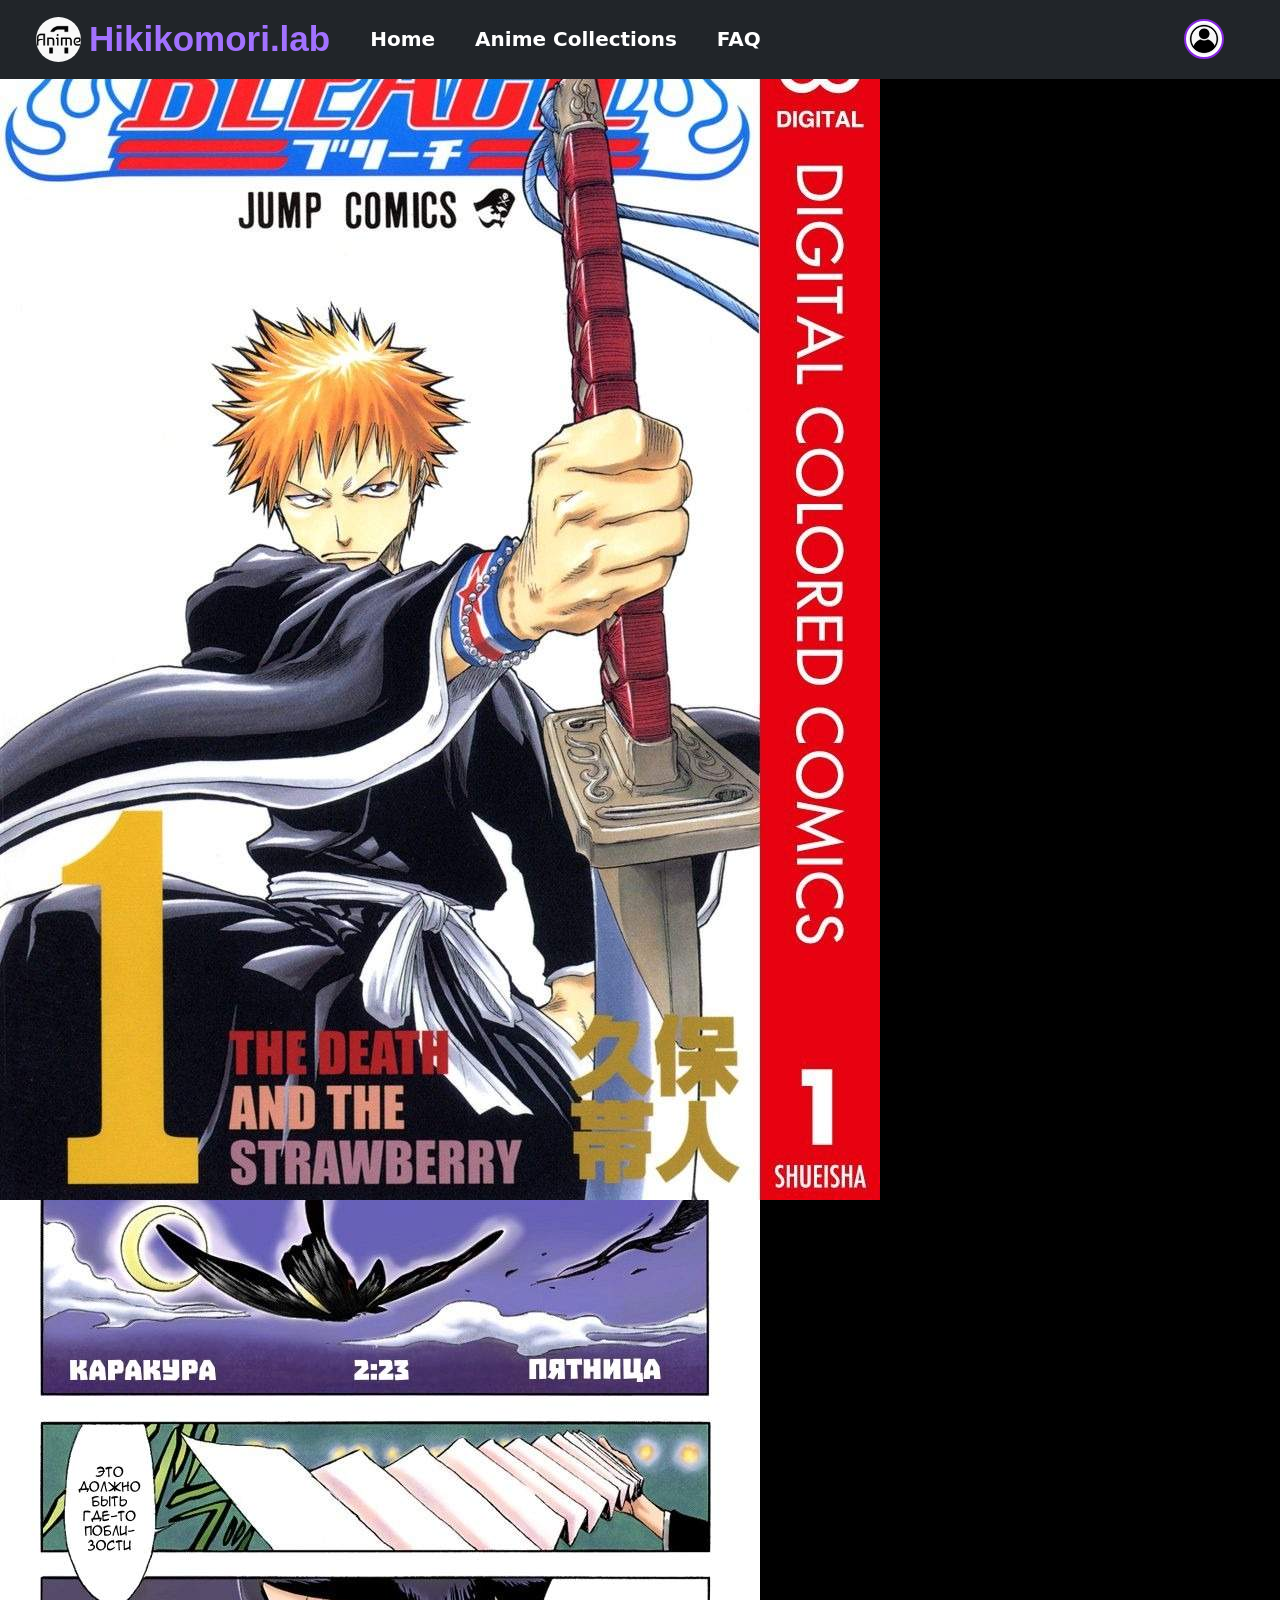
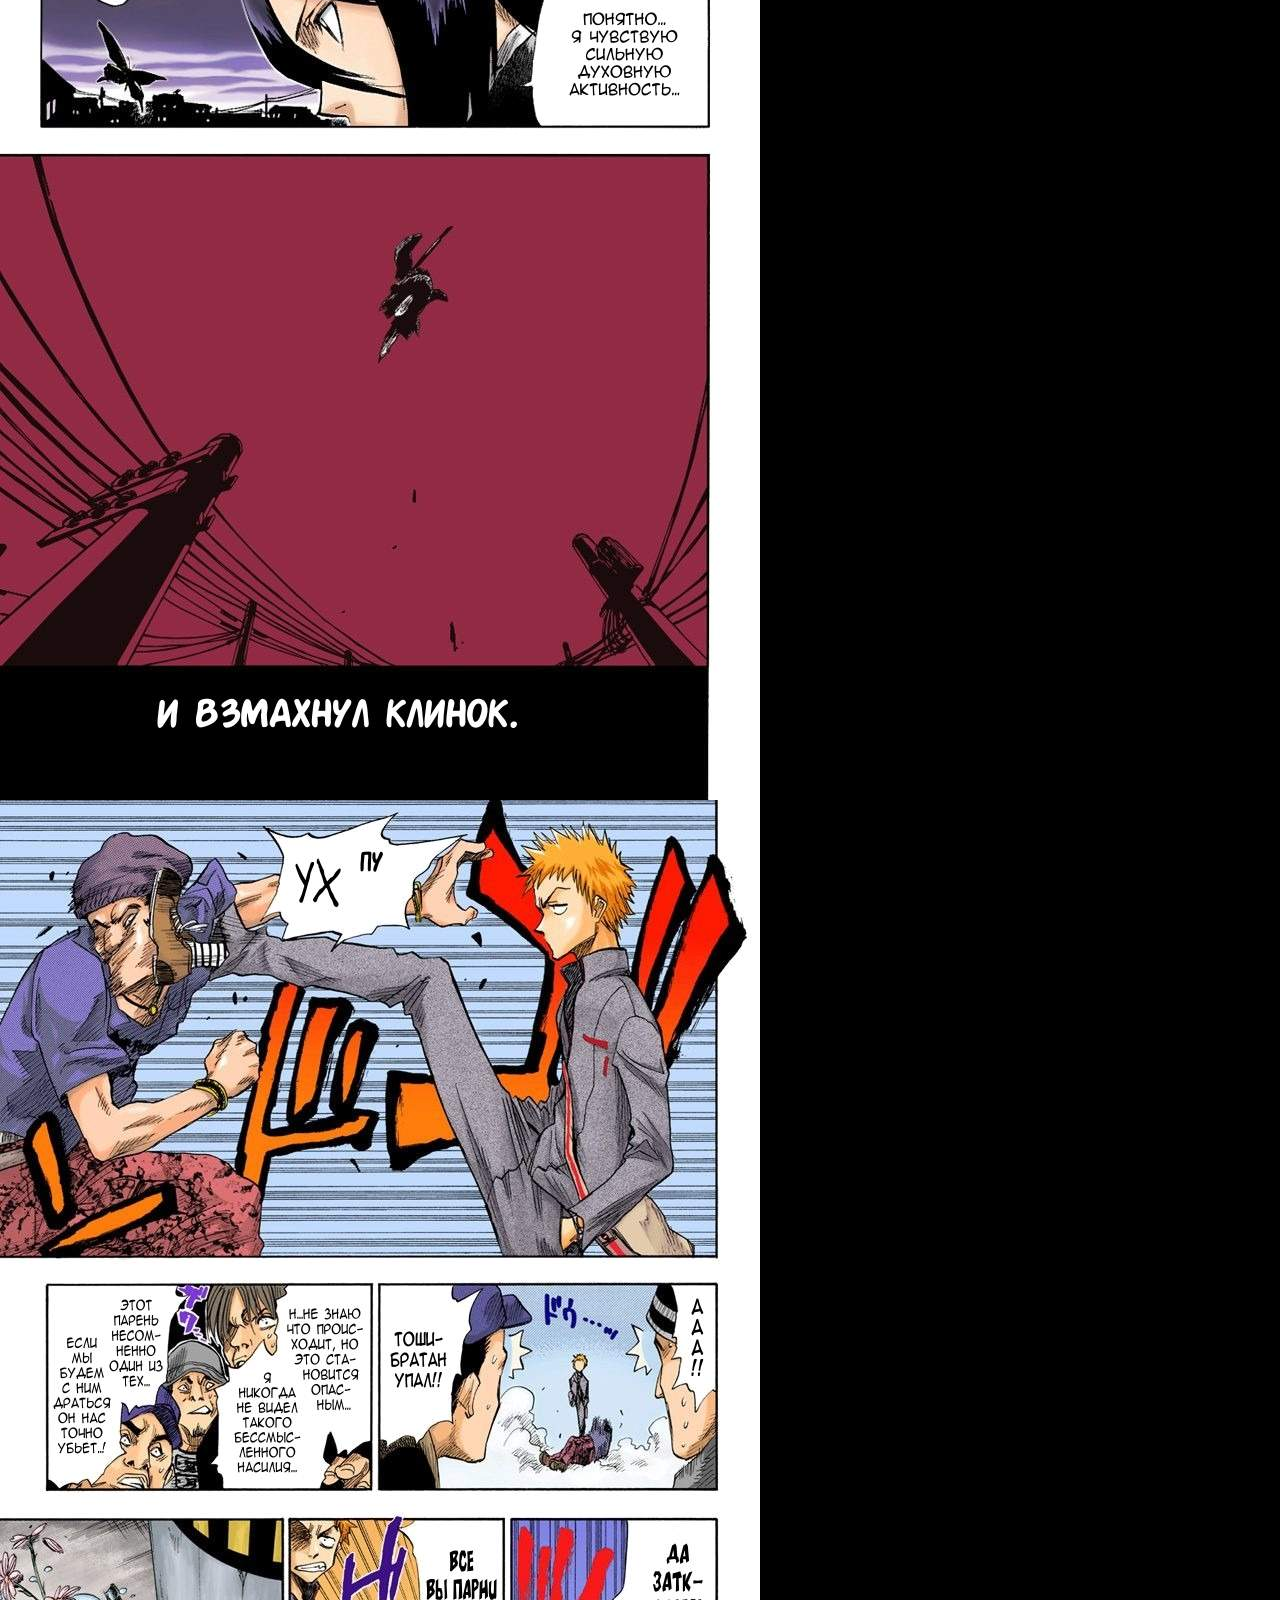
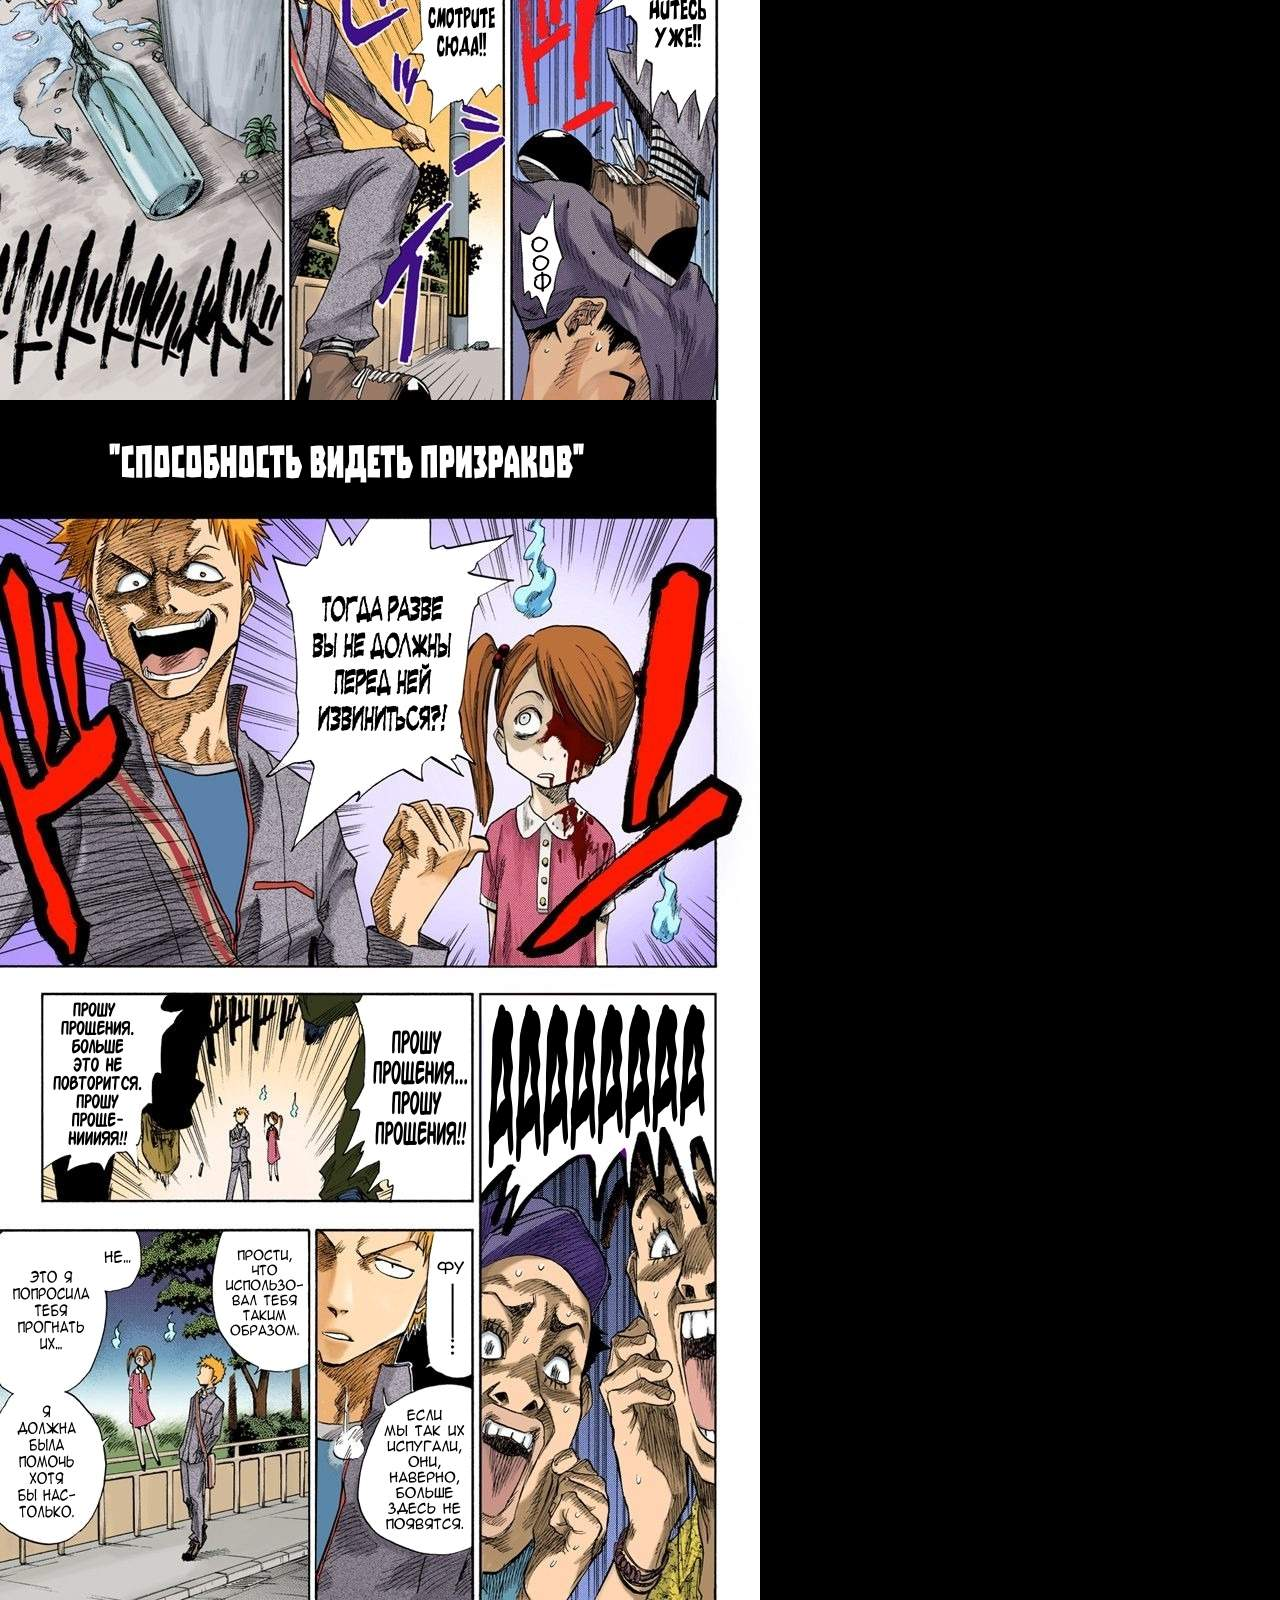
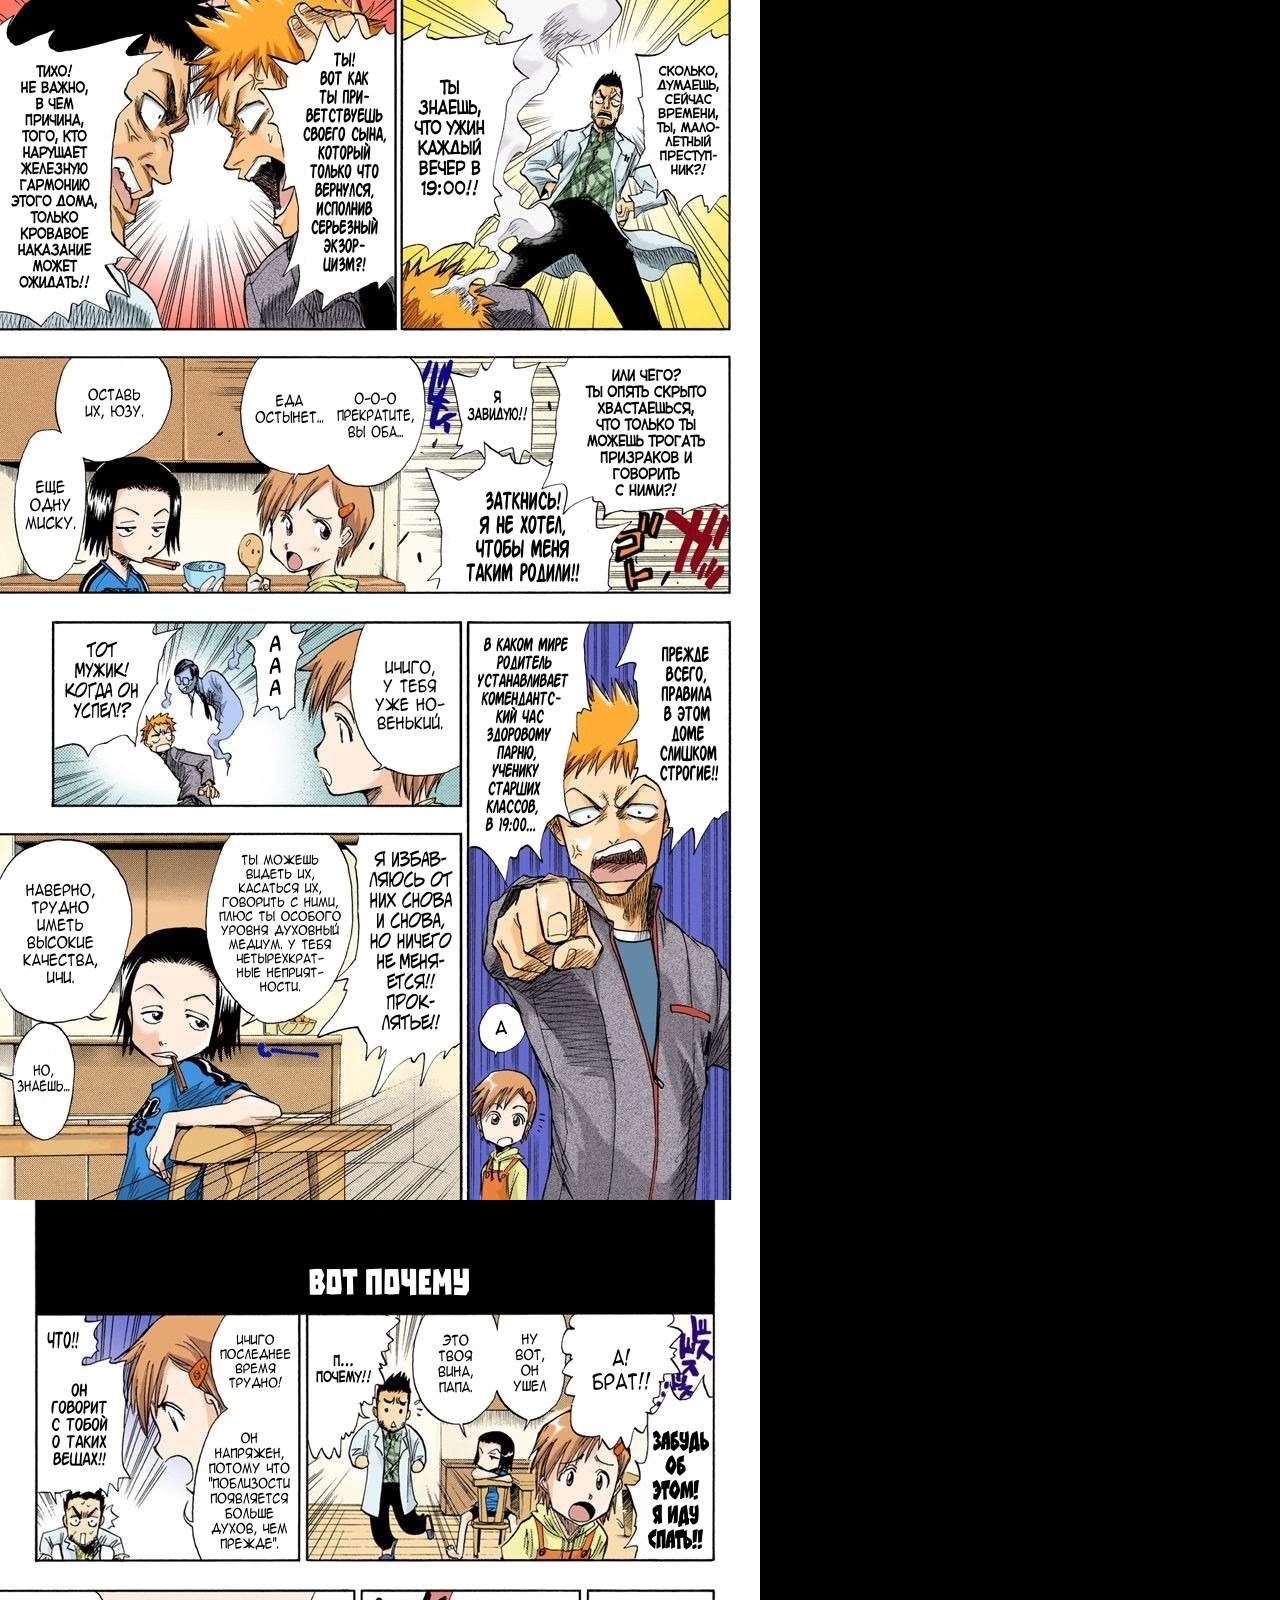
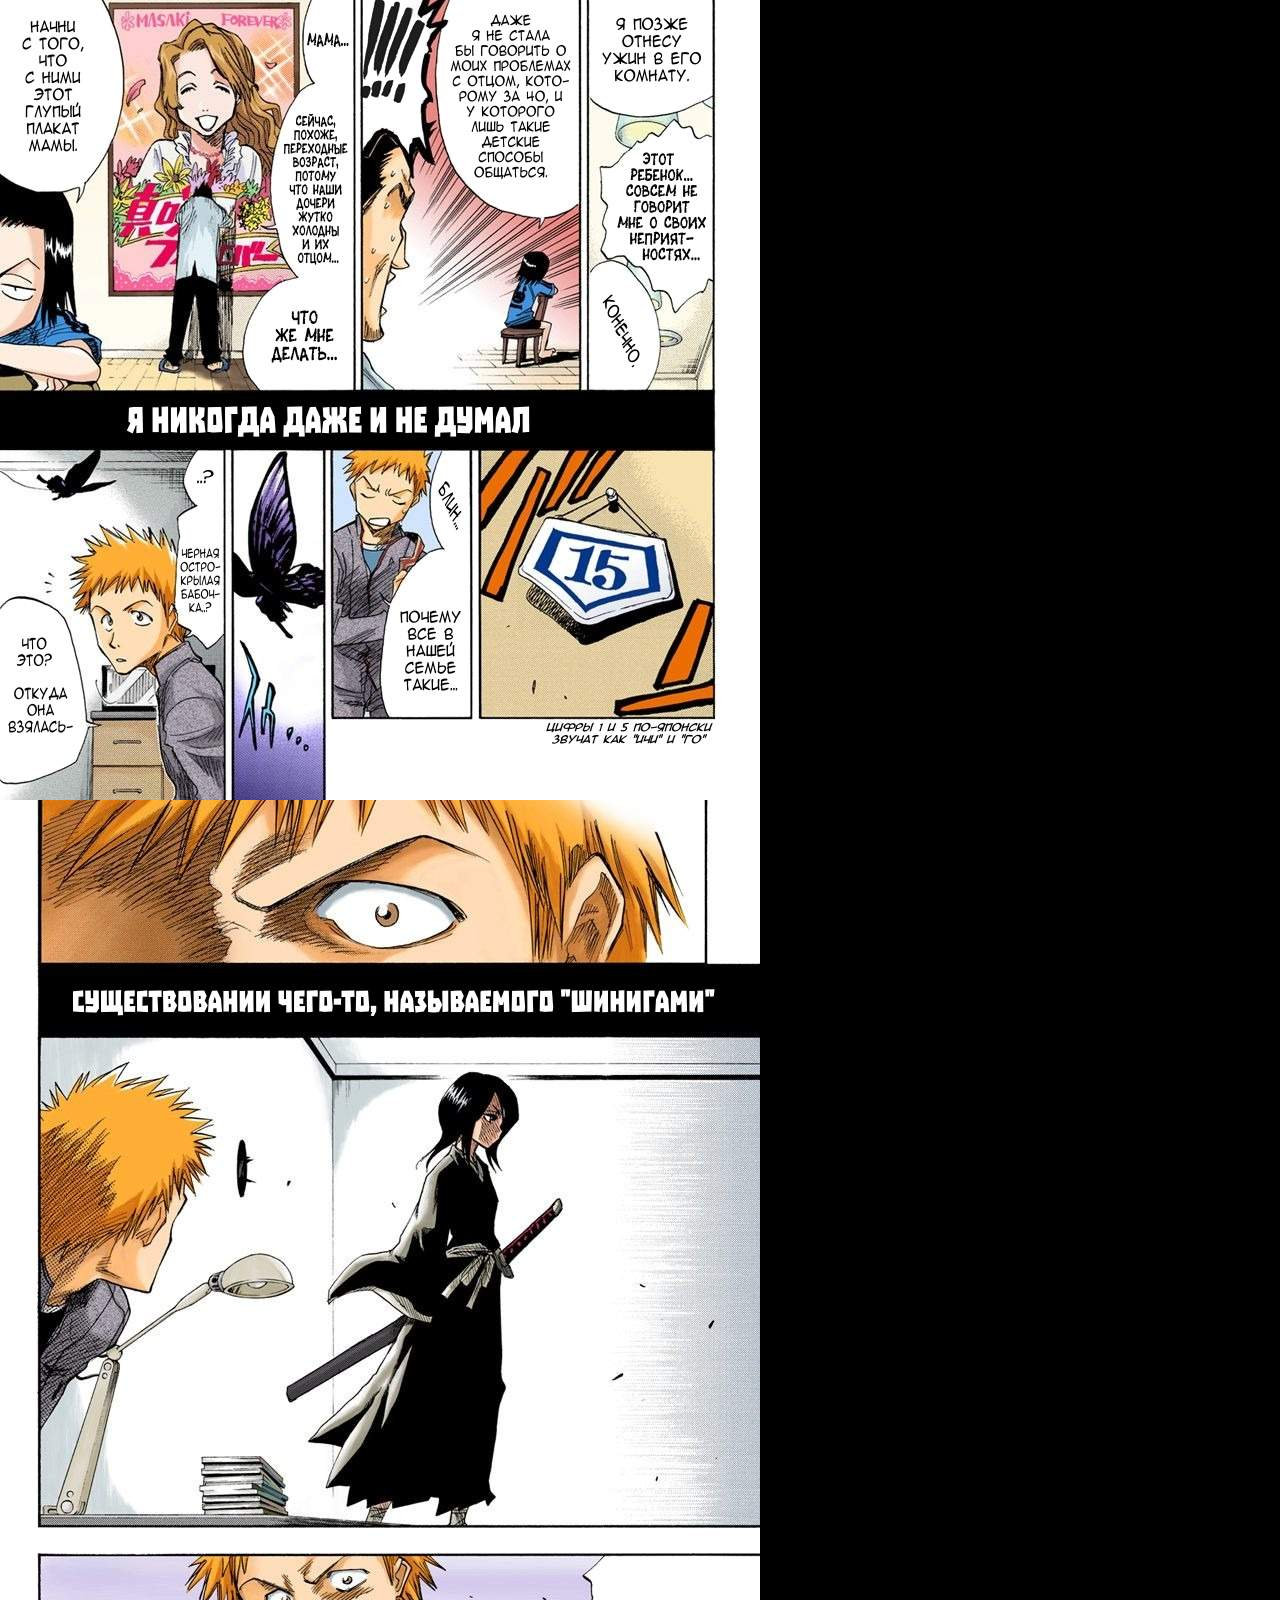
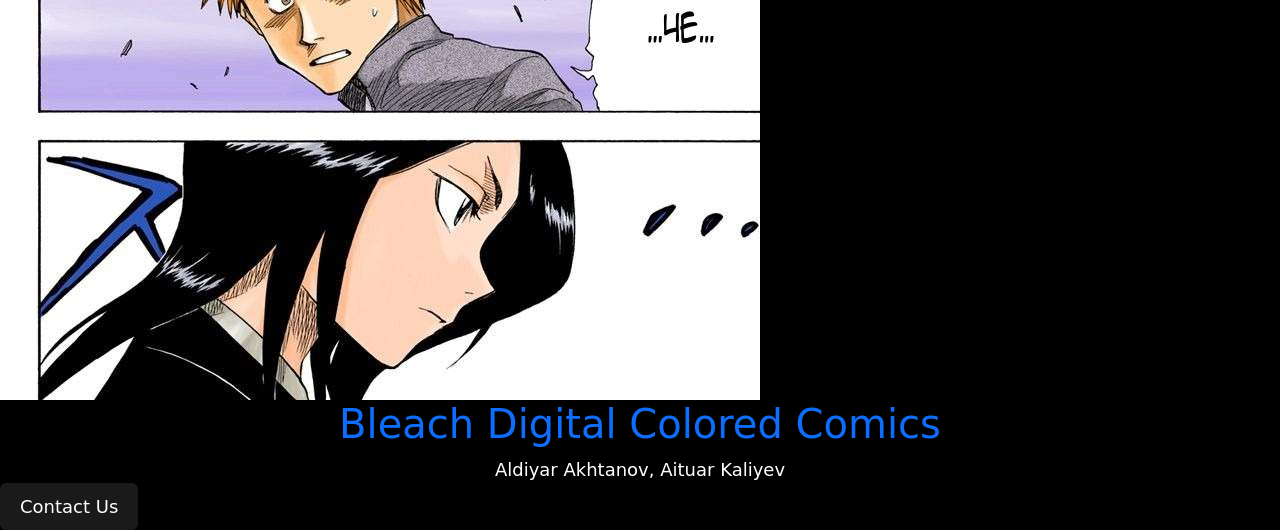
<file: Bleach_manga.html>
<!DOCTYPE html>
<html lang="en">
<head>
    <meta charset="UTF-8">
    <meta name="viewport" content="width=device-width, initial-scale=1.0">
    <title>Bleach Manga</title>
    <link rel="icon" type="image/png" sizes="64x64" href="src/logo_page.jpg">
    <link href="https://cdn.jsdelivr.net/npm/bootstrap@5.0.2/dist/css/bootstrap.min.css" rel="stylesheet" integrity="sha384-EVSTQN3/azprG1Anm3QDgpJLIm9Nao0Yz1ztcQTwFspd3yD65VohhpuuCOmLASjC" crossorigin="anonymous">
    <link rel="stylesheet" href="css/style.css">

</head>
<body>
    <header class="main-header p-0">
        <nav class="navbar navbar-expand-lg navbar-dark bg-dark w-100 px-sm-4">
            <div class="container-fluid">
                <a href="index.html" class="navbar-brand logo-container d-flex align-items-center me-4">
                    <img src="src/logo_for_homepage.png" alt="Hikikomori Logo" class="logo me-2">
                    <span class="site-name">Hikikomori.lab</span>
                </a>

                <button class="navbar-toggler" type="button"
                        data-bs-toggle="collapse" data-bs-target="#navbarNav"
                        aria-controls="navbarNav" aria-expanded="false" aria-label="Toggle navigation">
                    <span class="navbar-toggler-icon"></span>
                </button>

                <div class="collapse navbar-collapse" id="navbarNav">
                    <ul class="navbar-nav me-auto mb-2 mb-lg-0 gap-lg-2">
                        <li class="nav-item"><a href="index.html" class="nav-link btn btn-outline-purple text-white px-3 mt-1 mt-lg-0">Home</a></li>
                        <li class="nav-item"><a href="animecollections.html" class="nav-link btn btn-outline-purple text-white px-3 mt-1 mt-lg-0">Anime Collections</a></li>
                        <li class="nav-item"><a href="FAQs_page.html" class="nav-link btn btn-outline-purple text-white px-3 mt-1 mt-lg-0">FAQ</a></li>
                    </ul>
                    <a href="registration.html" class="profile d-inline-flex align-items-center ms-lg-3 mt-2 mt-lg-0">
                        <img src="src/profile.webp" alt="Profile" class="profile-icon">
                    </a>
                </div>
            </div>
        </nav>
    </header>
    
    <main>
        <div class="manga-reader">
            <img src="src/bleach_manga_review/Bleach_image_0.jpg">
            <img src="src/bleach_manga_review/Bleach_image_1.jpg">
            <img src="src/bleach_manga_review/Bleach_image_2.jpg">
            <img src="src/bleach_manga_review/Bleach_image_3.jpg">
            <img src="src/bleach_manga_review/Bleach_image_4.jpg">
            <img src="src/bleach_manga_review/Bleach_image_5.jpg">
            <img src="src/bleach_manga_review/Bleach_image_6.jpg">
        </div>
        <h1>
        <a href="https://mangalib.me/ru/manga/13054--bleach-digital-colored-comics?section=chapters">Bleach Digital Colored Comics </a>
        </h1>
    </main>

    <footer>
          Aldiyar Akhtanov, Aituar Kaliyev
    </footer>
    <button id="open-contact" class="contact-button">
        Contact Us
    </button>

<div id="contact-popup" class="popup-overlay">
    <div class="popup-content">


        <h2>Contact Us</h2>
        <p>Have a question or suggestion? Send us a message!</p>

        <form id="contact-form">
            <label for="contact-name">Your Name</label>
            <input type="text" id="contact-name"
                   placeholder="Enter your name" required>

            <label for="contact-email">Your Email</label>
            <input type="email" id="contact-email" placeholder="example@email.com">

            <label for="contact-message">Message</label>
            <textarea id="contact-message" rows="4" placeholder="Write your message..." required></textarea>

            <p id="contact-status" role="status"></p>

            <div class="popup-buttons">
                <button type="button" id="cancel-contact">
                    Cancel
                </button>
                <button type="submit">
                    Send Message
                </button>
            </div>
        </form>
    </div>
</div>
    <script src="https://cdn.jsdelivr.net/npm/bootstrap@5.0.2/dist/js/bootstrap.bundle.min.js" integrity="sha384-MrcW6ZMFYlzcLA8Nl+NtUVF0sA7MsXsP1UyJoMp4YLEuNSfAP+JcXn/tWtIaxVXM" crossorigin="anonymous"></script>
    <script src="Js/main.js"></script>
</body>
</html>
</file>
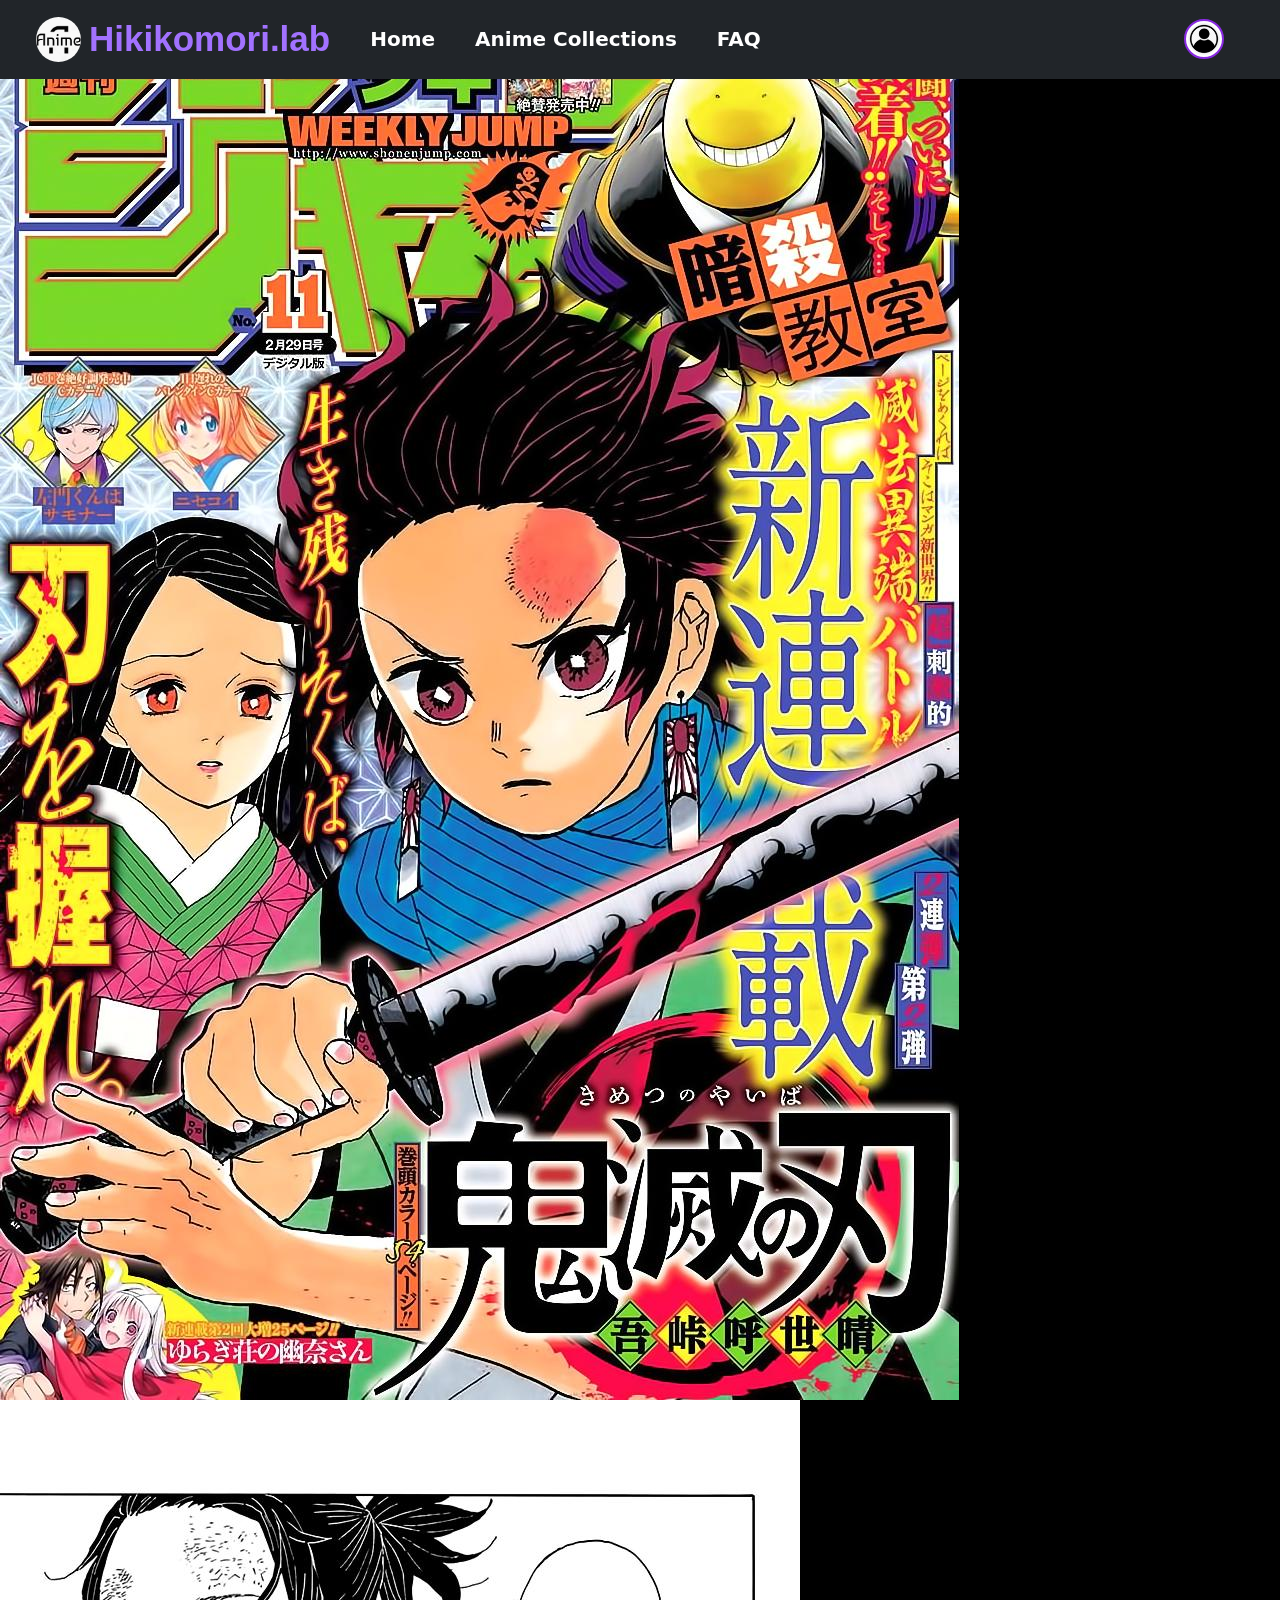
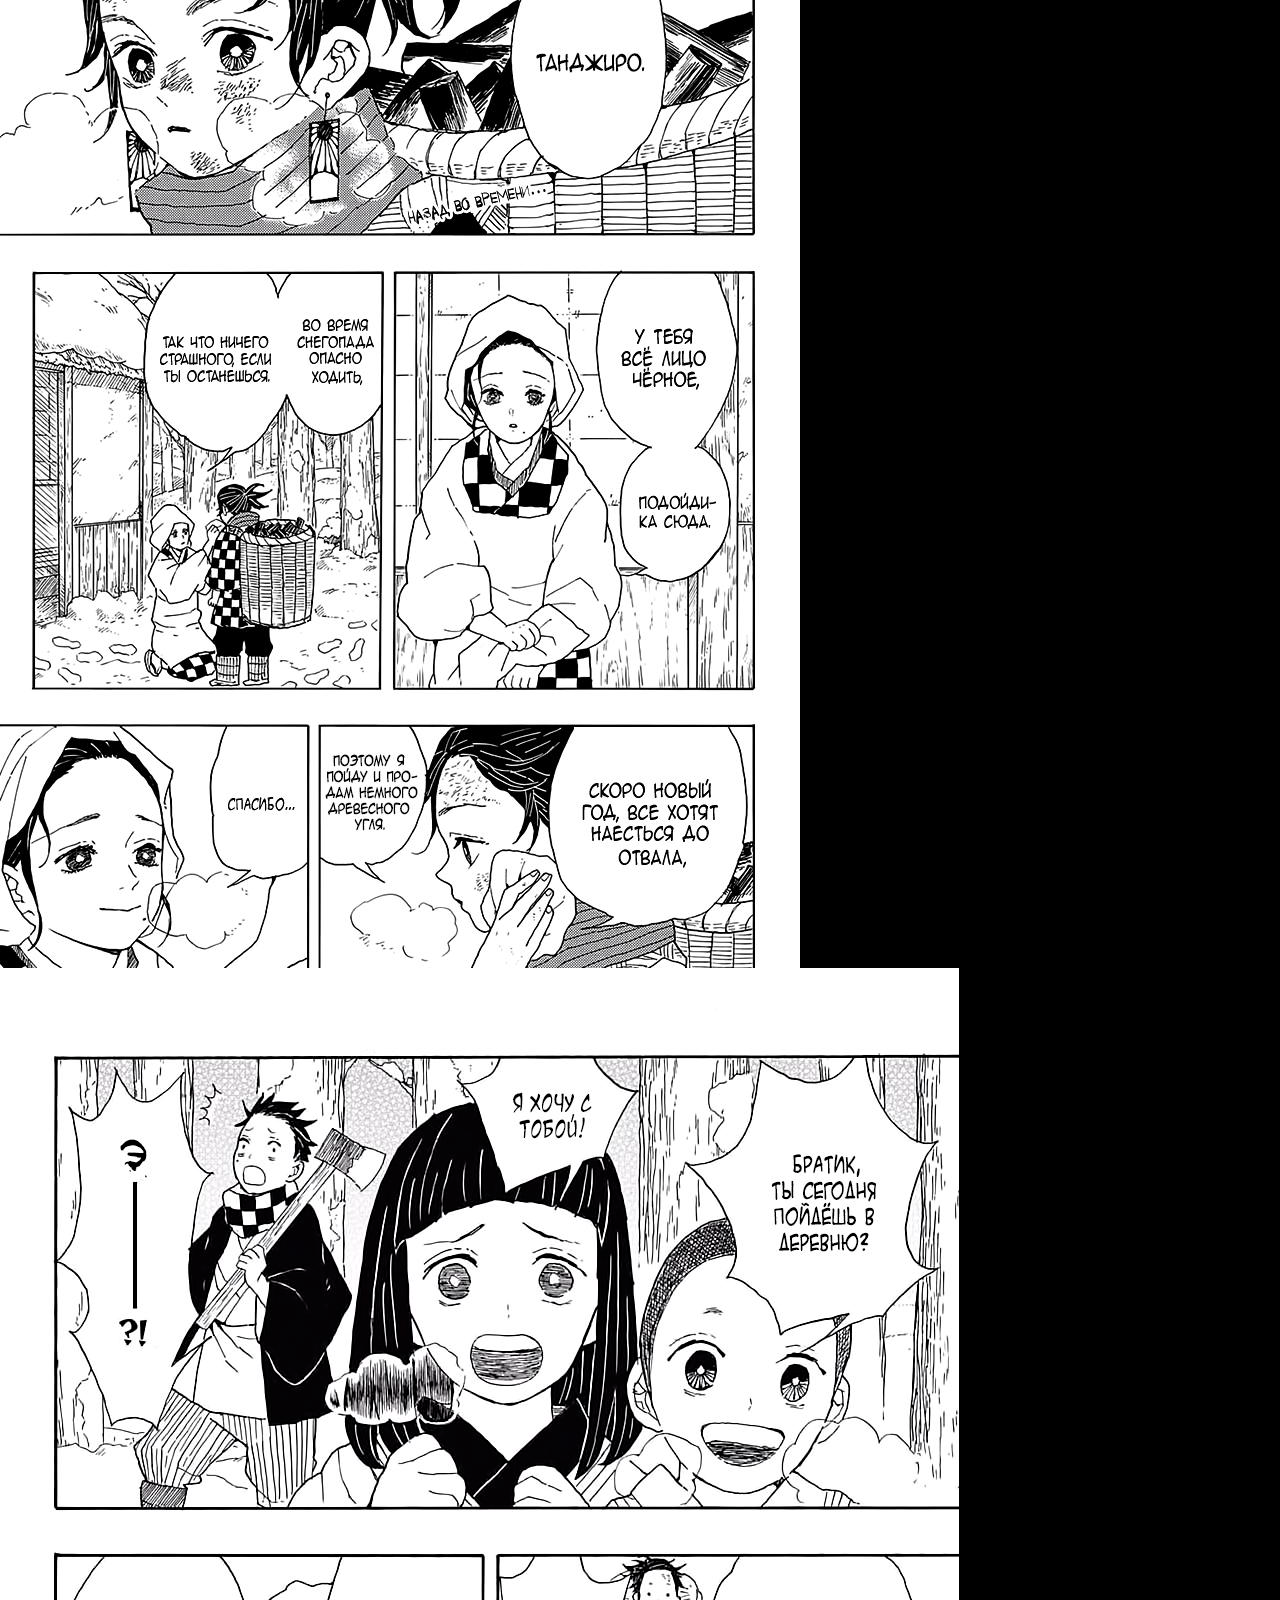
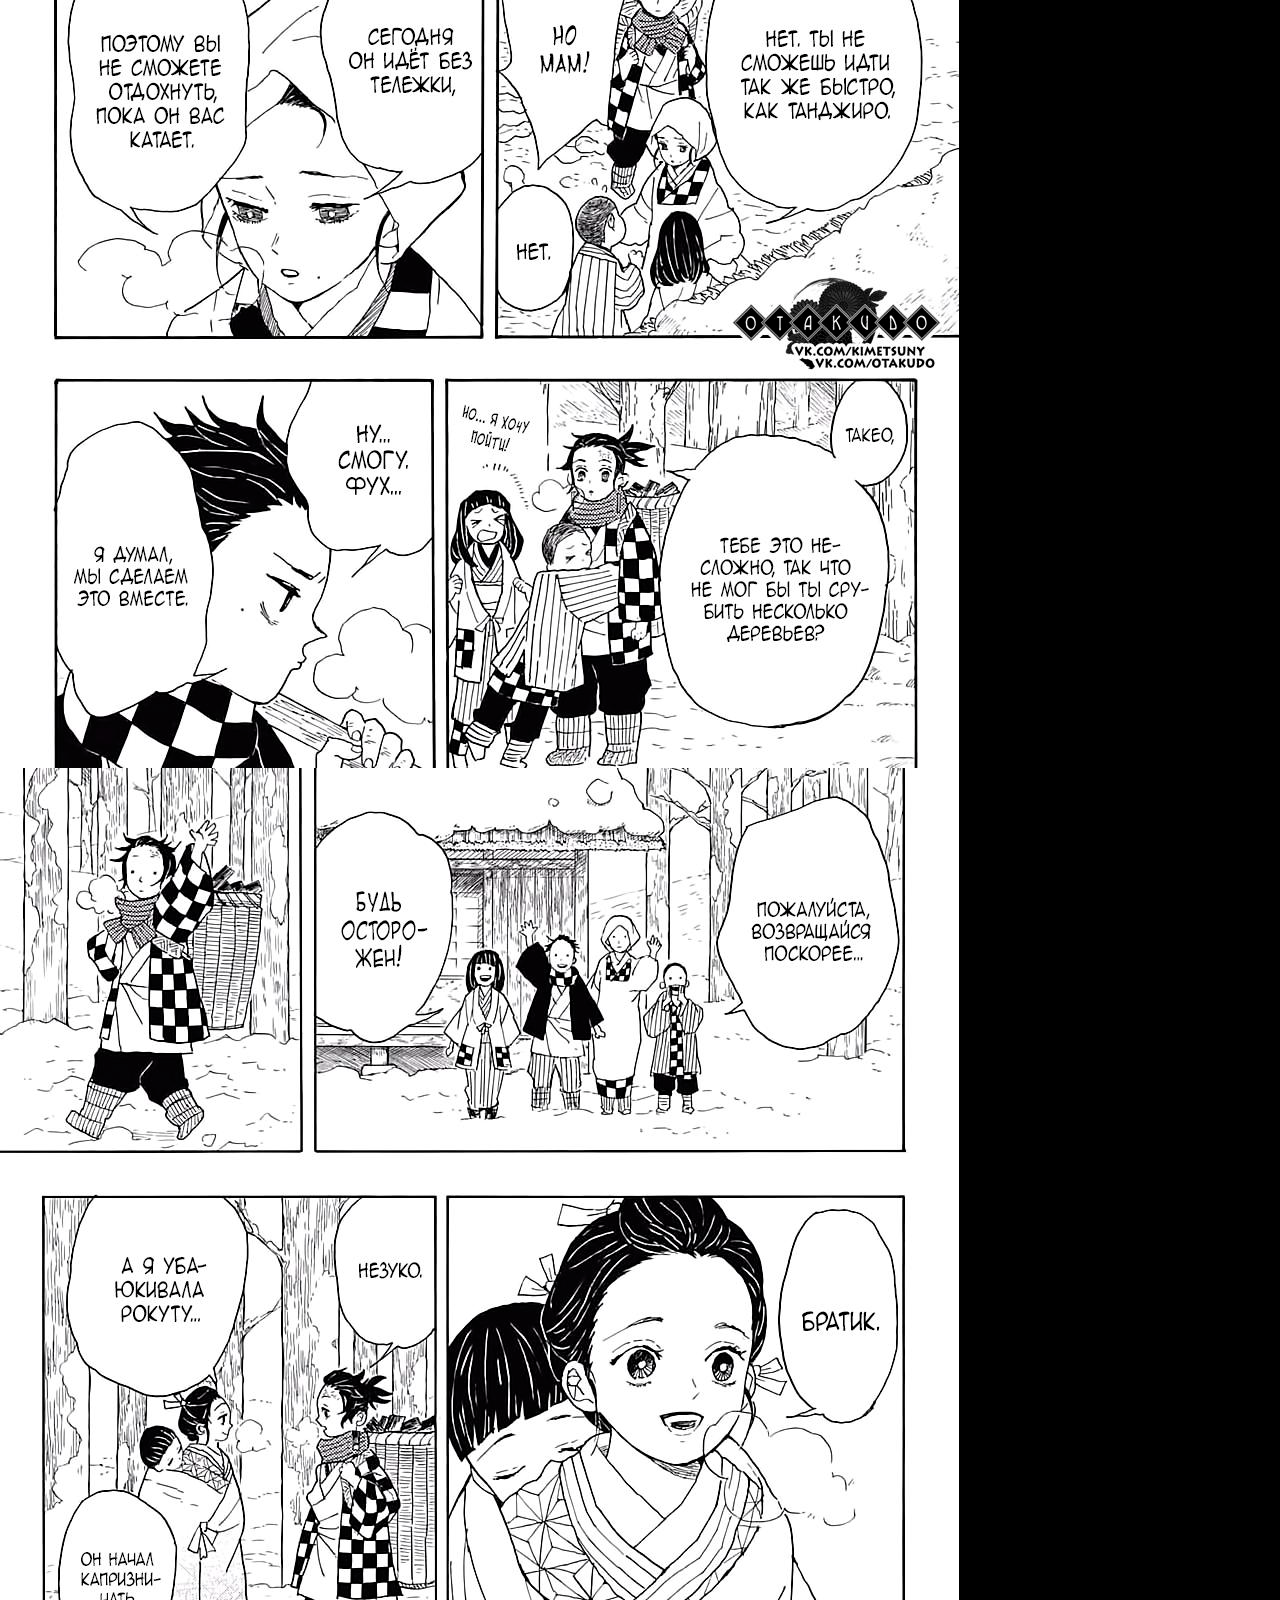
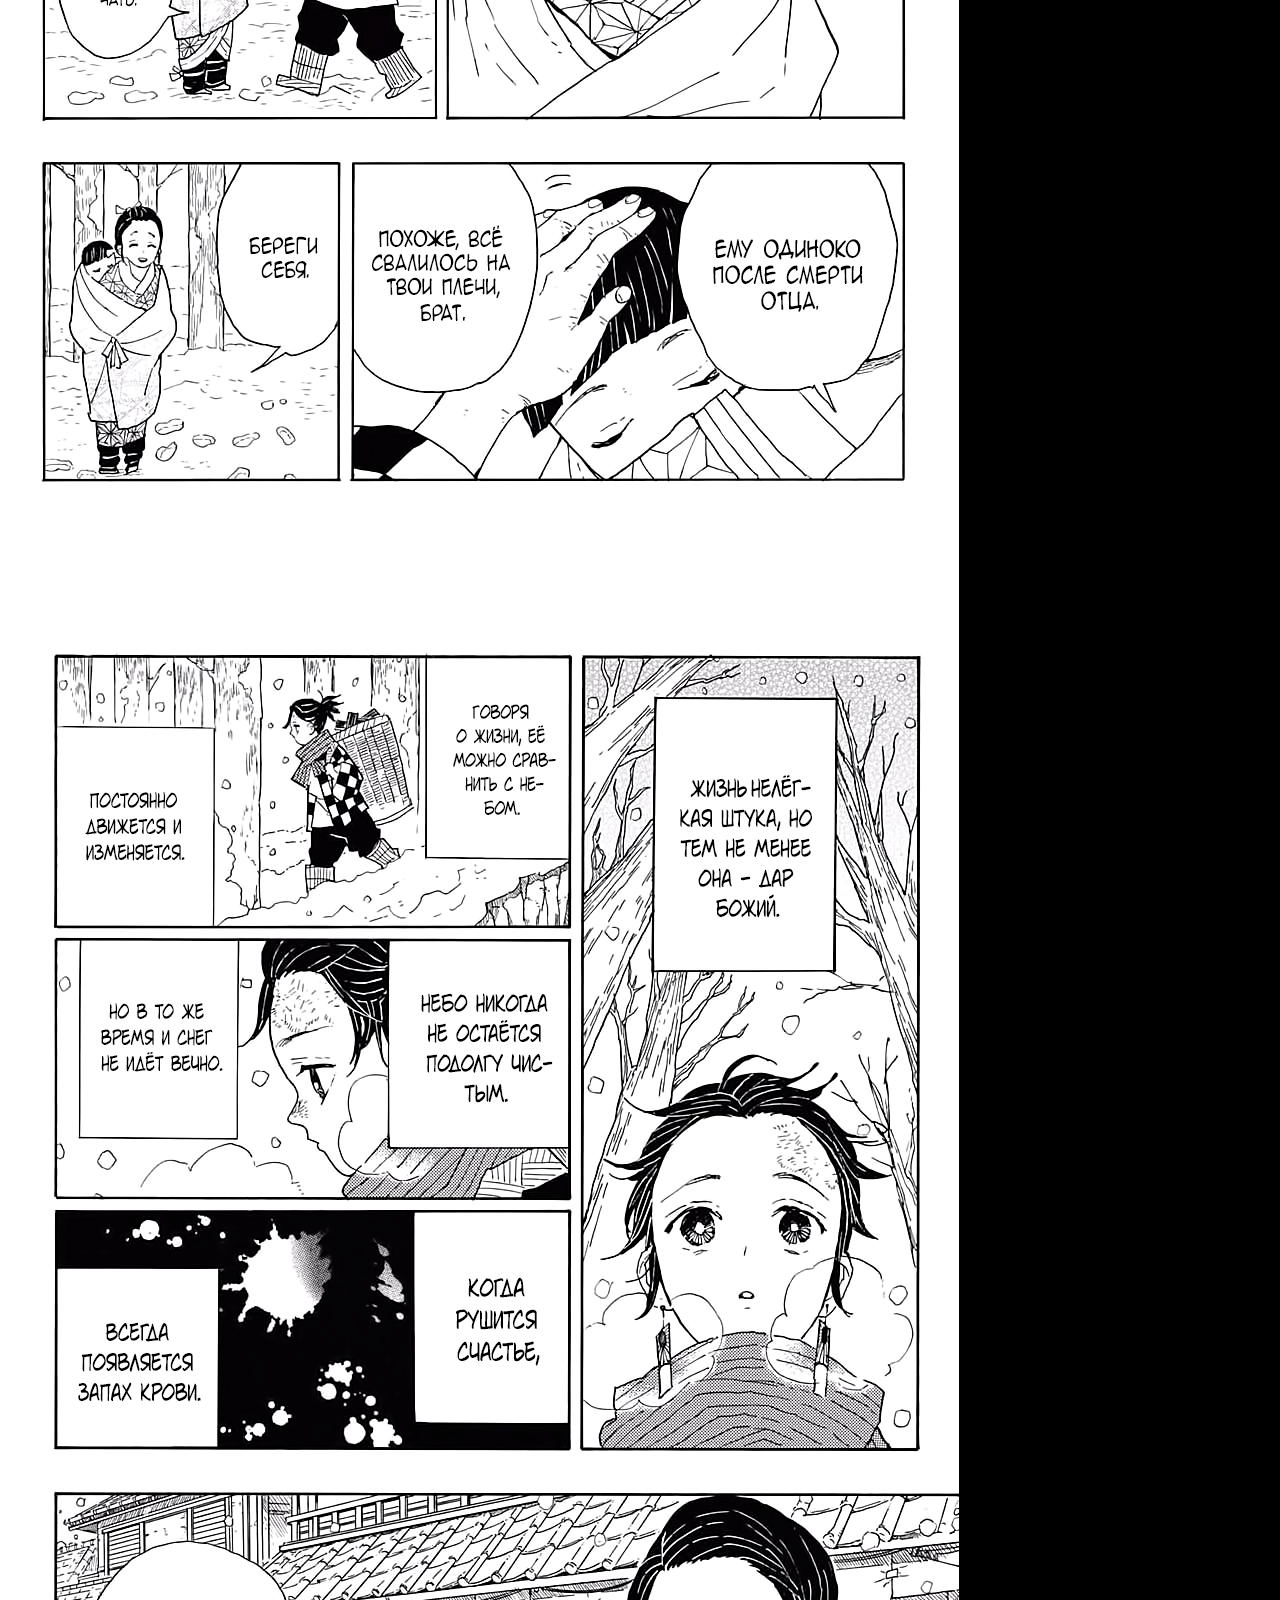
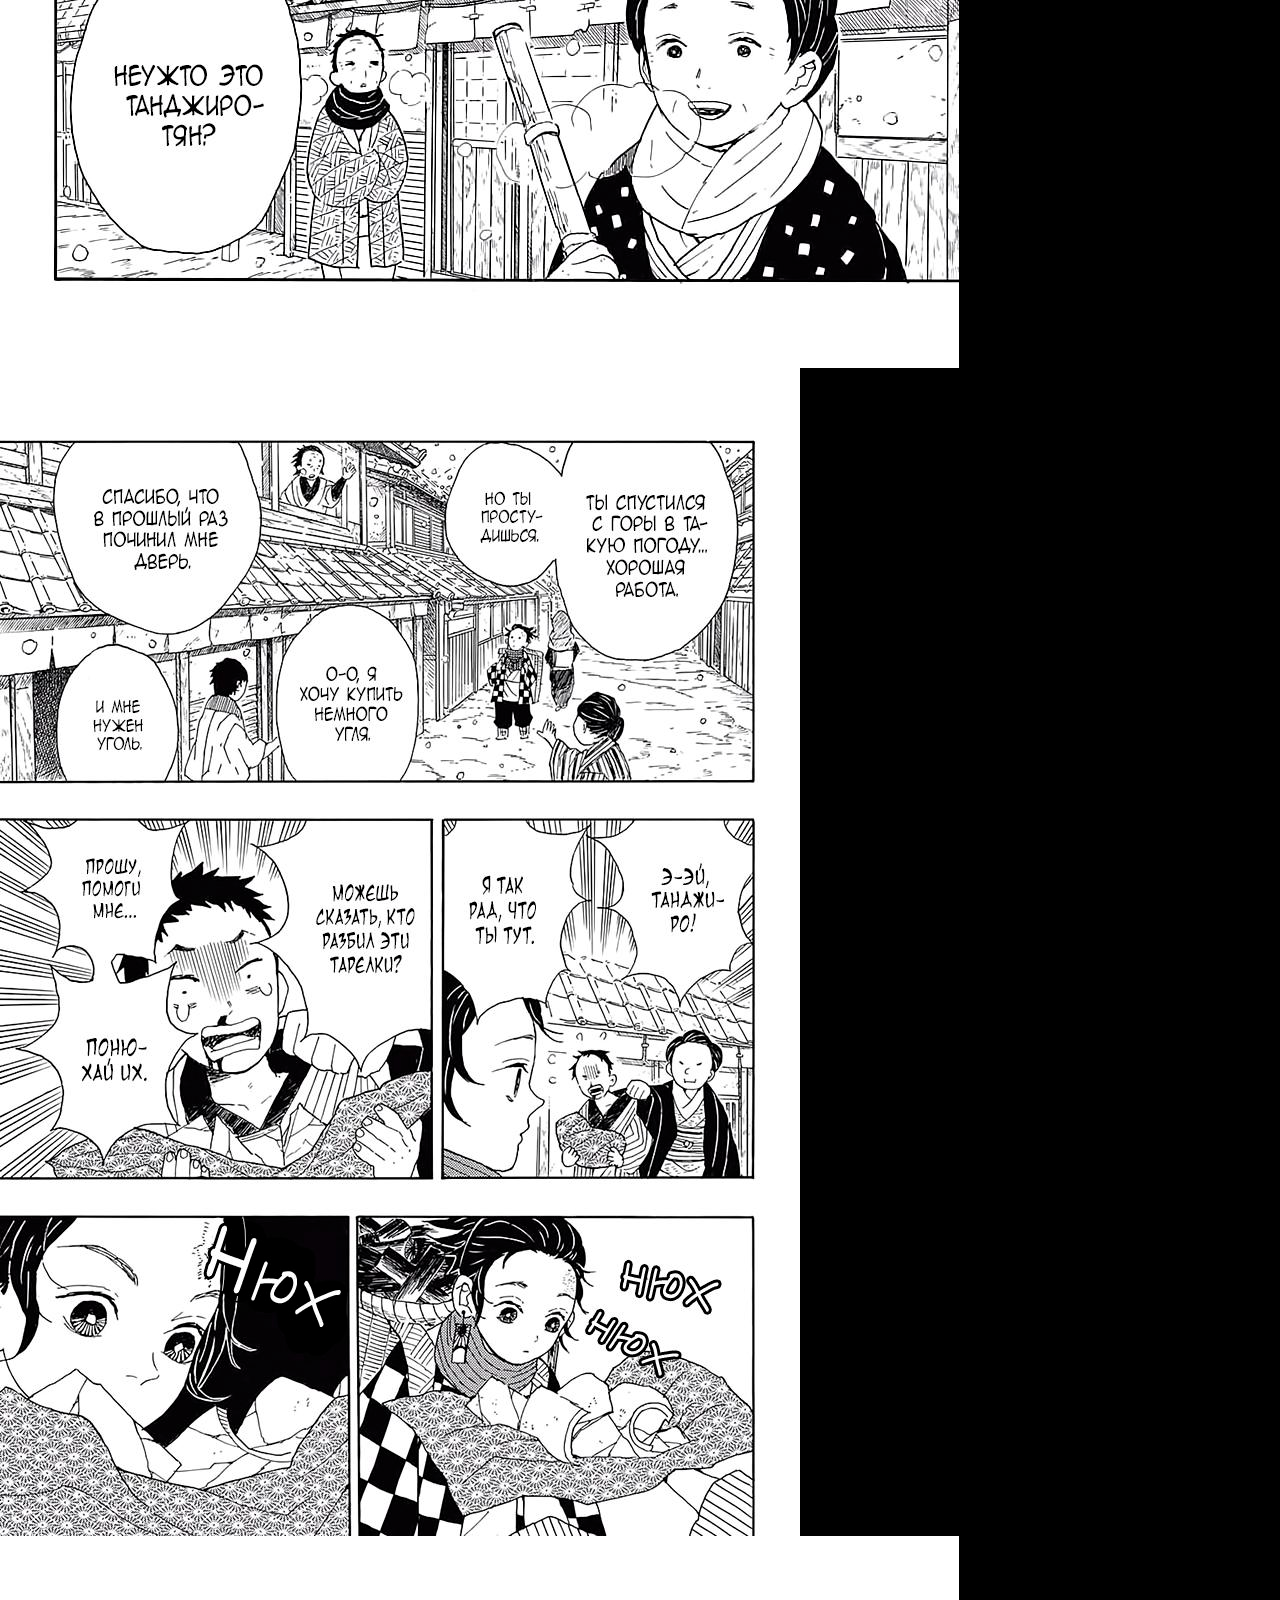
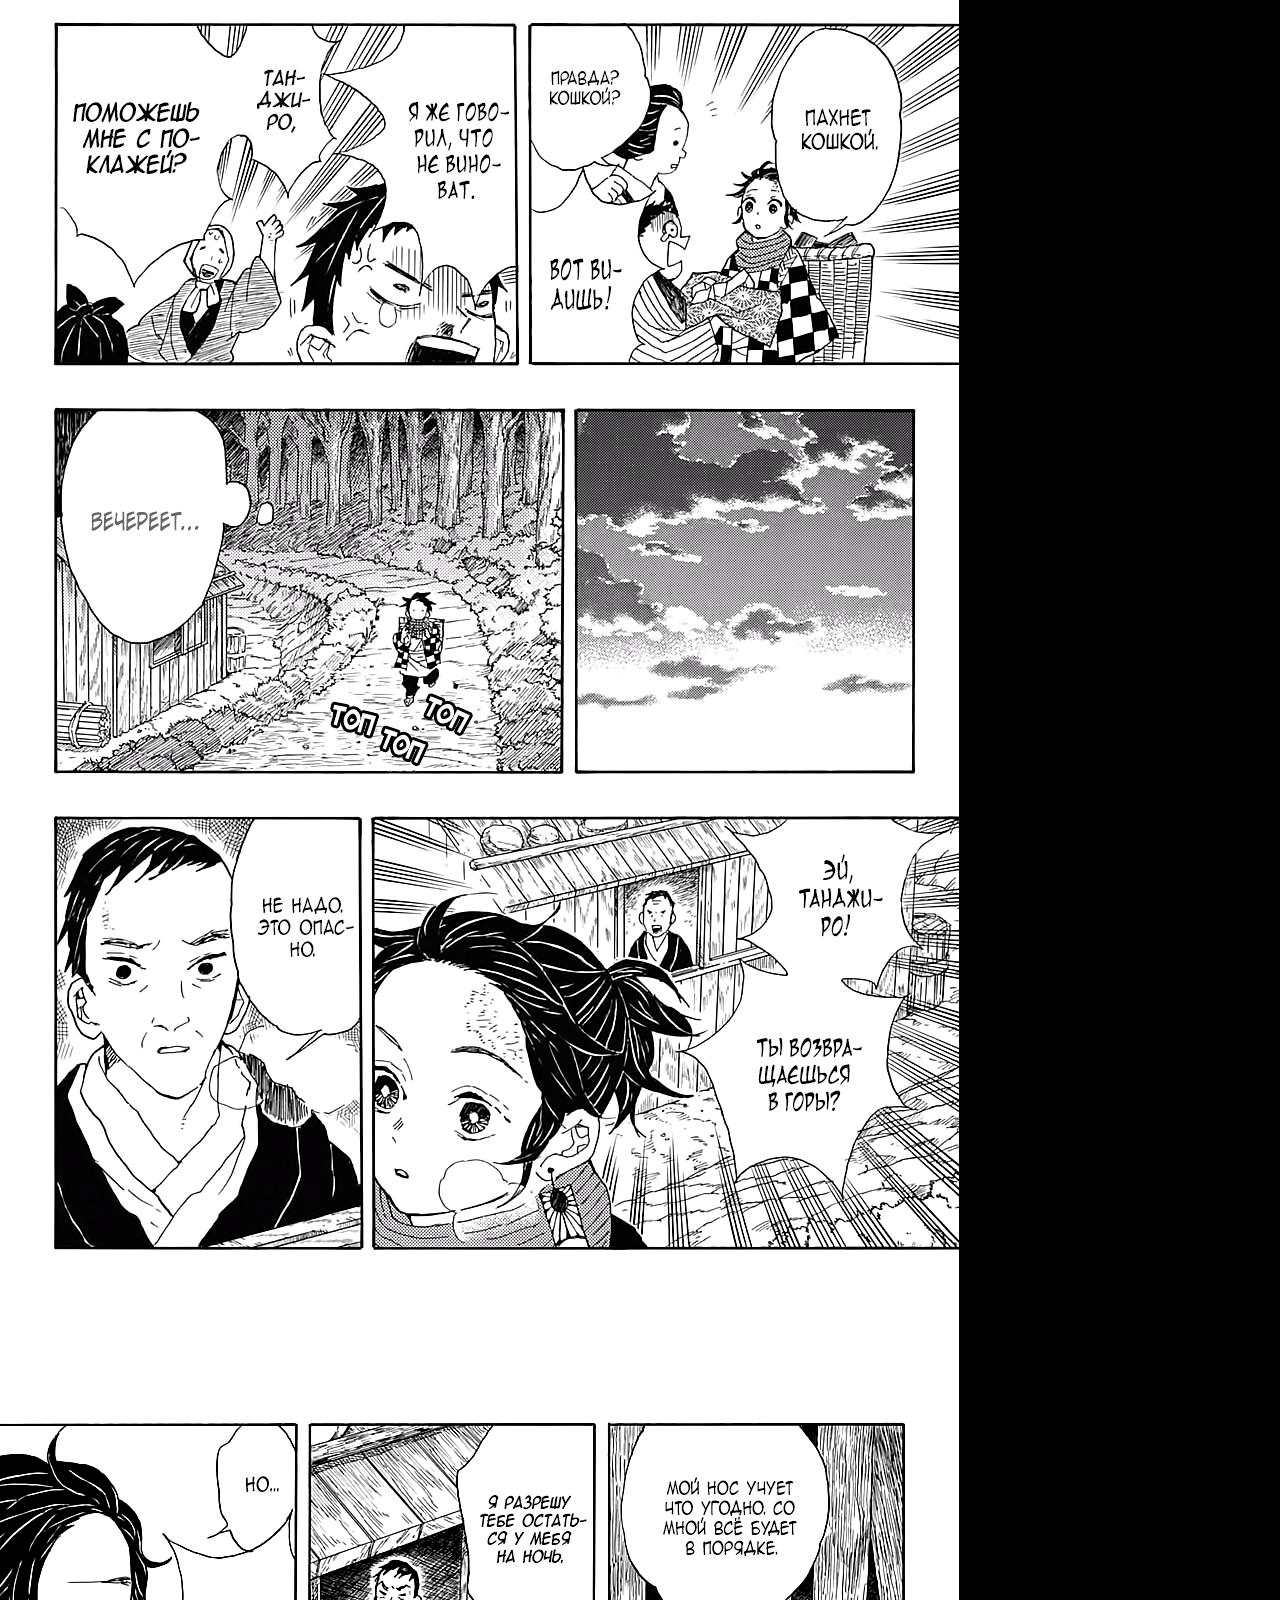
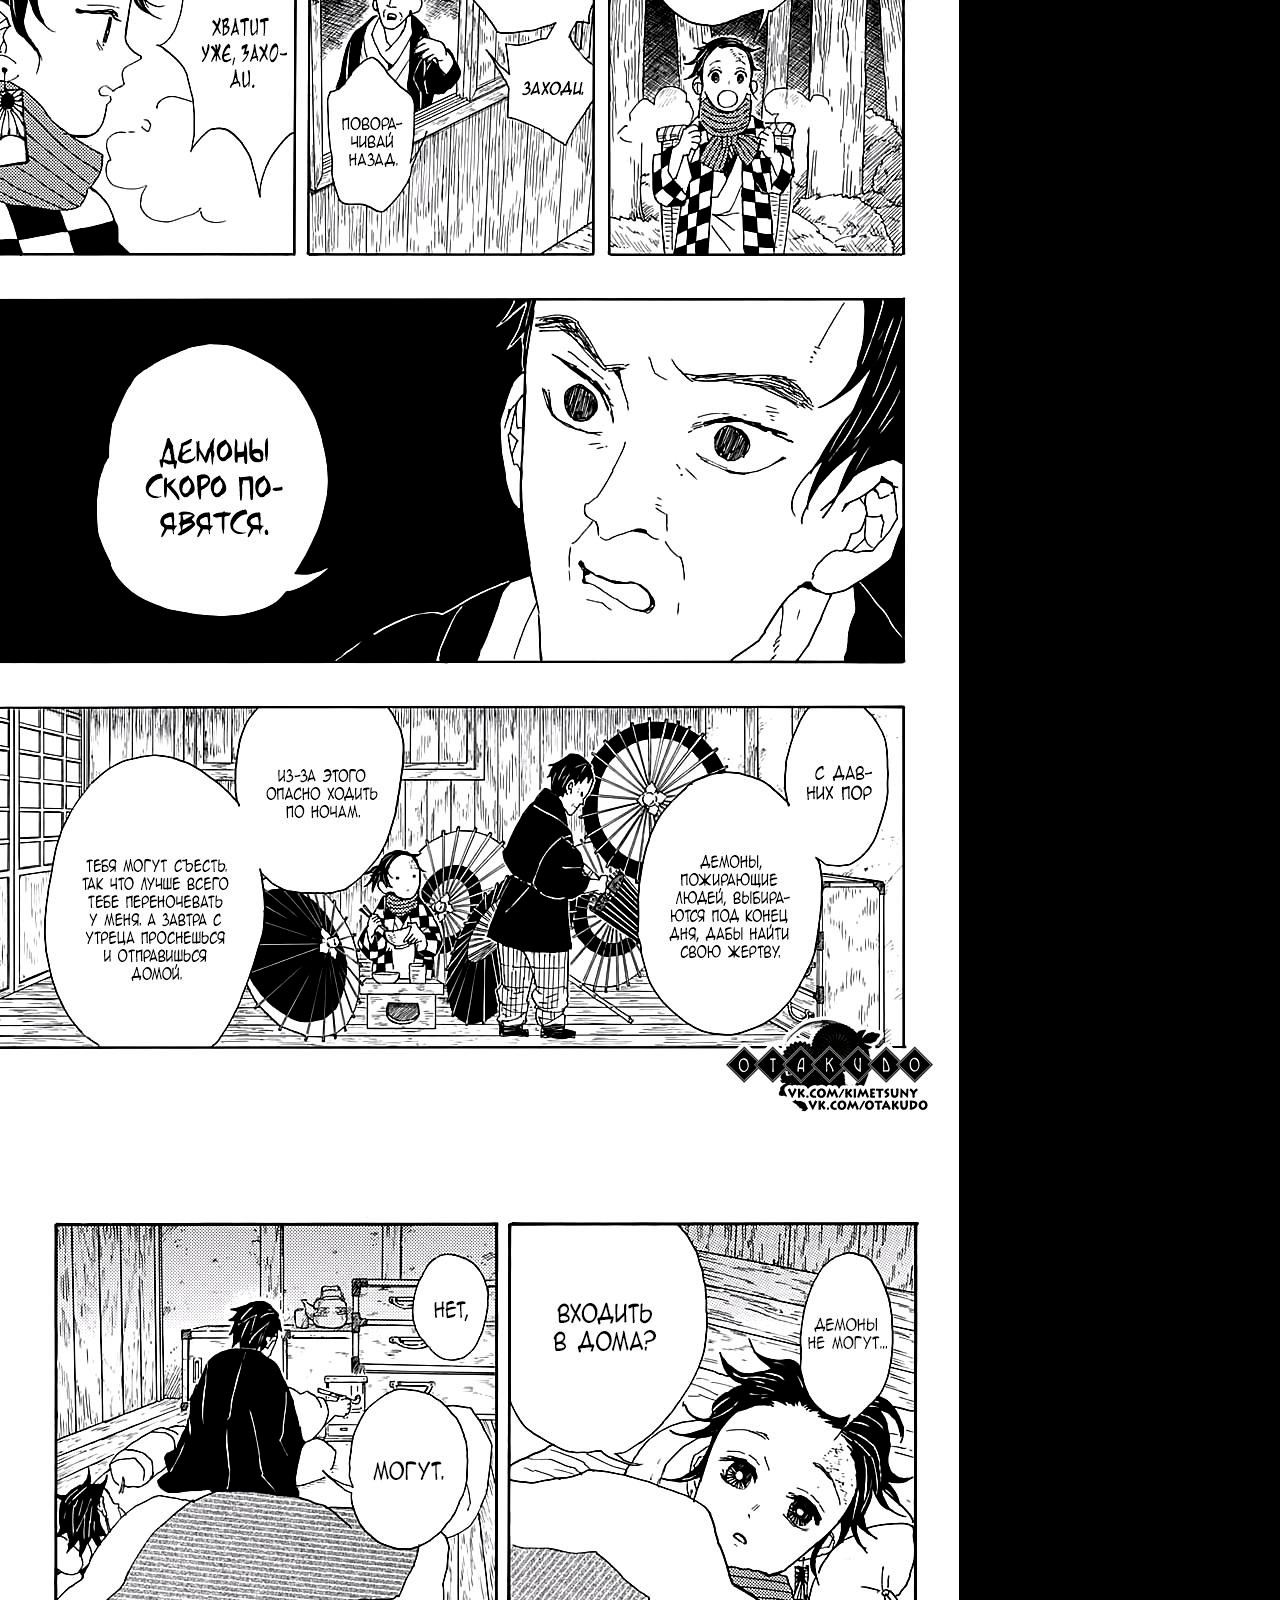
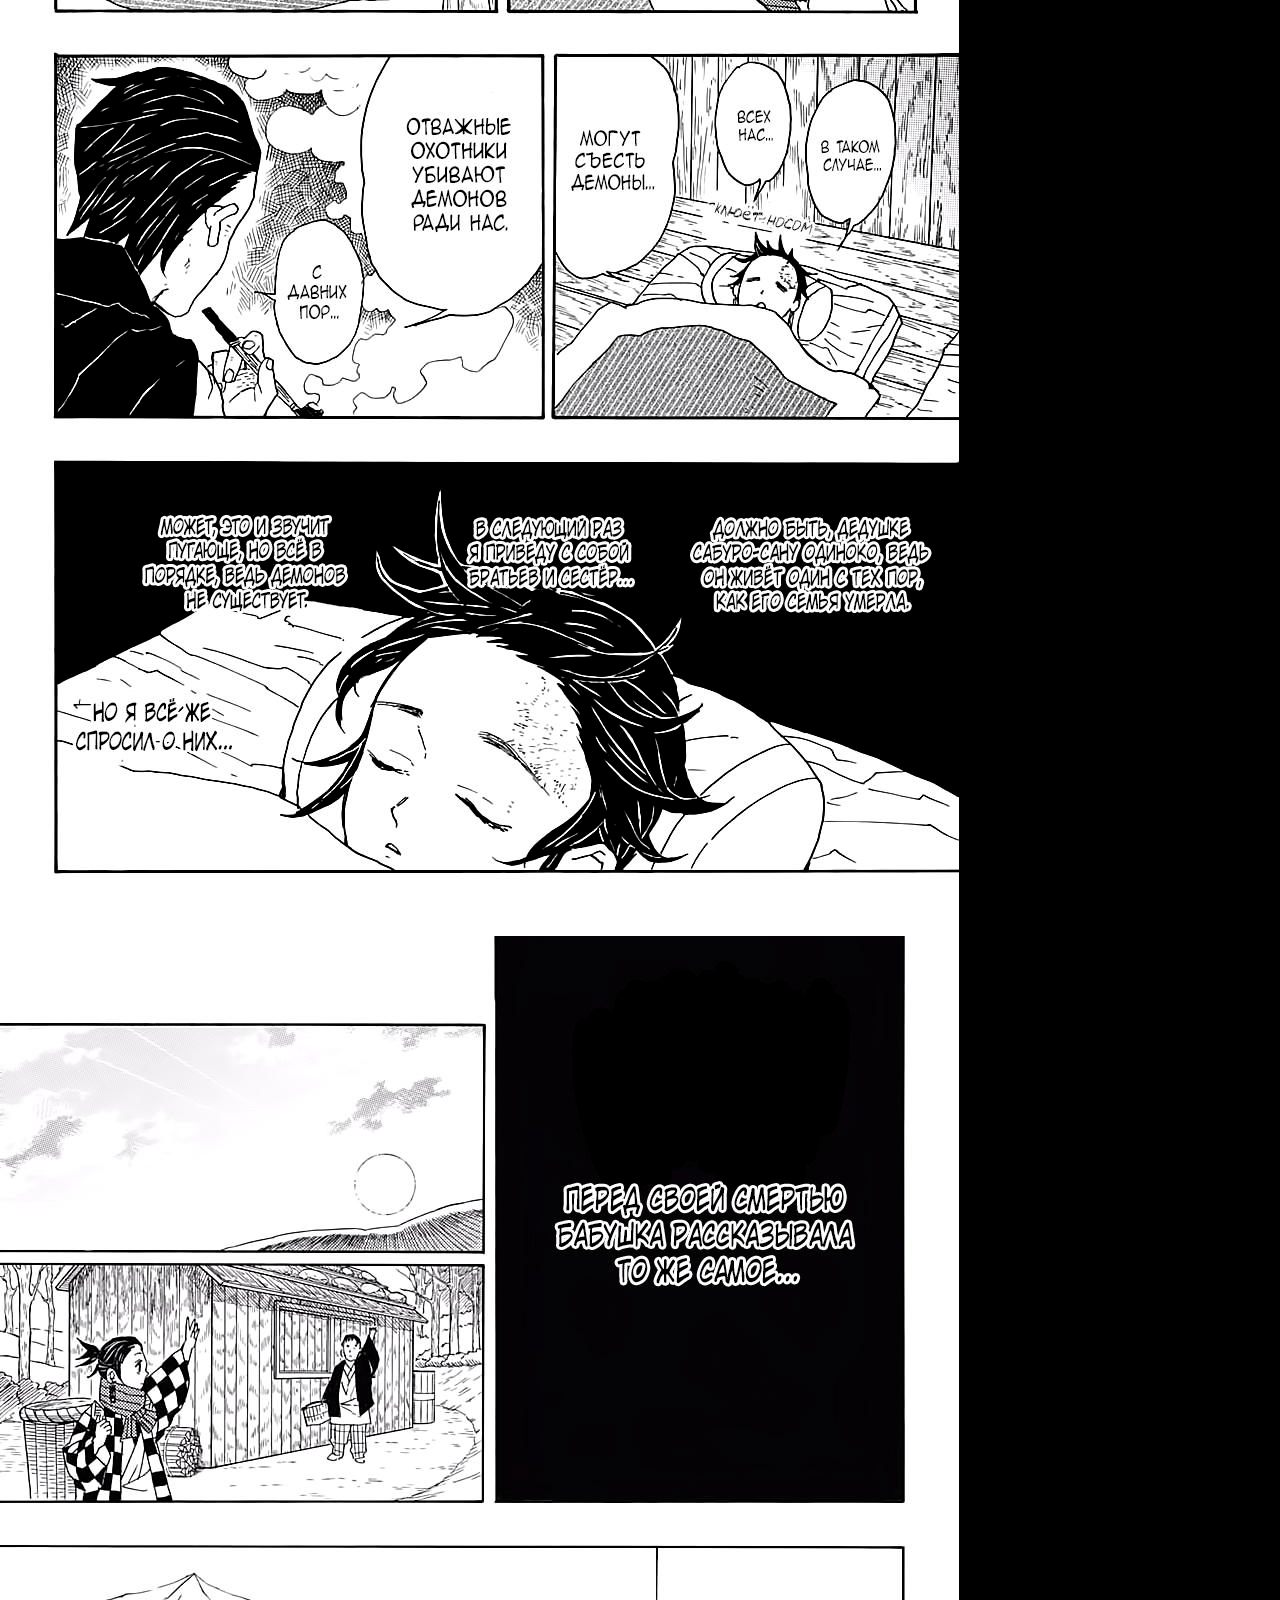
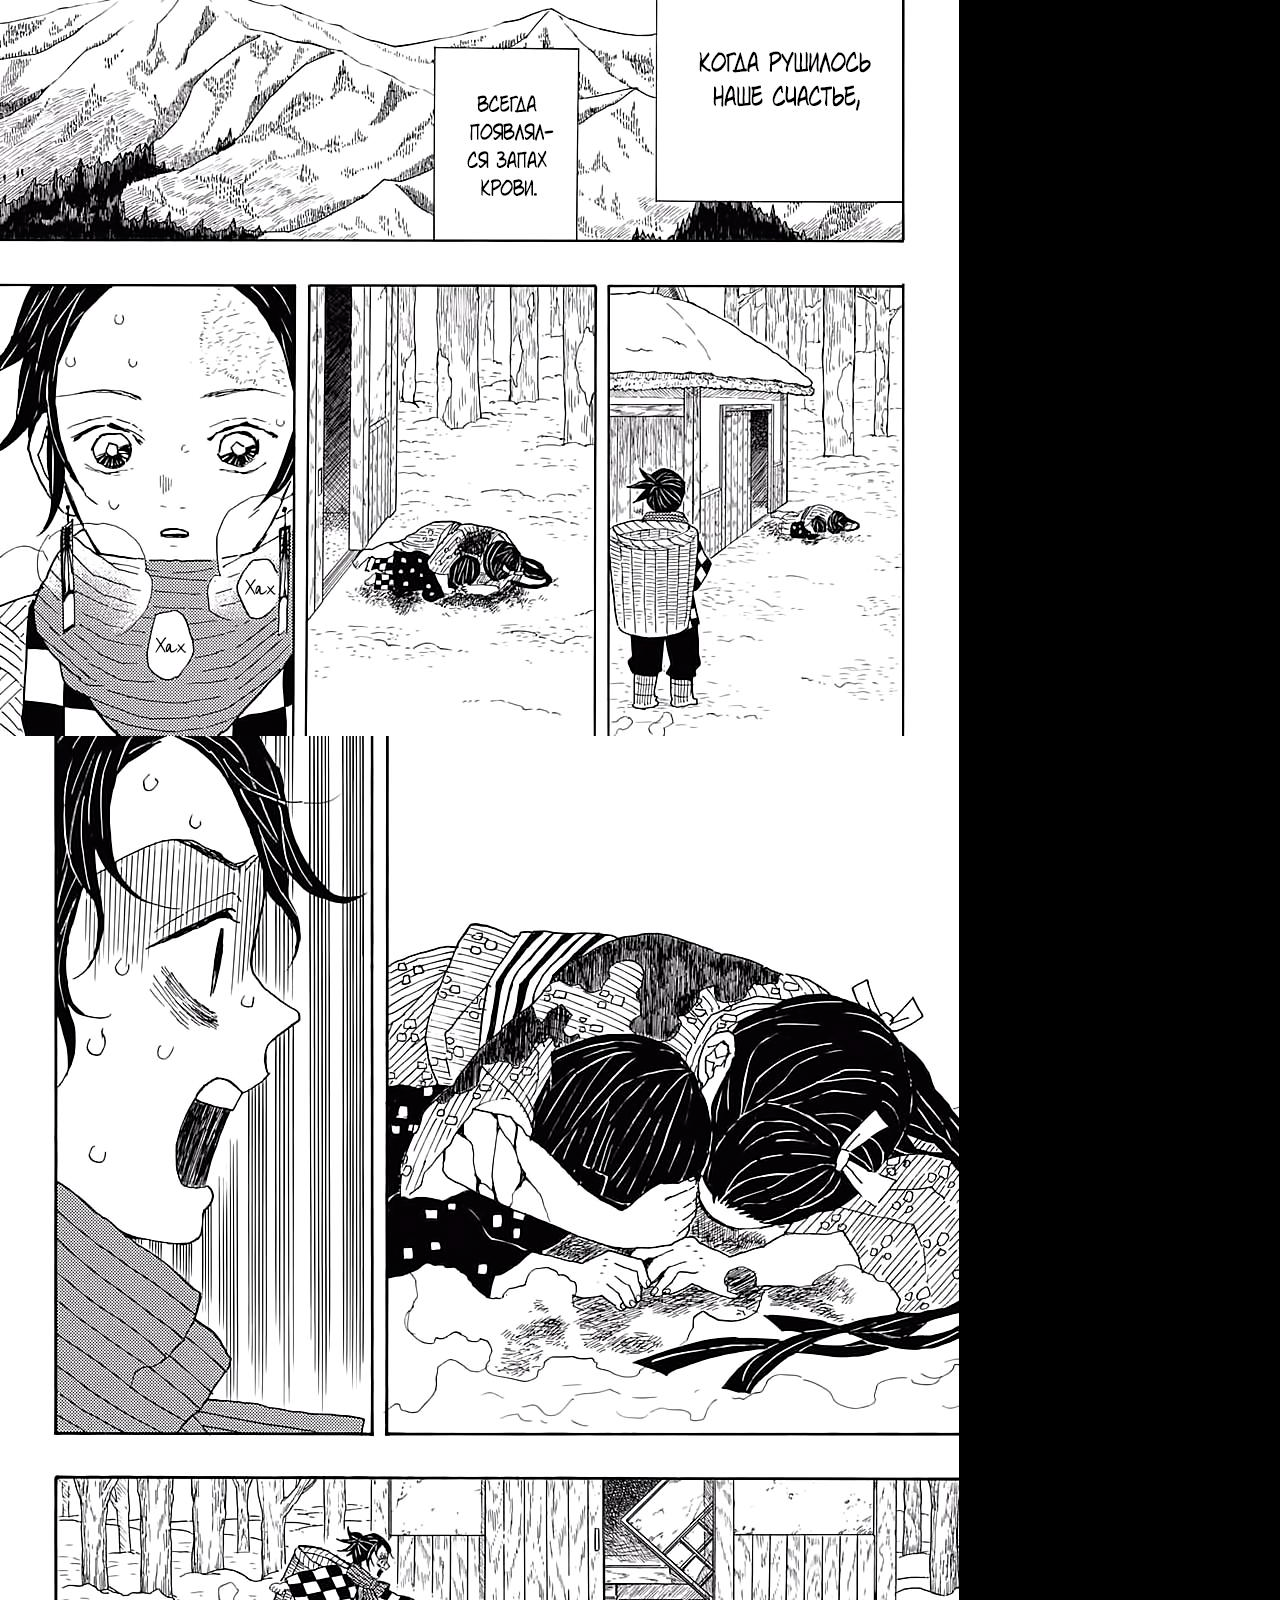
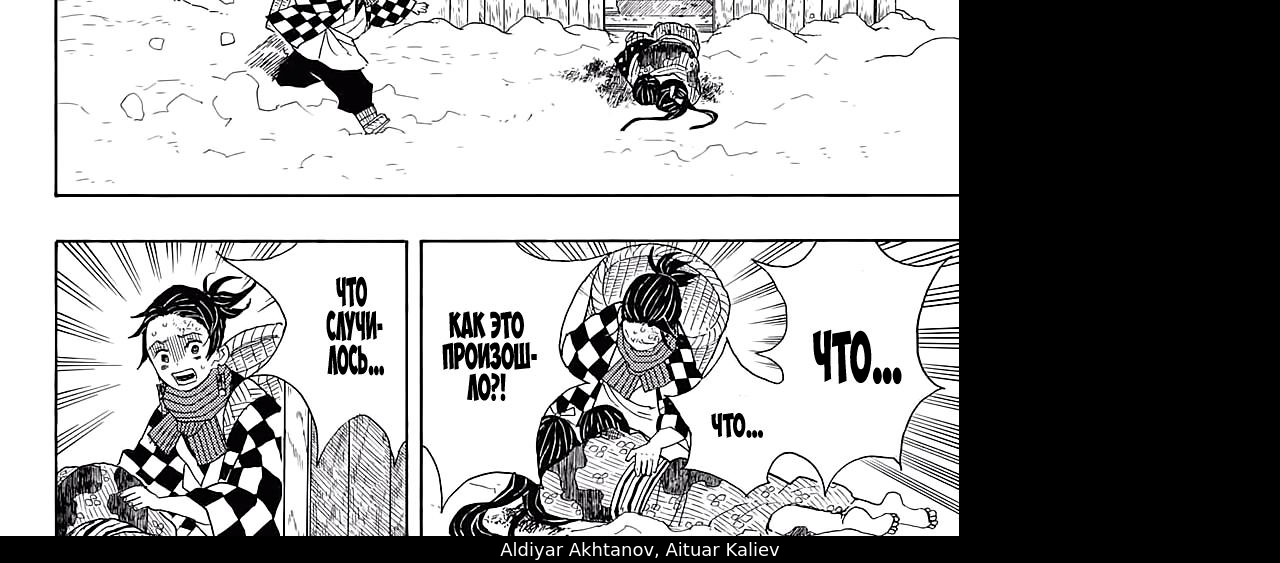
<file: demon_slayer_manga.html>
<!DOCTYPE html>
<html lang="en">
<head>
    <meta charset="UTF-8">
    <meta name="viewport" content="width=, initial-scale=1.0">
    <title>Demon Slayer</title>
    <link rel="icon" type="image/png" sizes="64x64" href="src/logo_page.jpg">
    <link href="https://cdn.jsdelivr.net/npm/bootstrap@5.0.2/dist/css/bootstrap.min.css" rel="stylesheet">
    <link rel="stylesheet" href="css/style.css">
</head>
<body>
    <noscript>
        <p>Please enable JavaScript to view this website.</p>
    </noscript>

    <header class="main-header p-0">
        <nav class="navbar navbar-expand-lg navbar-dark bg-dark w-100 px-sm-4">
            <div class="container-fluid">
                <a href="index.html" class="navbar-brand logo-container d-flex align-items-center me-4">
                    <img src="src/logo_for_homepage.png" alt="Hikikomori Logo" class="logo me-2">
                    <span class="site-name">Hikikomori.lab</span>
                </a>

                <button class="navbar-toggler" type="button"
                        data-bs-toggle="collapse" data-bs-target="#navbarNav"
                        aria-controls="navbarNav" aria-expanded="false" aria-label="Toggle navigation">
                    <span class="navbar-toggler-icon"></span>
                </button>

                <div class="collapse navbar-collapse" id="navbarNav">
                    <ul class="navbar-nav me-auto mb-2 mb-lg-0 gap-lg-2">
                        <li class="nav-item"><a href="index.html" class="nav-link btn btn-outline-purple text-white px-3 mt-1 mt-lg-0">Home</a></li>
                        <li class="nav-item"><a href="animecollections.html" class="nav-link btn btn-outline-purple text-white px-3 mt-1 mt-lg-0">Anime Collections</a></li>
                        <li class="nav-item"><a href="FAQs_page.html" class="nav-link btn btn-outline-purple text-white px-3 mt-1 mt-lg-0">FAQ</a></li>
                    </ul>
                    <a href="registration.html" class="profile d-inline-flex align-items-center ms-lg-3 mt-2 mt-lg-0">
                        <img src="src/profile.webp" alt="Profile" class="profile-icon">
                    </a>
                </div>
            </div>
        </nav>
    </header>

    <main>
        <div class="manga-reader">
            <img src="src/demon_slayer_manga/demon_slayer_img_1.jpeg">
            <img src="src/demon_slayer_manga/demon_slayer_img_2.jpeg">
            <img src="src/demon_slayer_manga/demon_slayer_img_3.jpeg">
            <img src="src/demon_slayer_manga/demon_slayer_img_4.jpeg">
            <img src="src/demon_slayer_manga/demon_slayer_img_5.jpeg">
            <img src="src/demon_slayer_manga/demon_slayer_img_6.jpeg">
            <img src="src/demon_slayer_manga/demon_slayer_img_7.jpeg">
            <img src="src/demon_slayer_manga/demon_slayer_img_8.jpeg">
            <img src="src/demon_slayer_manga/demon_slayer_img_9.jpeg">
            <img src="src/demon_slayer_manga/demon_slayer_img_10.jpeg">
            <img src="src/demon_slayer_manga/demon_slayer_img_11.jpeg">
        </div>
    </main>

    <footer>
        Aldiyar Akhtanov, Aituar Kaliev
    </footer>

    <div id="contact-popup" class="popup-overlay">
    <div class="popup-content">

        <h2>Contact Us</h2>
        <p>Have a question or suggestion? Send us a message!</p>

        <form id="contact-form">
            <label for="contact-name">Your Name</label>
            <input type="text" id="contact-name"placeholder="Nickname">

            <label for="contact-email">Your Email</label>
            <input type="email" id="contact-email" placeholder="example@email.com">

            <label for="contact-message">Message</label>
            <textarea id="contact-message" rows="4" placeholder="Write your message..."></textarea>

            <p id="contact-status" role="status"></p>

            <div class="popup-buttons">
                <button type="button" id="cancel-contact">
                    Cancel
                </button>
                <button type="submit">
                    Send Message
                </button>
            </div>
        </form>
    </div>
</div>
    
</body>
</html>
</file>
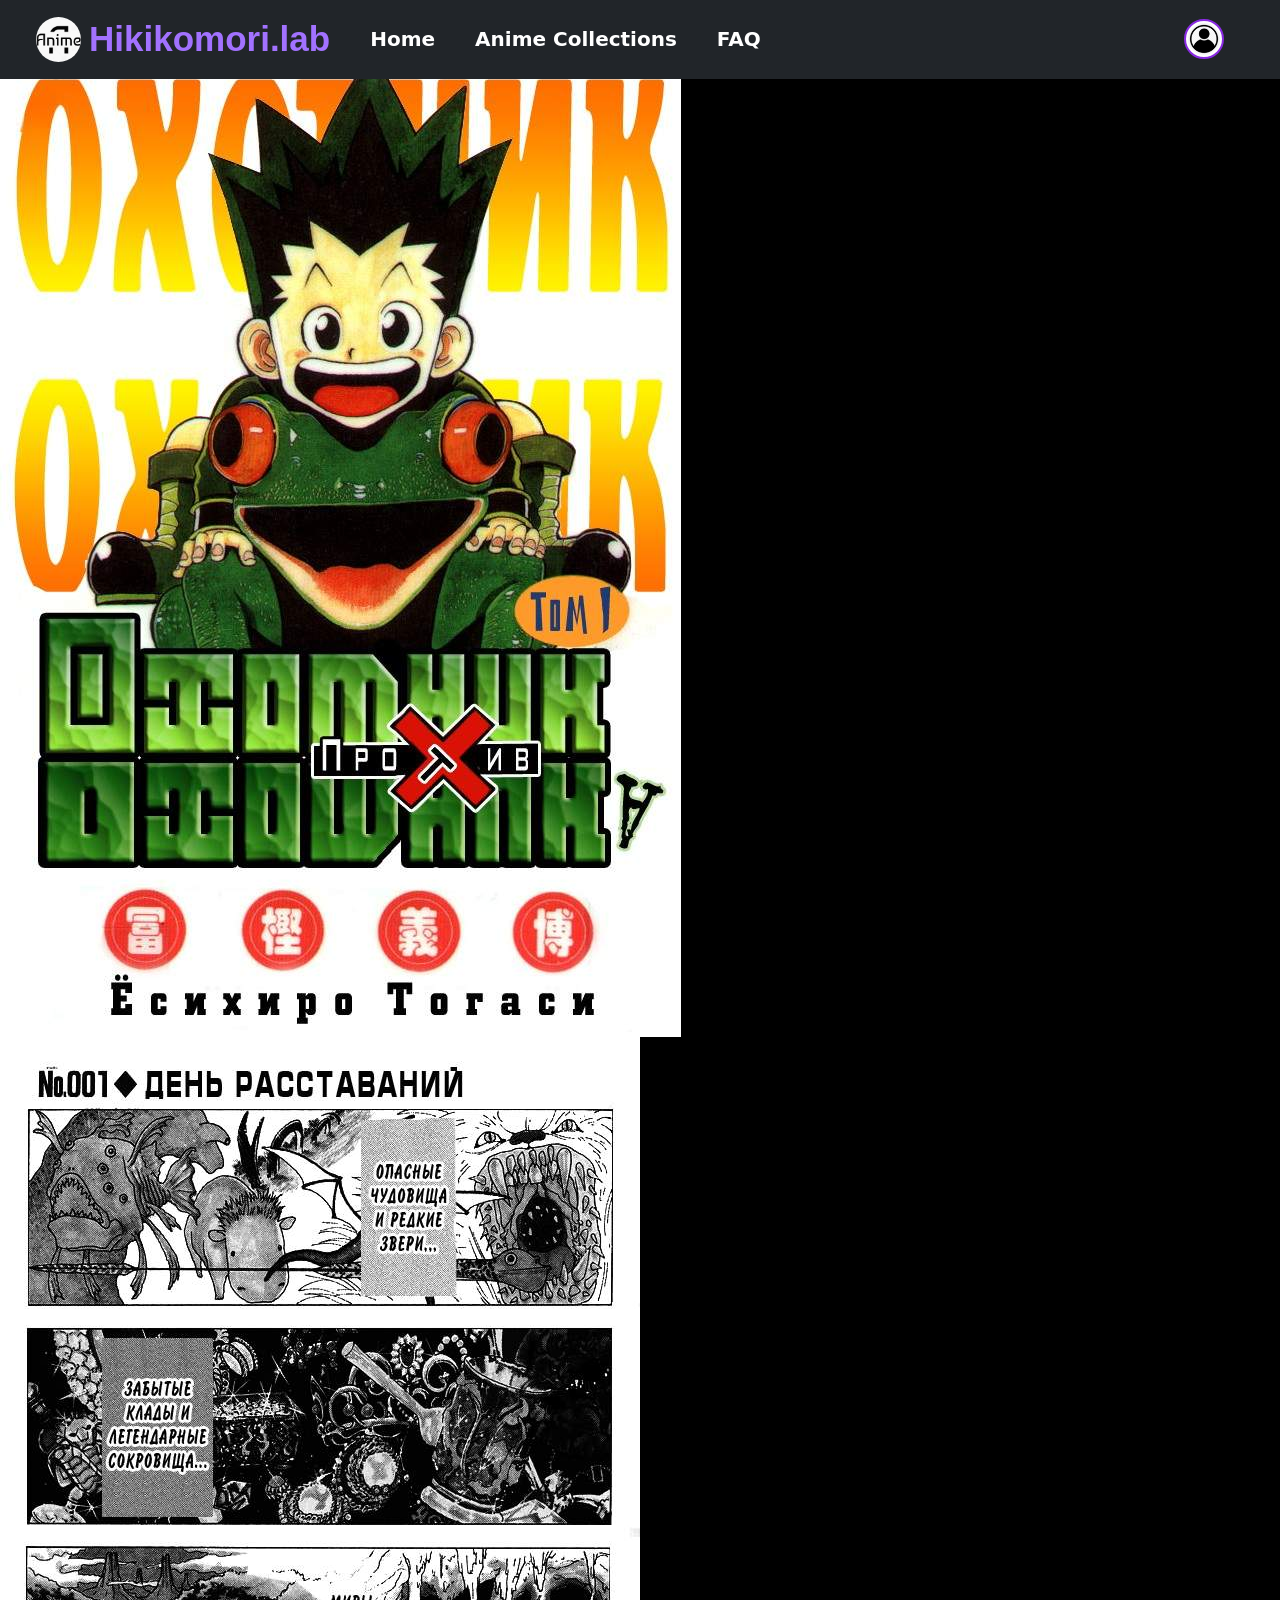
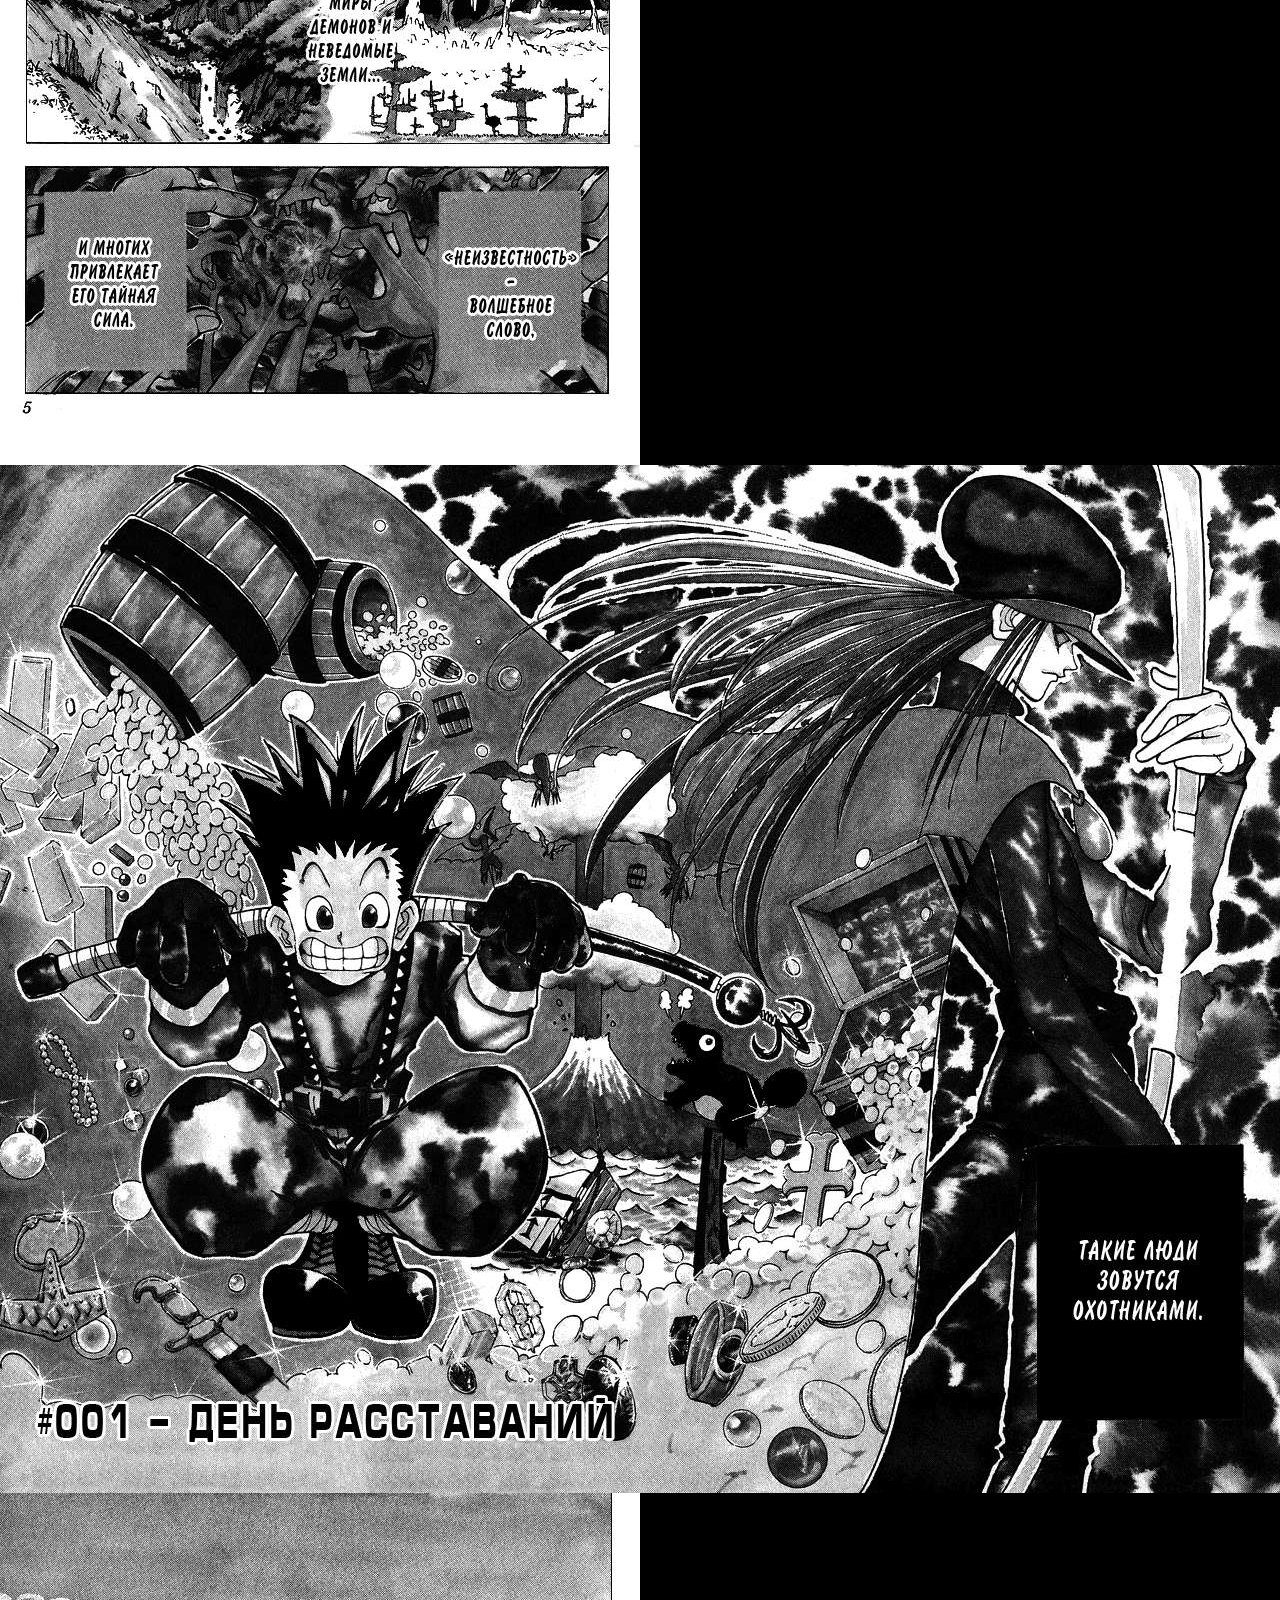
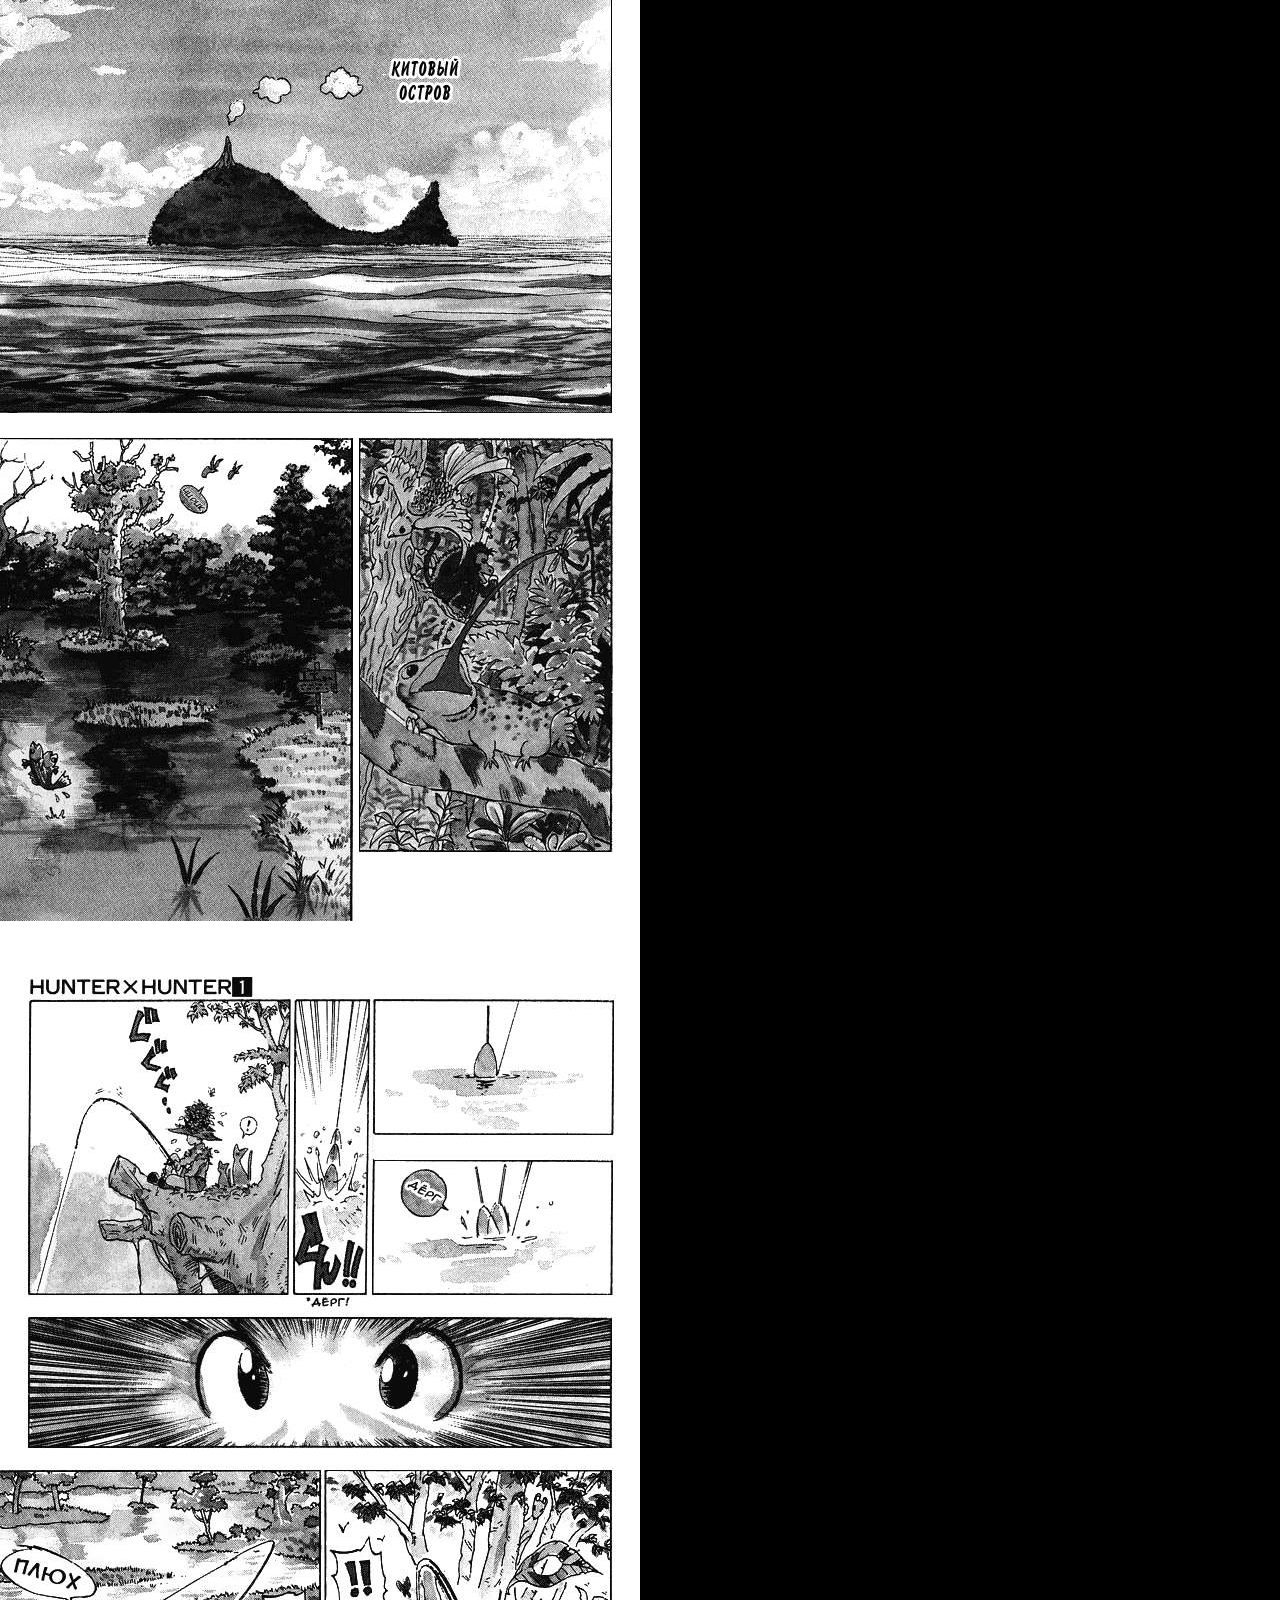
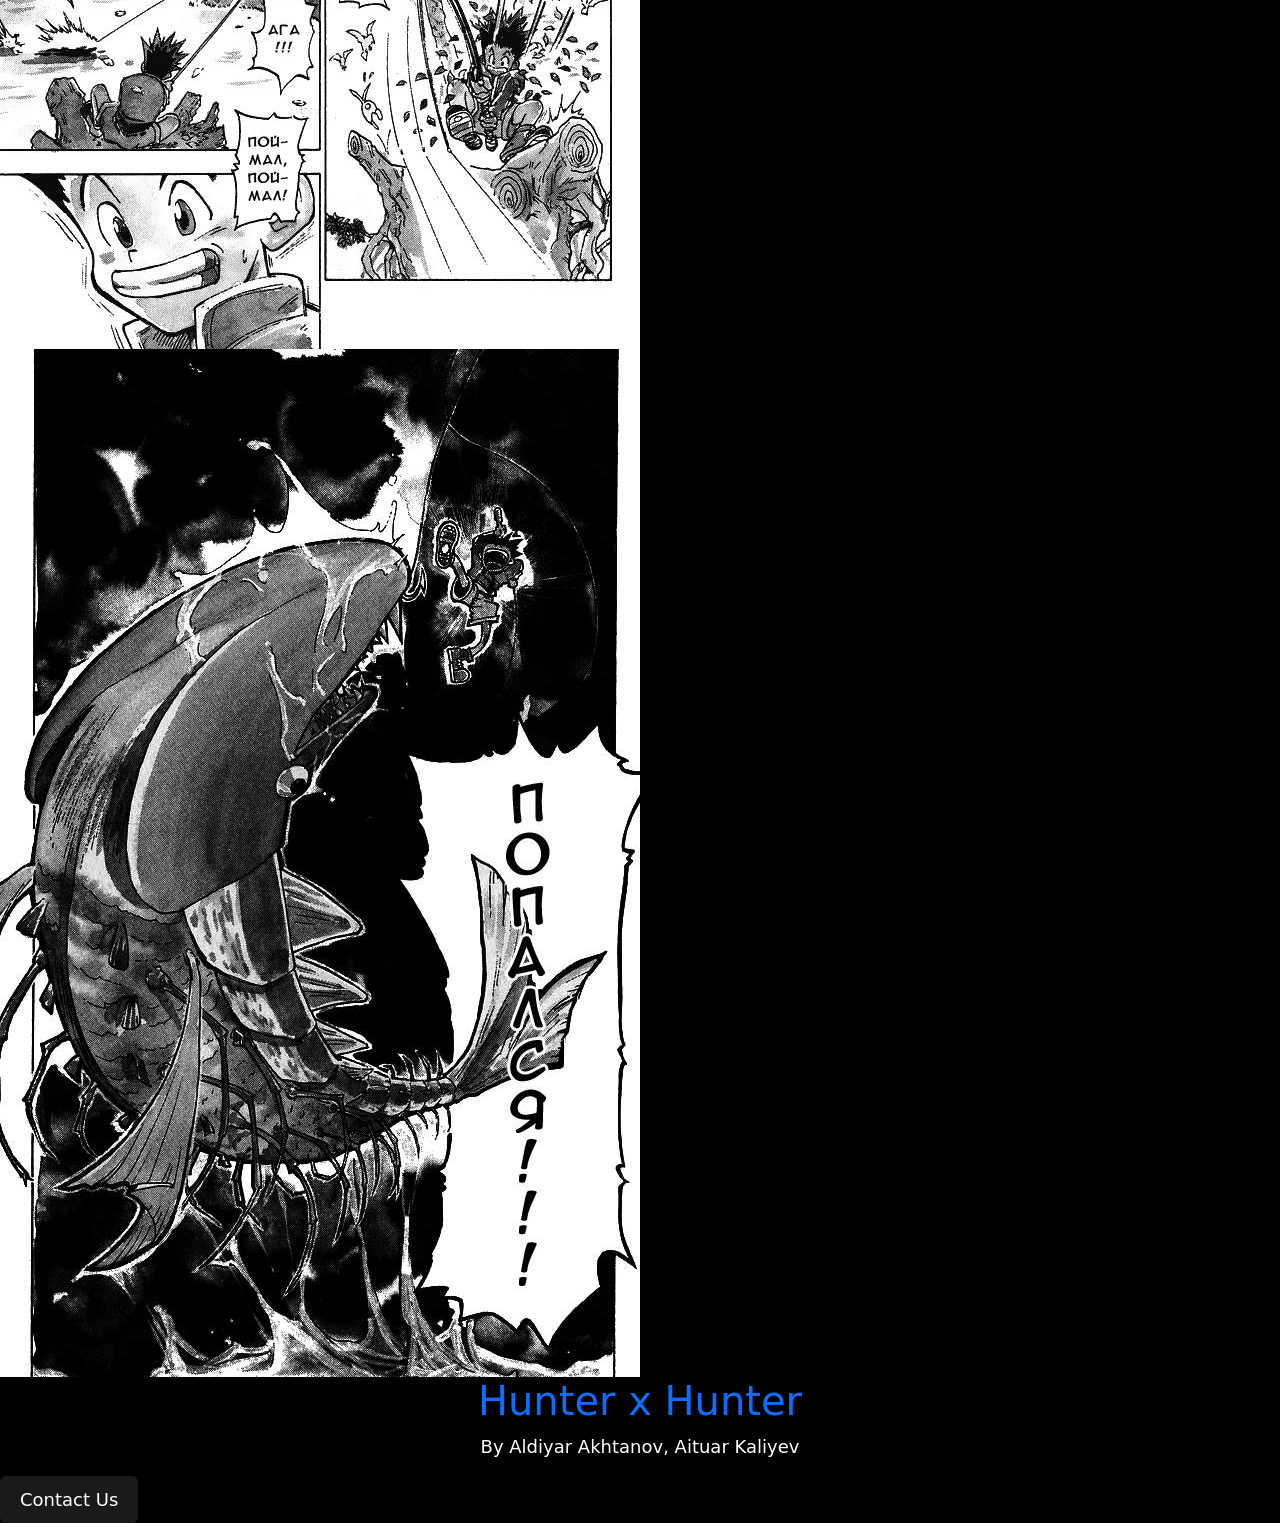
<file: hunter_x_hunter.html>
<!DOCTYPE html>
<html lang="en">
<head>
    <meta charset="UTF-8">
    <meta name="viewport" content="width=device-width, initial-scale=1.0">
    <title>Document</title>
    <link rel="icon" type="image/png" sizes="64x64" href="src/logo_page.jpg">
    <link href="https://cdn.jsdelivr.net/npm/bootstrap@5.0.2/dist/css/bootstrap.min.css" rel="stylesheet" integrity="sha384-EVSTQN3/azprG1Anm3QDgpJLIm9Nao0Yz1ztcQTwFspd3yD65VohhpuuCOmLASjC" crossorigin="anonymous">
    <link rel="stylesheet" href="css/style.css">

</head>
<body>
        <header class="main-header p-0">
        <nav class="navbar navbar-expand-lg navbar-dark bg-dark w-100 px-sm-4">
            <div class="container-fluid">
                <a href="index.html" class="navbar-brand logo-container d-flex align-items-center me-4">
                    <img src="src/logo_for_homepage.png" alt="Hikikomori Logo" class="logo me-2">
                    <span class="site-name">Hikikomori.lab</span>
                </a>

                <button class="navbar-toggler" type="button"
                        data-bs-toggle="collapse" data-bs-target="#navbarNav"
                        aria-controls="navbarNav" aria-expanded="false" aria-label="Toggle navigation">
                    <span class="navbar-toggler-icon"></span>
                </button>

                <div class="collapse navbar-collapse" id="navbarNav">
                    <ul class="navbar-nav me-auto mb-2 mb-lg-0 gap-lg-2">
                        <li class="nav-item"><a href="index.html" class="nav-link btn btn-outline-purple text-white px-3 mt-1 mt-lg-0">Home</a></li>
                        <li class="nav-item"><a href="animecollections.html" class="nav-link btn btn-outline-purple text-white px-3 mt-1 mt-lg-0">Anime Collections</a></li>
                        <li class="nav-item"><a href="FAQs_page.html" class="nav-link btn btn-outline-purple text-white px-3 mt-1 mt-lg-0">FAQ</a></li>
                    </ul>
                    <a href="registration.html" class="profile d-inline-flex align-items-center ms-lg-3 mt-2 mt-lg-0">
                        <img src="src/profile.webp" alt="Profile" class="profile-icon">
                    </a>
                </div>
            </div>
        </nav>
    </header>
    <main>
        <div class="manga-reader">
            <img src="src/hunter_x_hunter_manga/hunter_x_hunter_1.jpg">
            <img src="src/hunter_x_hunter_manga/hunter_x_hunter_2.jpg">
            <img src="src/hunter_x_hunter_manga/hunter_x_hunter_3.jpg">
            <img src="src/hunter_x_hunter_manga/hunter_x_hunter_4.jpg">
            <img src="src/hunter_x_hunter_manga/hunter_x_hunter_5.jpg">
            <img src="src/hunter_x_hunter_manga/hunter_x_hunter_6.jpg">
        </div>
        <h1>
        <a href="https://mangalib.me/ru/manga/13054--hunter-x-hunter?section=chapters">Hunter x Hunter</a>
        </h1>
    </main>

    <footer>
        <p>By Aldiyar Akhtanov, Aituar Kaliyev</p>
    </footer>
    <button id="open-contact" class="contact-button">
        Contact Us
    </button>


<div id="contact-popup" class="popup-overlay">
    <div class="popup-content">


        <h2>Contact Us</h2>
        <p>Have a question or suggestion? Send us a message!</p>

        <form id="contact-form">
            <label for="contact-name">Your Name</label>
            <input type="text" id="contact-name"
                   placeholder="Enter your name" required>

            <label for="contact-email">Your Email</label>
            <input type="email" id="contact-email" placeholder="example@email.com">

            <label for="contact-message">Message</label>
            <textarea id="contact-message" rows="4" placeholder="Write your message..." required></textarea>

            <p id="contact-status" role="status"></p>

            <div class="popup-buttons">
                <button type="button" id="cancel-contact">
                    Cancel
                </button>
                <button type="submit">
                    Send Message
                </button>
            </div>
        </form>
    </div>
</div>
    <script src="Js/main.js"></script>

</body>
</html>
</file>
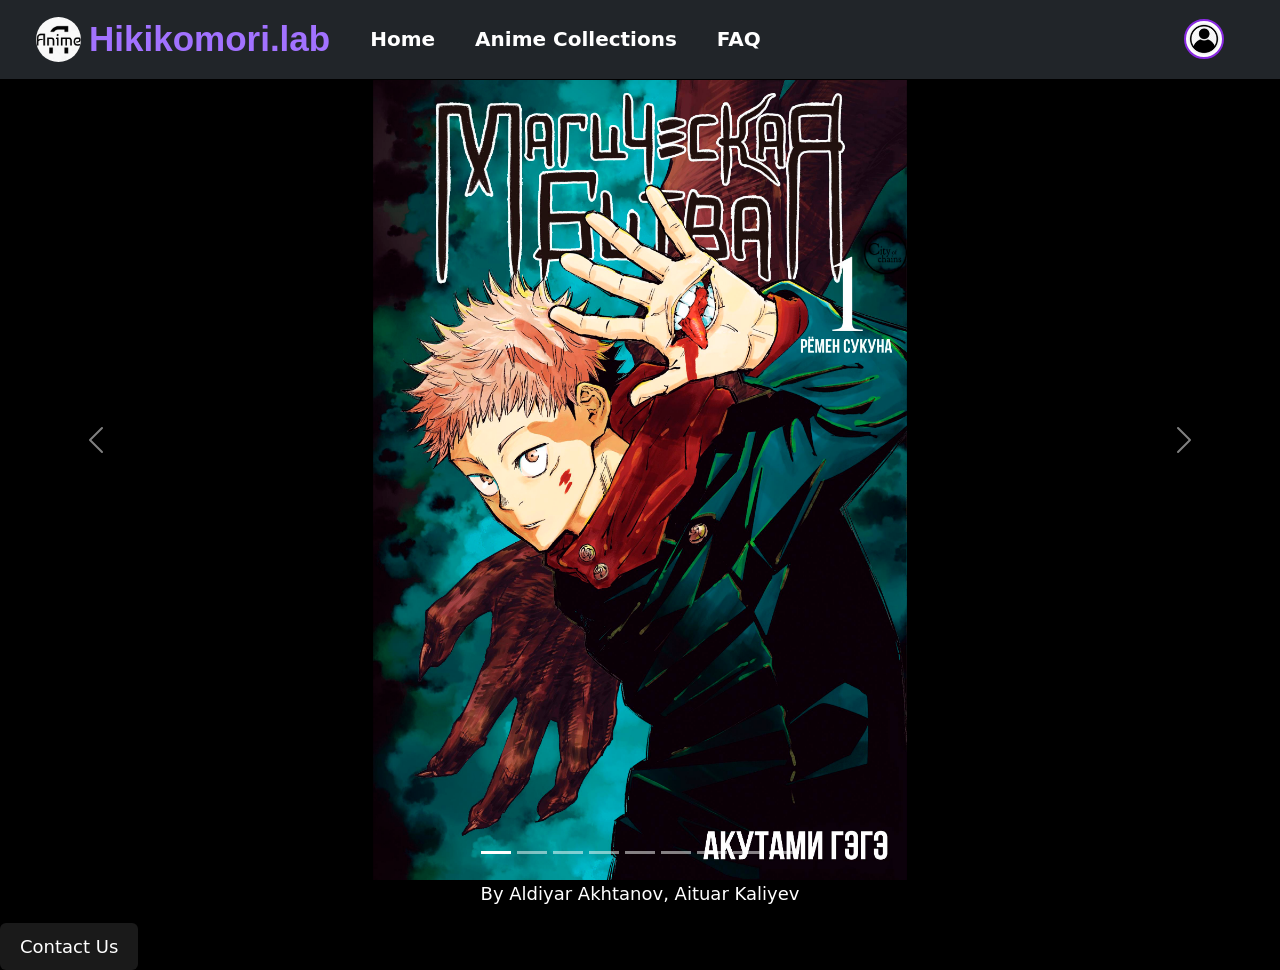
<file: Jujutsu_Kaisen_manga.html>
<!DOCTYPE html>
<html lang="en">
<head>
    <meta charset="UTF-8">
    <meta name="viewport" content="width=device-width, initial-scale=1.0">
    <title>Jujutsu Kaisen Manga</title>
    <link rel="icon" type="image/png" sizes="64x64" href="src/logo_page.jpg">
    <link href="https://cdn.jsdelivr.net/npm/bootstrap@5.0.2/dist/css/bootstrap.min.css" rel="stylesheet" integrity="sha384-EVSTQN3/azprG1Anm3QDgpJLIm9Nao0Yz1ztcQTwFspd3yD65VohhpuuCOmLASjC" crossorigin="anonymous">
    <link rel="stylesheet" href="css/style.css">
</head>
<body>
    <header class="main-header p-0">
        <nav class="navbar navbar-expand-lg navbar-dark bg-dark w-100 px-sm-4">
            <div class="container-fluid">
                <a href="index.html" class="navbar-brand logo-container d-flex align-items-center me-4">
                    <img src="src/logo_for_homepage.png" alt="Hikikomori Logo" class="logo me-2">
                    <span class="site-name">Hikikomori.lab</span>
                </a>

                <button class="navbar-toggler" type="button"
                        data-bs-toggle="collapse" data-bs-target="#navbarNav"
                        aria-controls="navbarNav" aria-expanded="false" aria-label="Toggle navigation">
                    <span class="navbar-toggler-icon"></span>
                </button>

                <div class="collapse navbar-collapse" id="navbarNav">
                    <ul class="navbar-nav me-auto mb-2 mb-lg-0 gap-lg-2">
                        <li class="nav-item"><a href="index.html" class="nav-link btn btn-outline-purple text-white px-3 mt-1 mt-lg-0">Home</a></li>
                        <li class="nav-item"><a href="animecollections.html" class="nav-link btn btn-outline-purple text-white px-3 mt-1 mt-lg-0">Anime Collections</a></li>
                        <li class="nav-item"><a href="FAQs_page.html" class="nav-link btn btn-outline-purple text-white px-3 mt-1 mt-lg-0">FAQ</a></li>
                    </ul>
                    <a href="registration.html" class="profile d-inline-flex align-items-center ms-lg-3 mt-2 mt-lg-0">
                        <img src="src/profile.webp" alt="Profile" class="profile-icon">
                    </a>
                </div>
            </div>
        </nav>
    </header>

    <main>
        <div id="jujutsuCarousel" class="carousel slide">

    <!-- Indicators -->
    <div class="carousel-indicators">
        <button type="button" data-bs-target="#jujutsuCarousel" data-bs-slide-to="0"
                class="active"></button>

        <button type="button" data-bs-target="#jujutsuCarousel" data-bs-slide-to="1"></button>
        <button type="button" data-bs-target="#jujutsuCarousel" data-bs-slide-to="2"></button>
        <button type="button" data-bs-target="#jujutsuCarousel" data-bs-slide-to="3"></button>
        <button type="button" data-bs-target="#jujutsuCarousel" data-bs-slide-to="4"></button>
        <button type="button" data-bs-target="#jujutsuCarousel" data-bs-slide-to="5"></button>
        <button type="button" data-bs-target="#jujutsuCarousel" data-bs-slide-to="6"></button>
        <button type="button" data-bs-target="#jujutsuCarousel" data-bs-slide-to="7"></button>
        <button type="button" data-bs-target="#jujutsuCarousel" data-bs-slide-to="8"></button>
    </div>

    <!-- Images -->
    <div class="carousel-inner">

        <div class="carousel-item active">
            <img src="src/jujutsu_kaisen_manga/jujutsu_kaisen_1.jpeg"
                 class="manga-image"  alt="Jujutsu Kaisen 1">
        </div>

        <div class="carousel-item">
            <img src="src/jujutsu_kaisen_manga/jujutsu_kaisen_2.jpeg"
                 class="manga-image" alt="Jujutsu Kaisen 2">
        </div>

        <div class="carousel-item">
            <img src="src/jujutsu_kaisen_manga/jujutsu_kaisen_3.jpeg"
                 class="manga-image" alt="Jujutsu Kaisen 3">
        </div>

        <div class="carousel-item">
            <img src="src/jujutsu_kaisen_manga/jujutsu_kaisen_4.jpeg"
                 class="manga-image" alt="Jujutsu Kaisen 4">
        </div>

        <div class="carousel-item">
            <img src="src/jujutsu_kaisen_manga/jujutsu_kaisen_5.jpeg"
                 class="manga-image" alt="Jujutsu Kaisen 5">
        </div>

        <div class="carousel-item">
            <img src="src/jujutsu_kaisen_manga/jujutsu_kaisen_6.jpeg"
                 class="manga-image" alt="Jujutsu Kaisen 6">
        </div>

        <div class="carousel-item">
            <img src="src/jujutsu_kaisen_manga/jujutsu_kaisen_7.jpeg"
                 class="manga-image" alt="Jujutsu Kaisen 7">
        </div>

        <div class="carousel-item">
            <img src="src/jujutsu_kaisen_manga/jujutsu_kaisen_8.jpeg"
                 class="manga-image" alt="Jujutsu Kaisen 8">
        </div>

        <div class="carousel-item">
            <img src="src/jujutsu_kaisen_manga/jujutsu_kaisen_9.jpeg"
                 class="manga-image" alt="Jujutsu Kaisen 9">
        </div>

    </div>

    <!-- Previous -->
    <button class="carousel-control-prev" type="button"
            data-bs-target="#jujutsuCarousel"
            data-bs-slide="prev">

        <span class="carousel-control-prev-icon"></span>
    </button>

    <!-- Next -->
    <button class="carousel-control-next" type="button"
            data-bs-target="#jujutsuCarousel"
            data-bs-slide="next">

        <span class="carousel-control-next-icon"></span>
    </button>

</div>
    </main>

    <footer>
        
        <p>By Aldiyar Akhtanov, Aituar Kaliyev</p>
    </footer>
    <button id="open-contact" class="contact-button">
        Contact Us
    </button>


<div id="contact-popup" class="popup-overlay">
    <div class="popup-content">


        <h2>Contact Us</h2>
        <p>Have a question or suggestion? Send us a message!</p>

        <form id="contact-form">
            <label for="contact-name">Your Name</label>
            <input type="text" id="contact-name"
                   placeholder="Enter your name" required>

            <label for="contact-email">Your Email</label>
            <input type="email" id="contact-email" placeholder="example@email.com">

            <label for="contact-message">Message</label>
            <textarea id="contact-message" rows="4" placeholder="Write your message..." required></textarea>

            <p id="contact-status" role="status"></p>

            <div class="popup-buttons">
                <button type="button" id="cancel-contact">
                    Cancel
                </button>
                <button type="submit">
                    Send Message
                </button>
            </div>
        </form>
    </div>
</div>
    <script src="https://cdn.jsdelivr.net/npm/bootstrap@5.0.2/dist/js/bootstrap.bundle.min.js"></script>
    <script src="Js/main.js"></script>
</body>
</html>
</file>
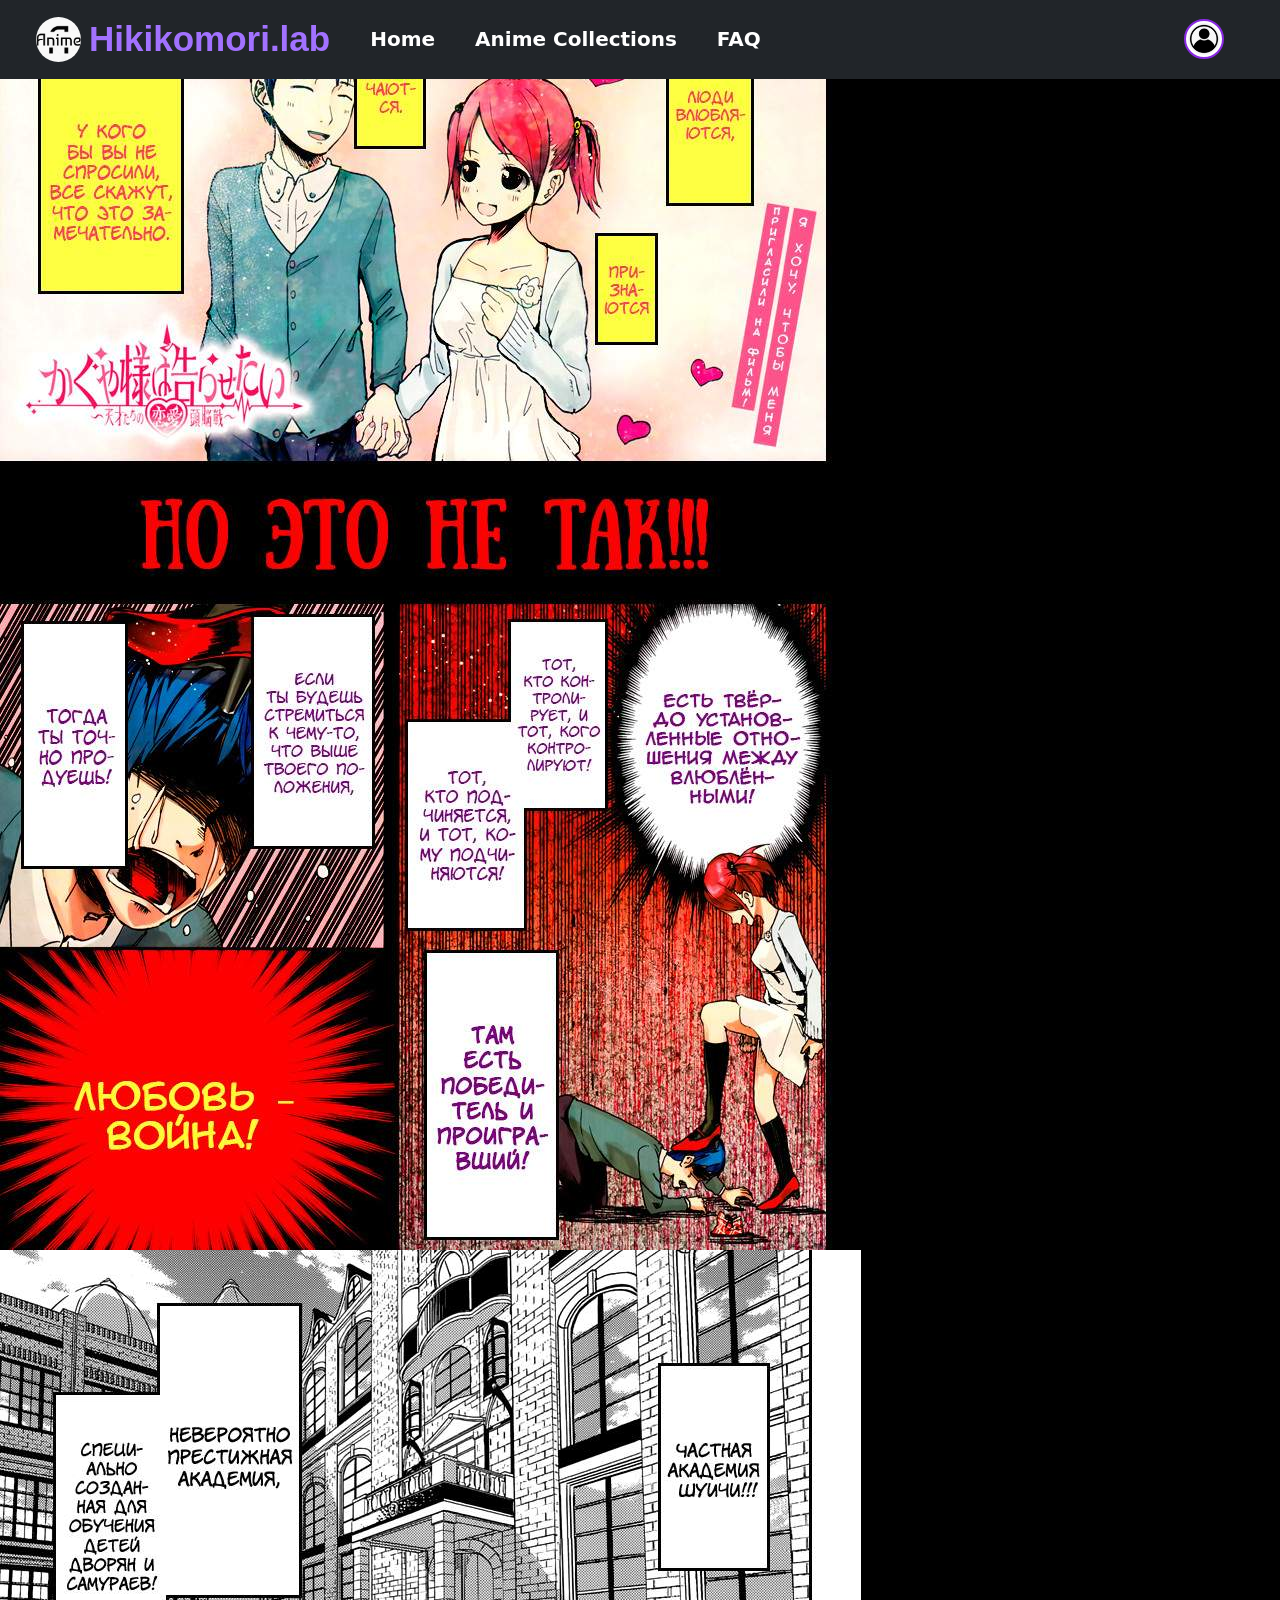
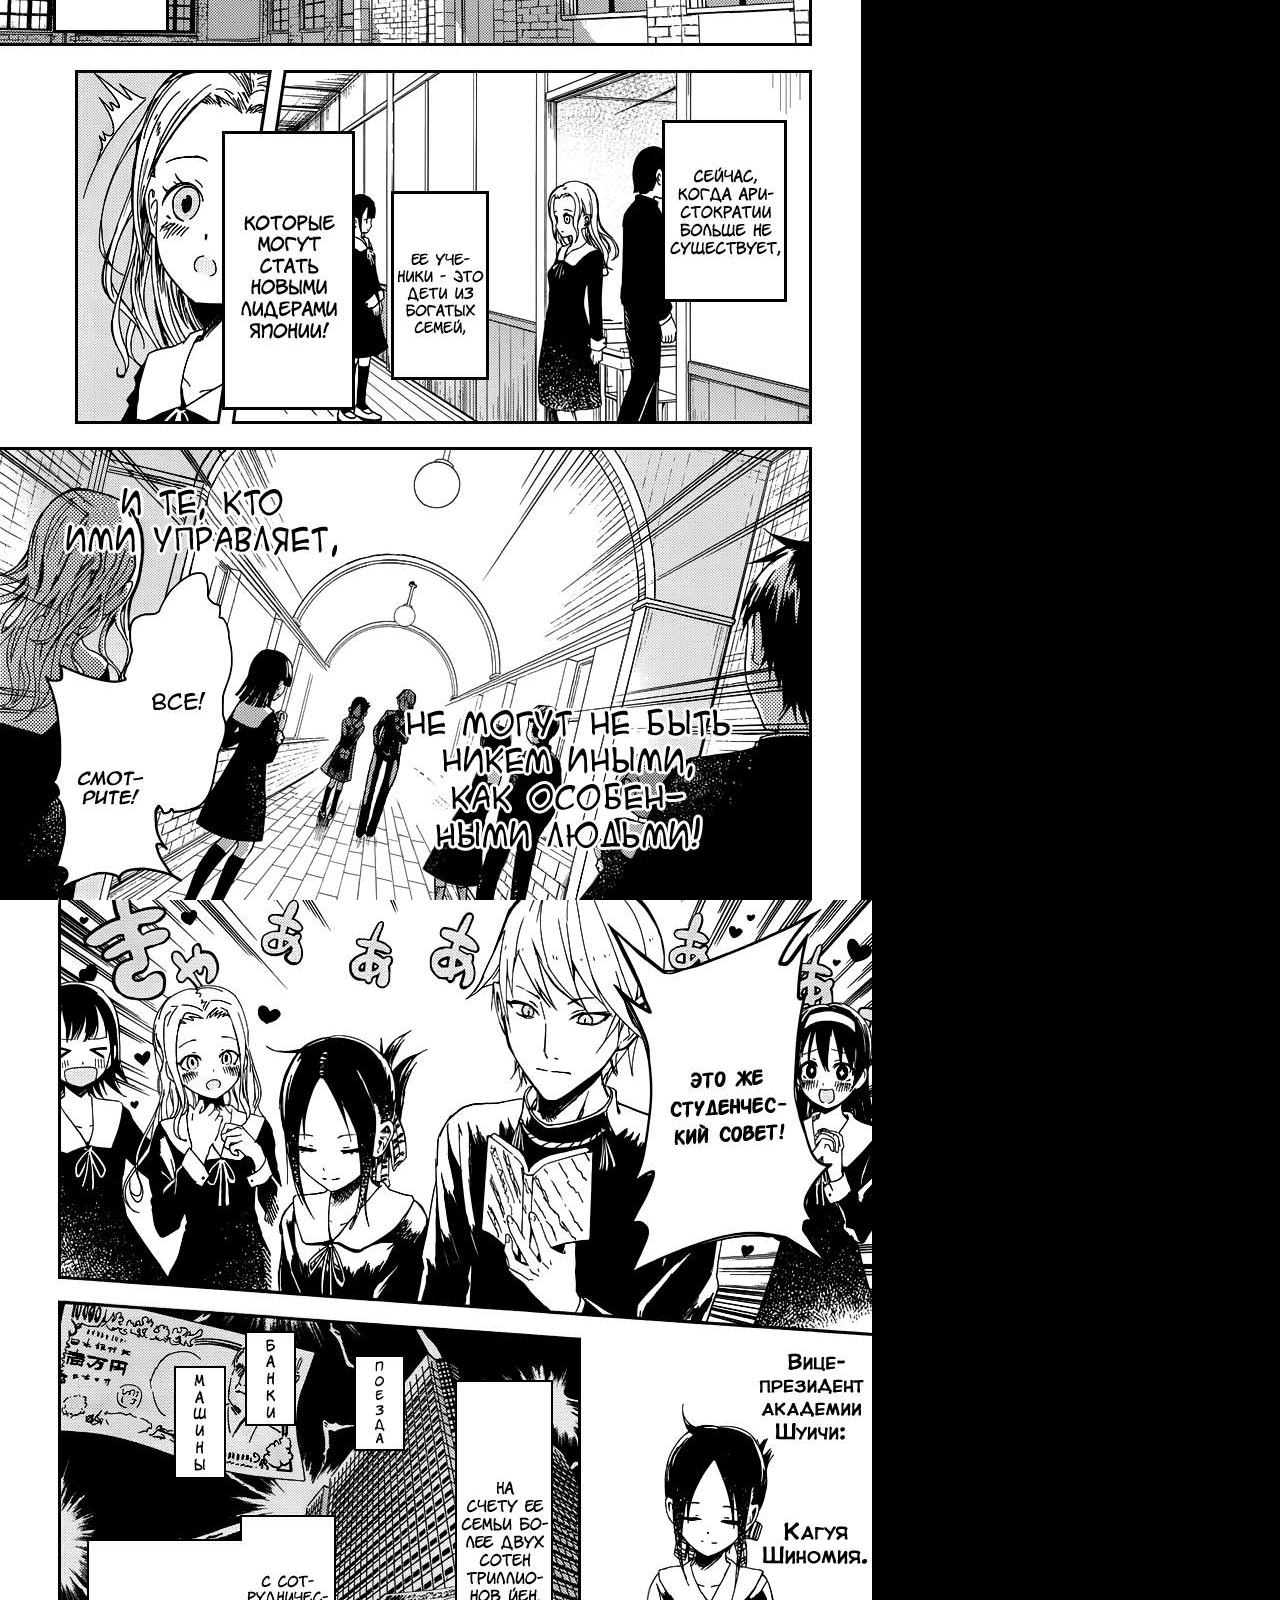
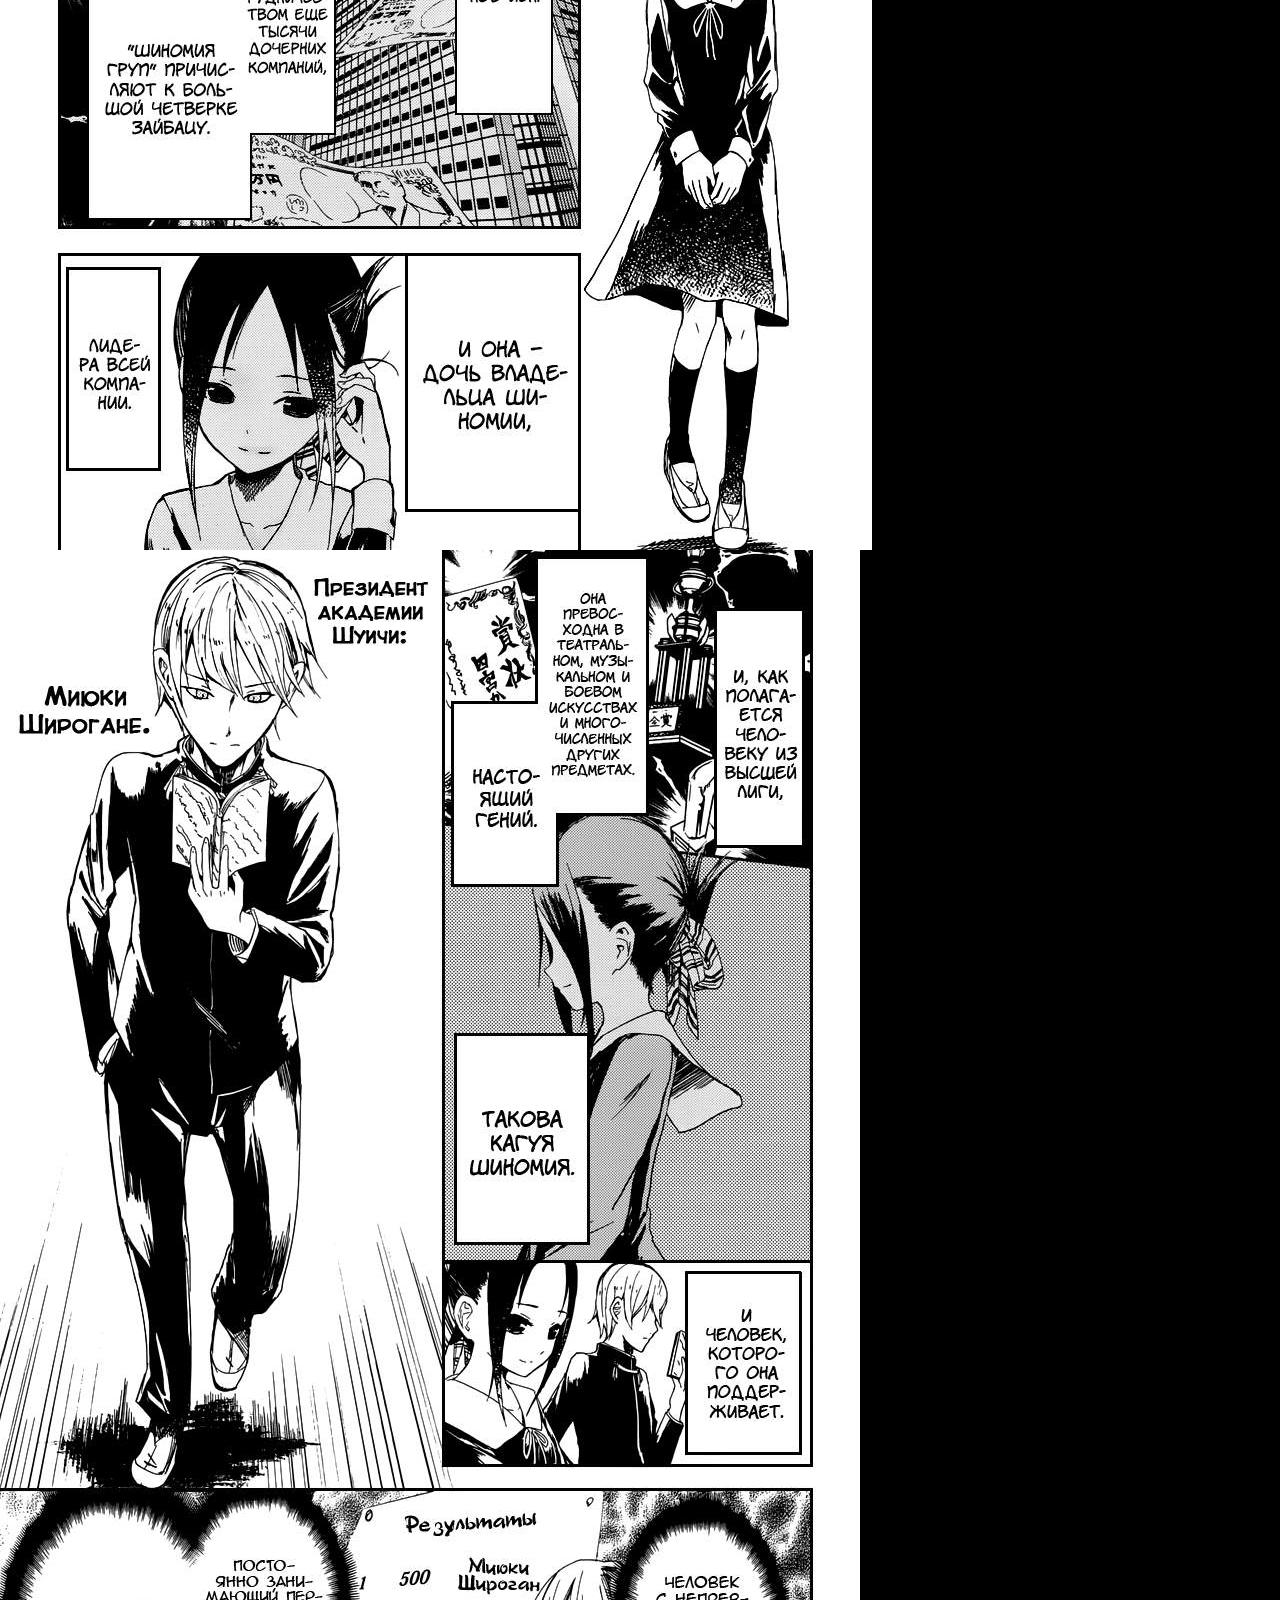
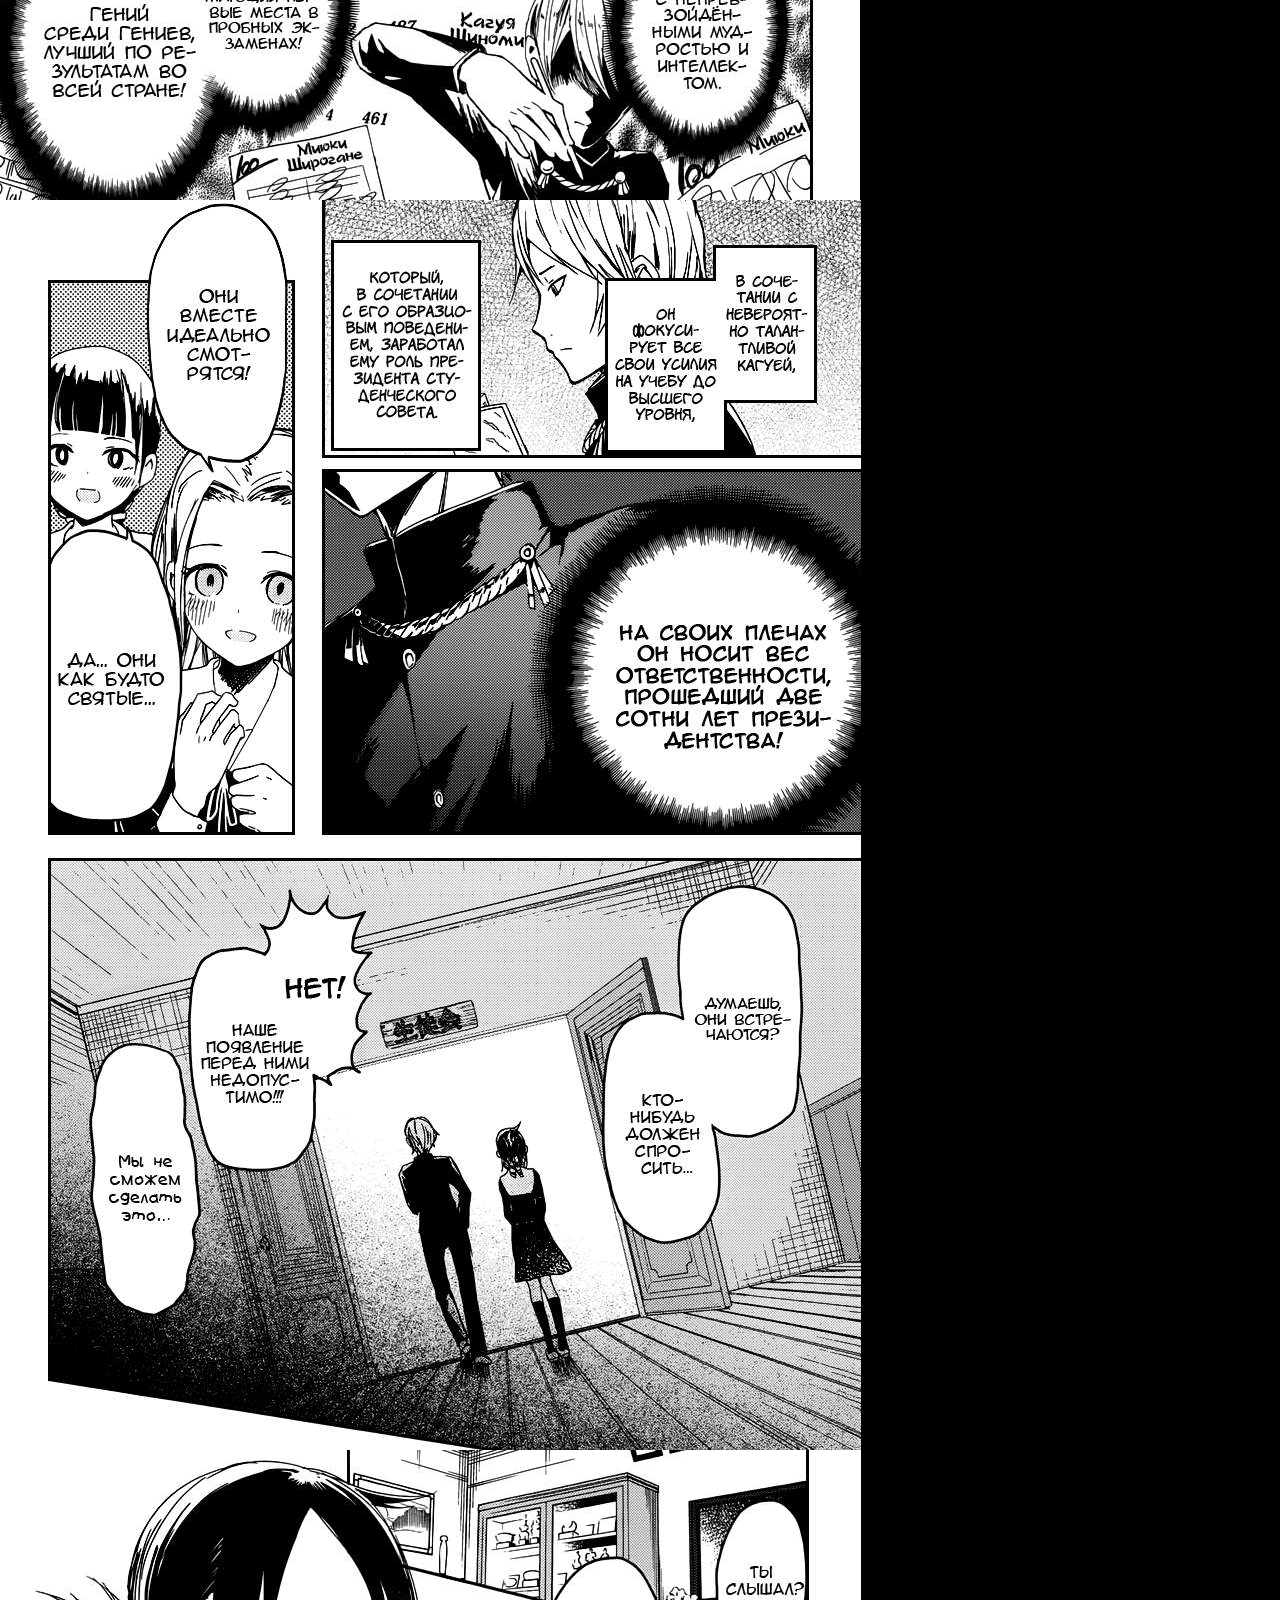
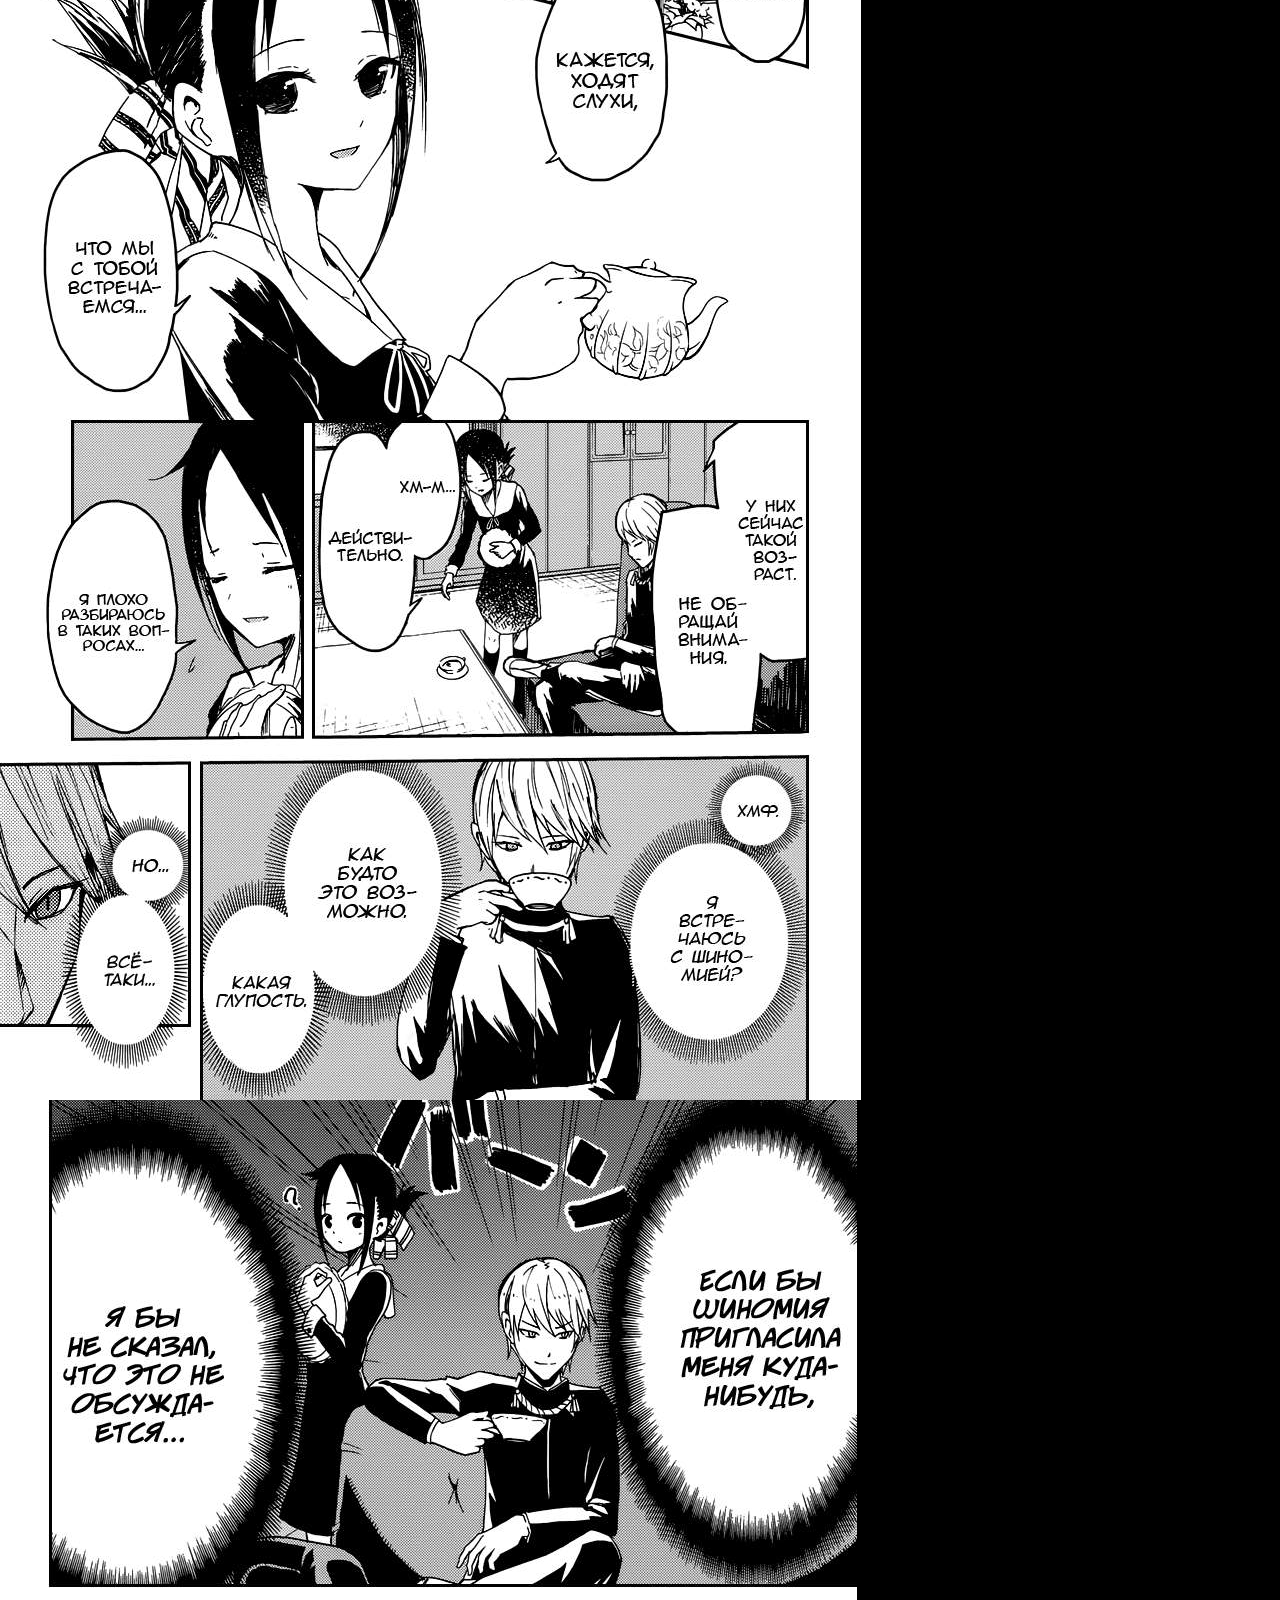
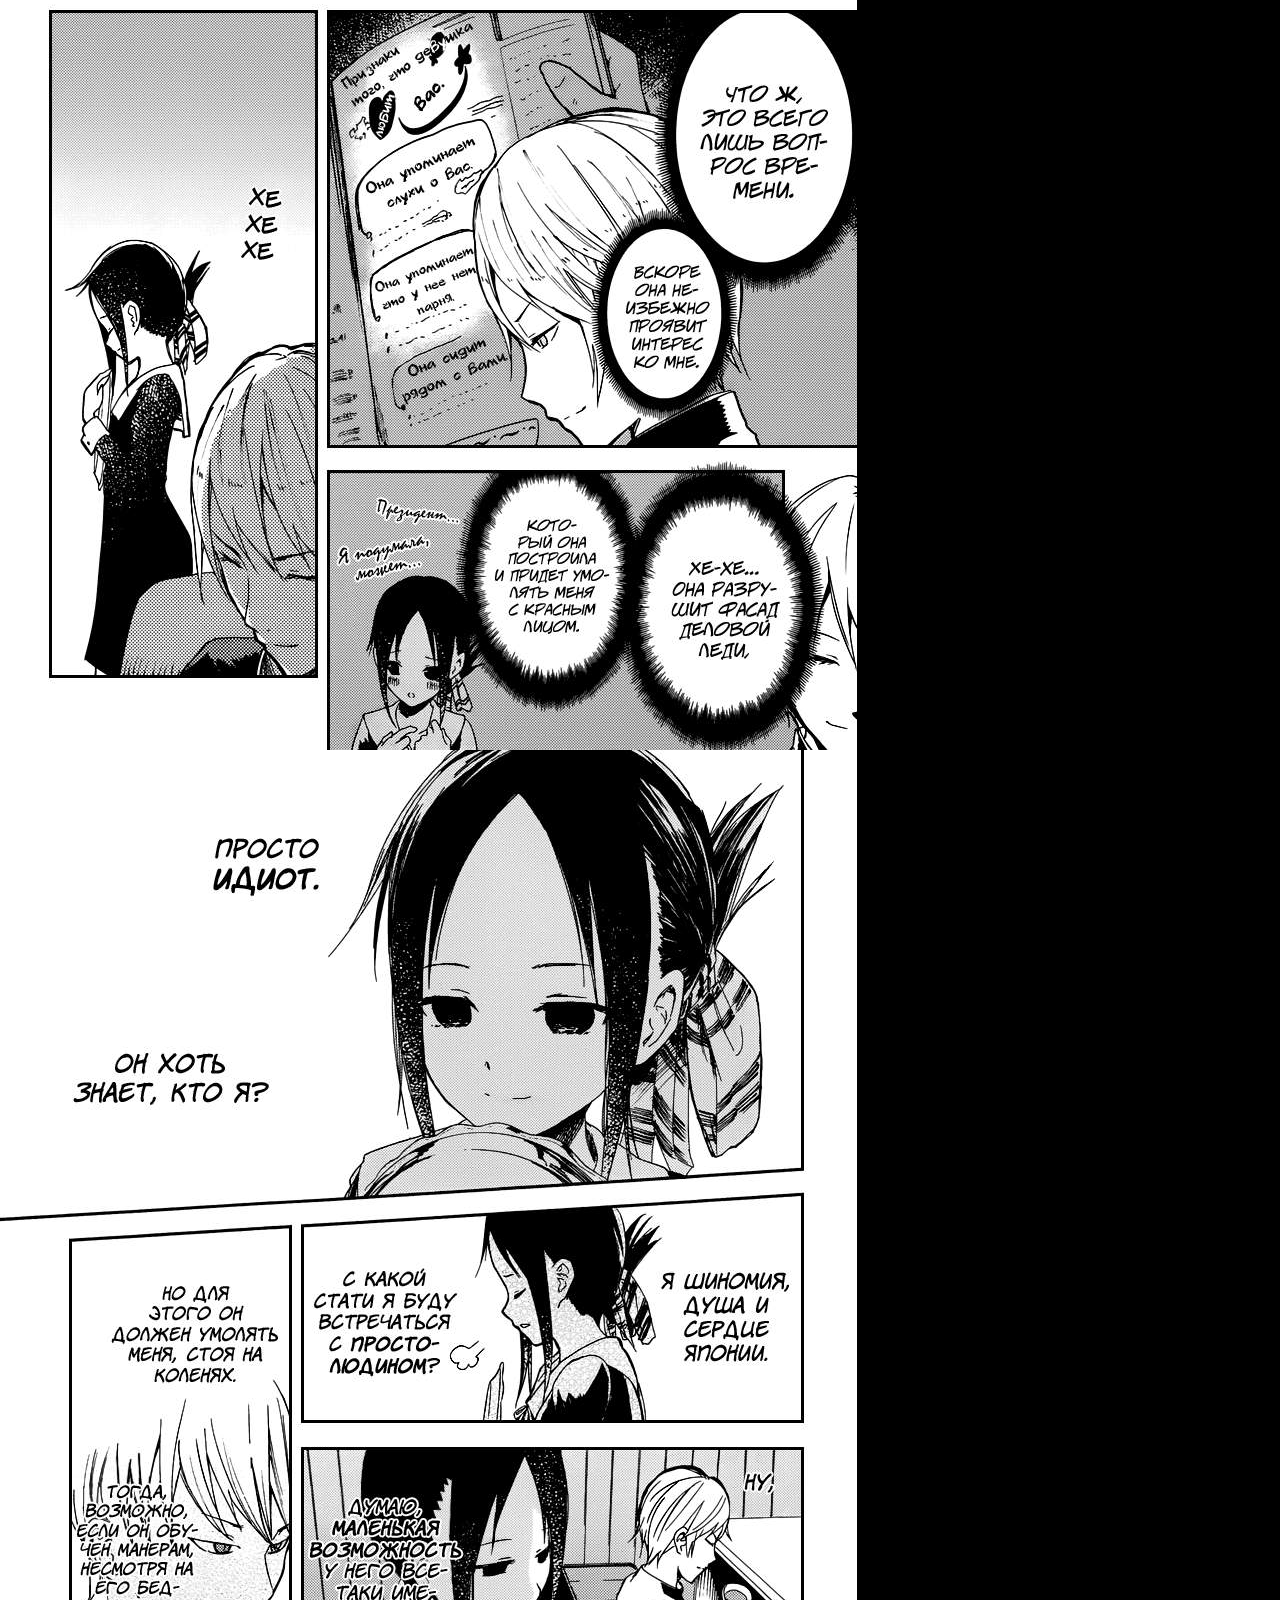
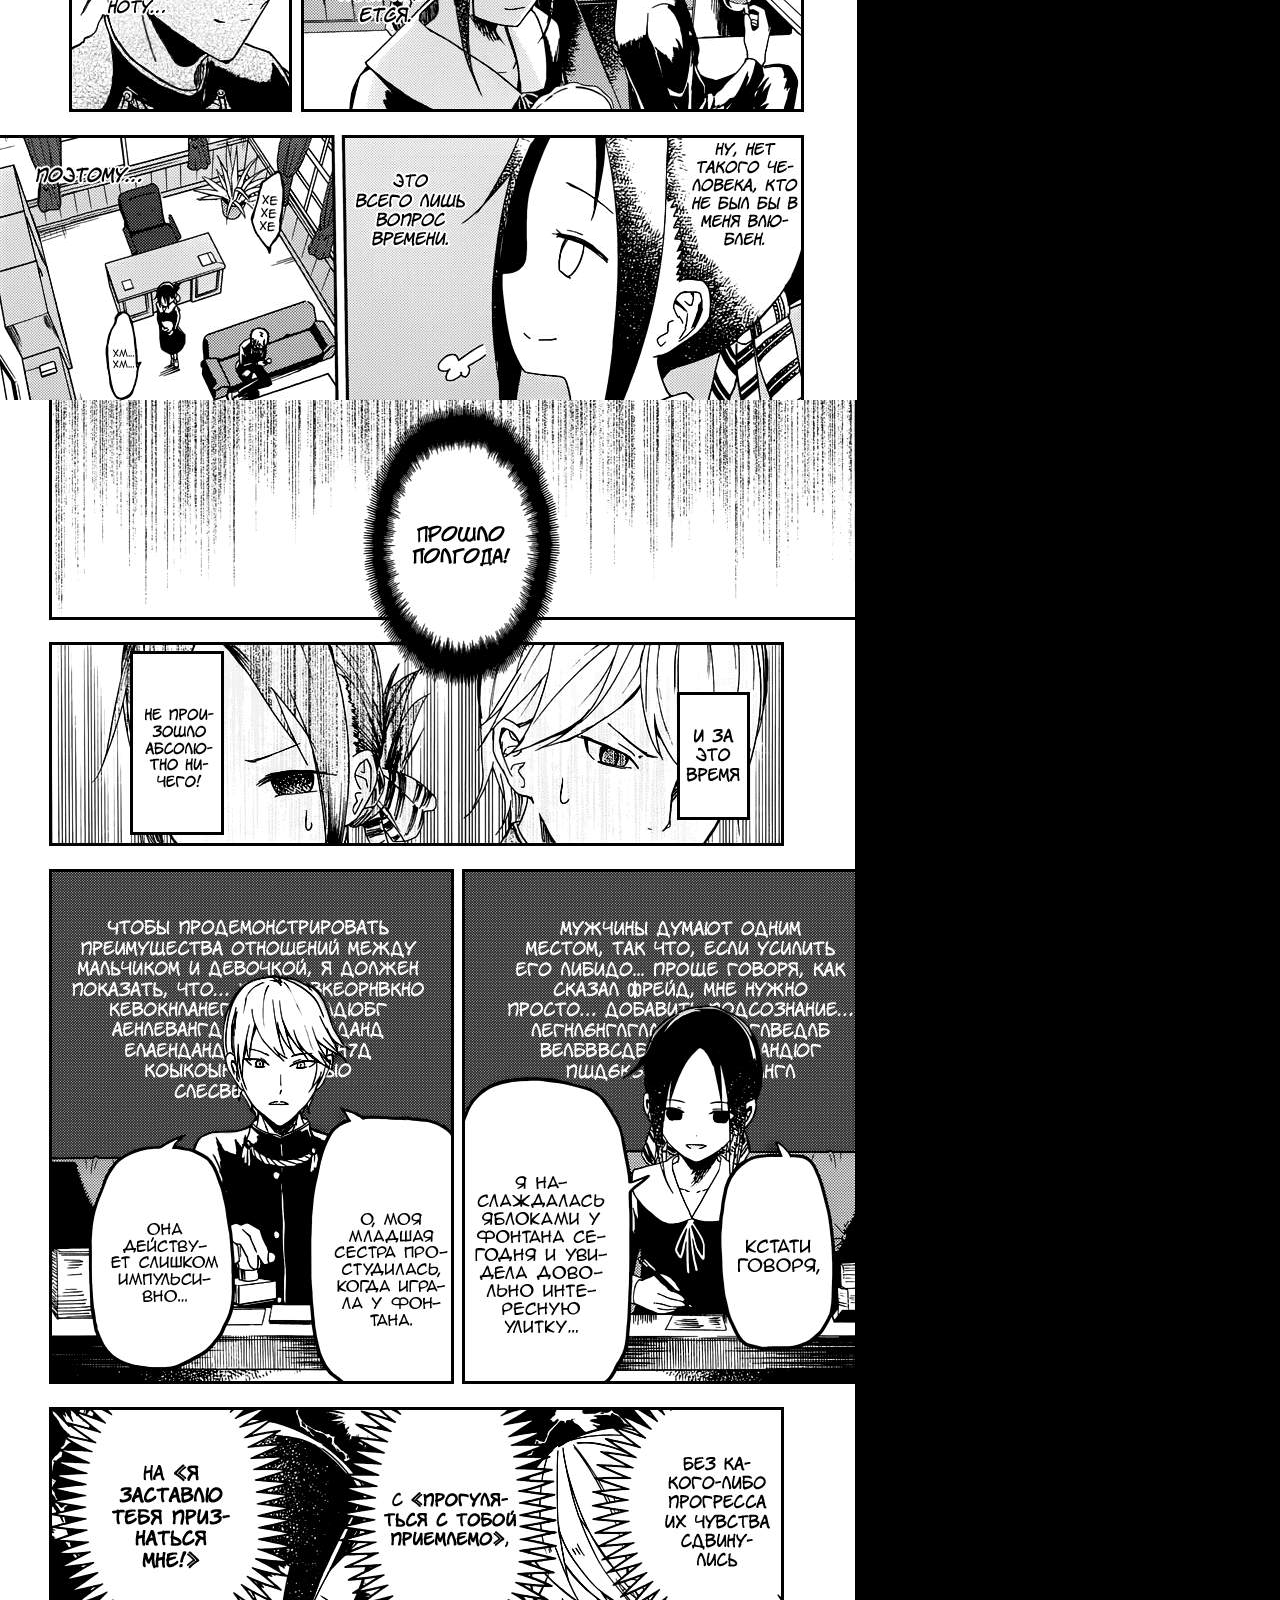
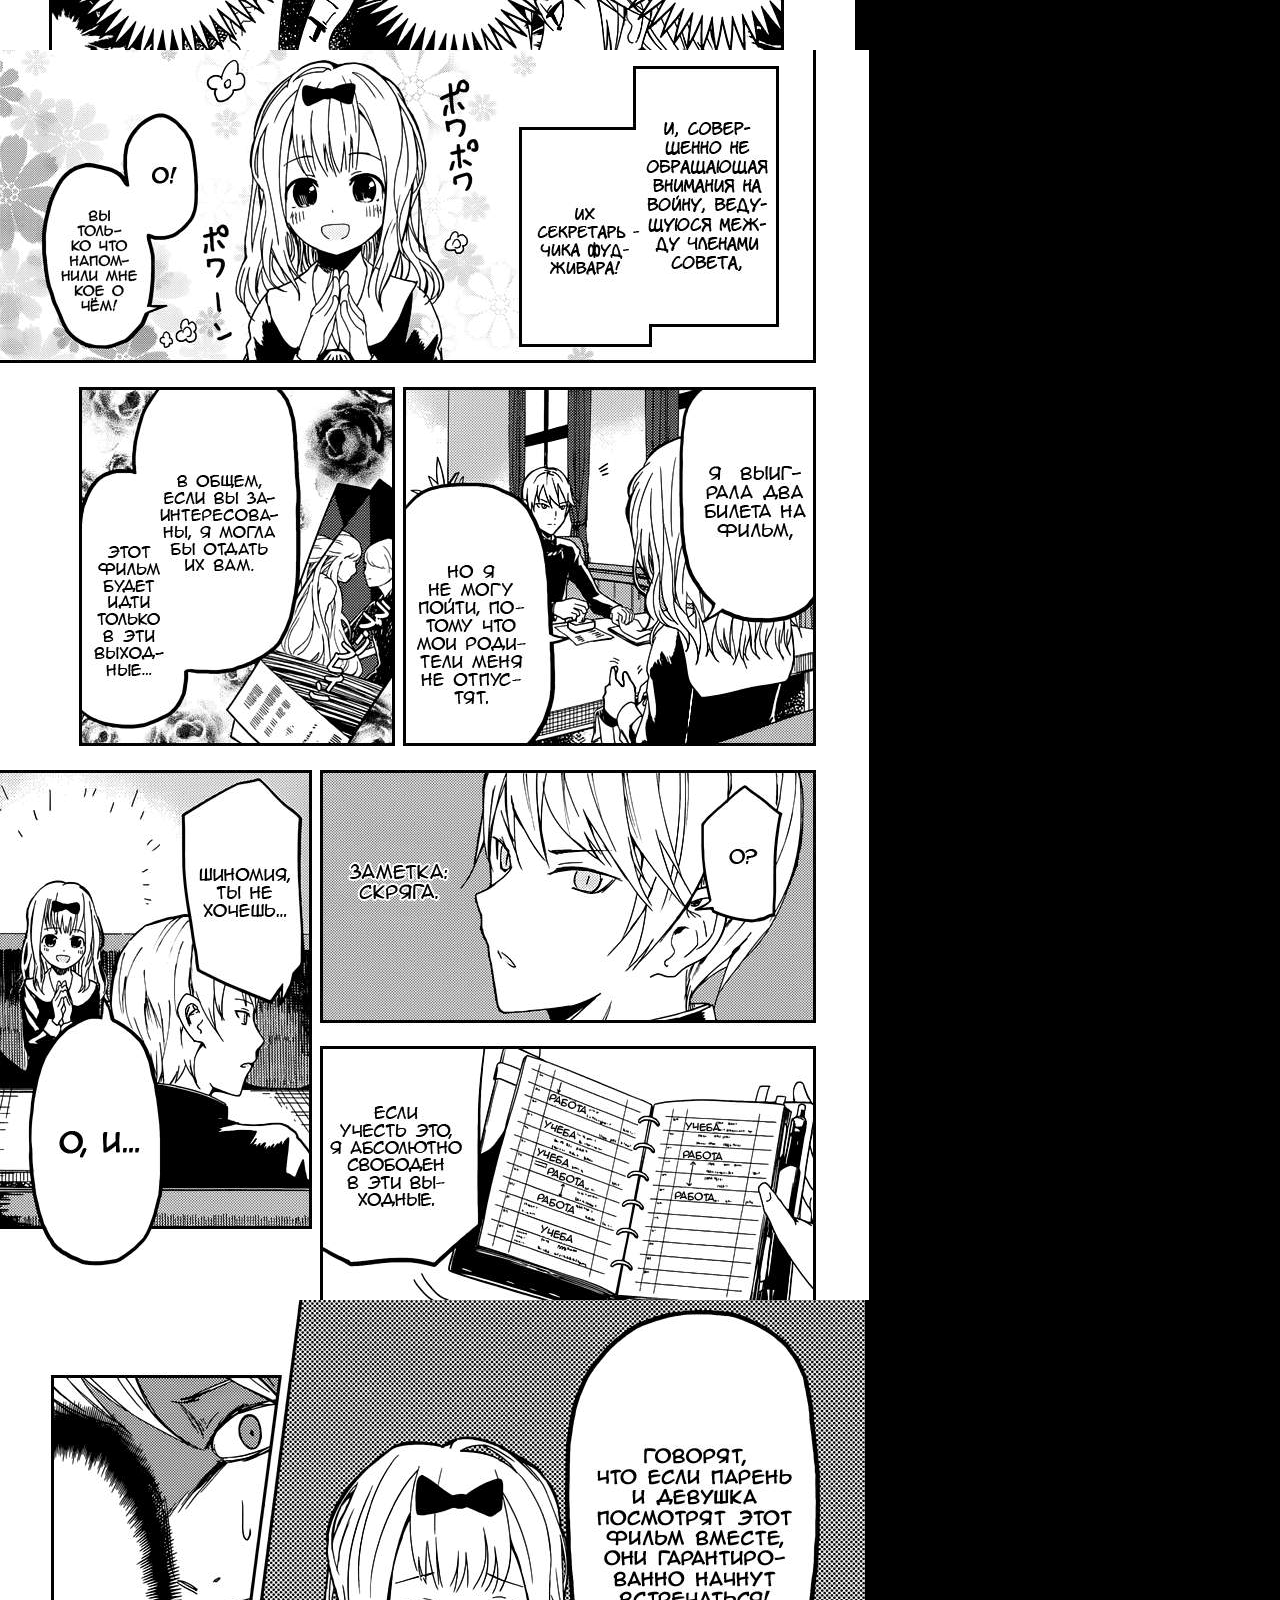
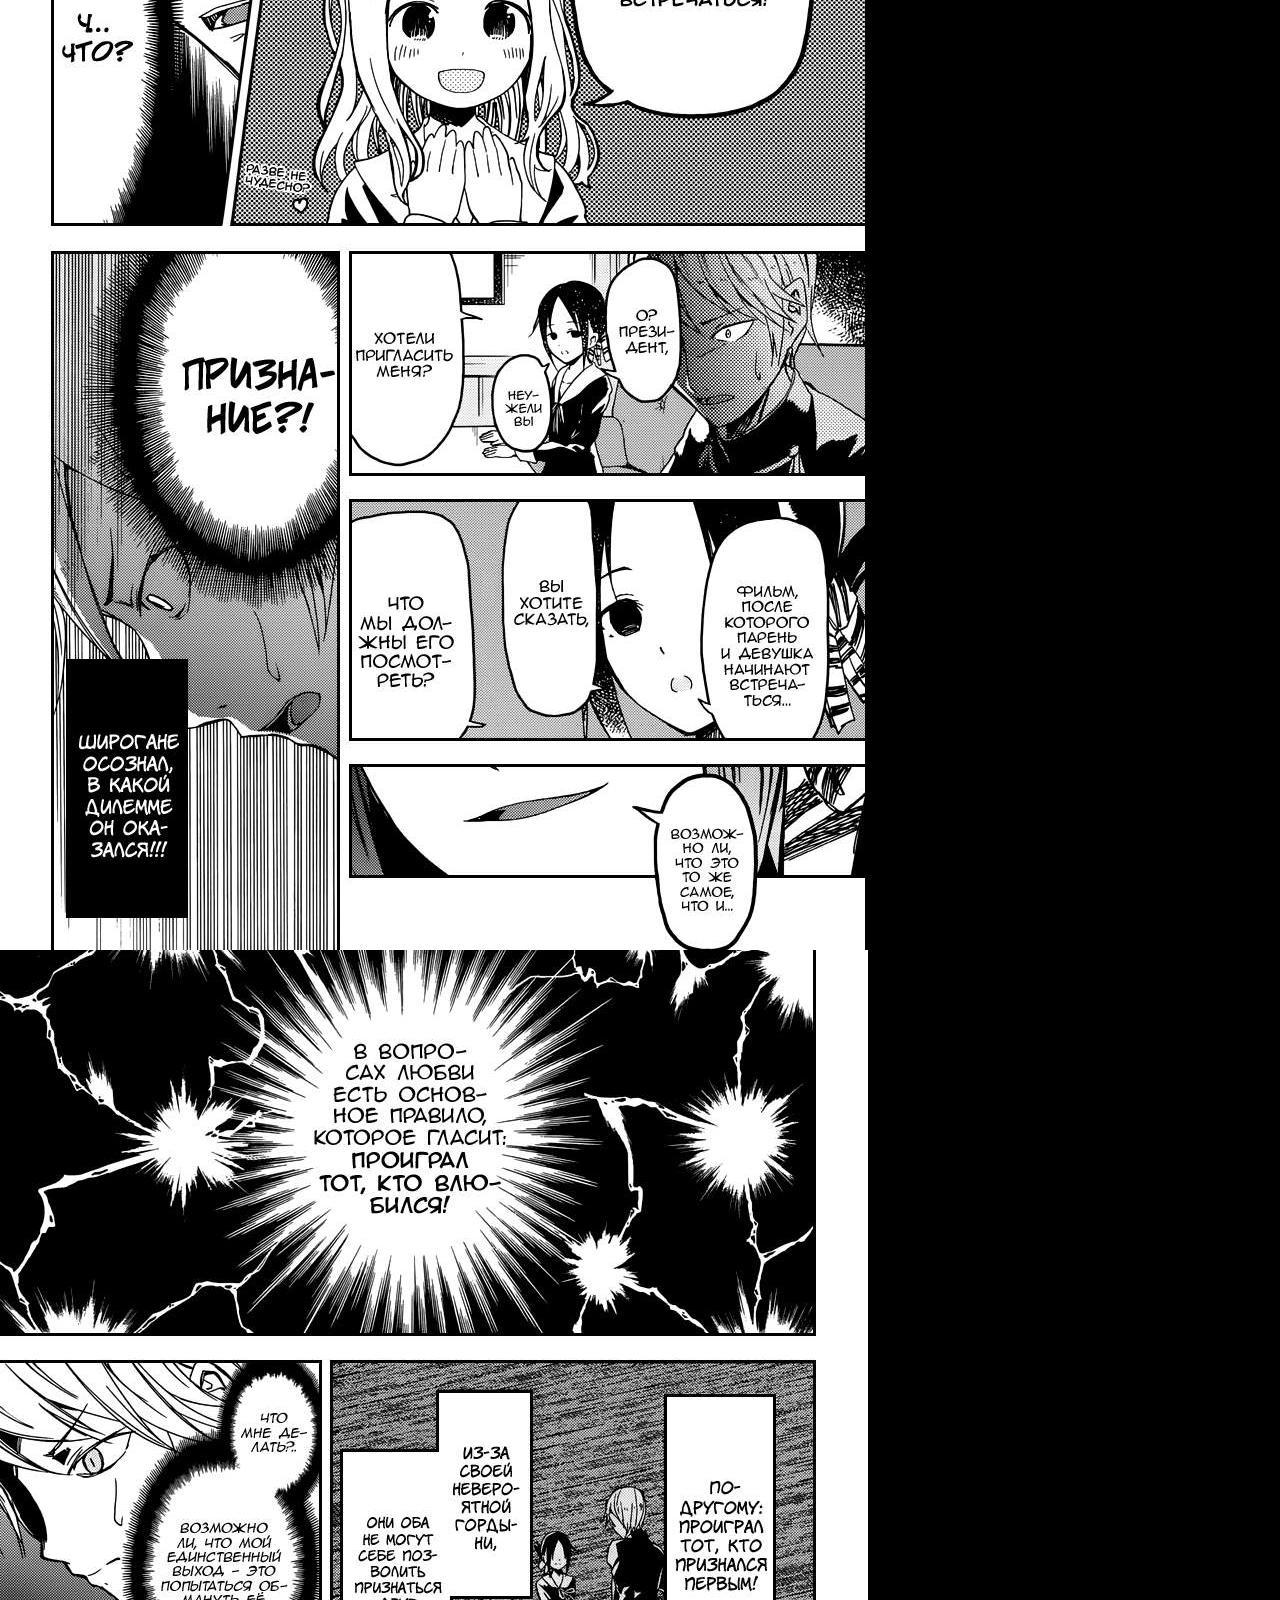
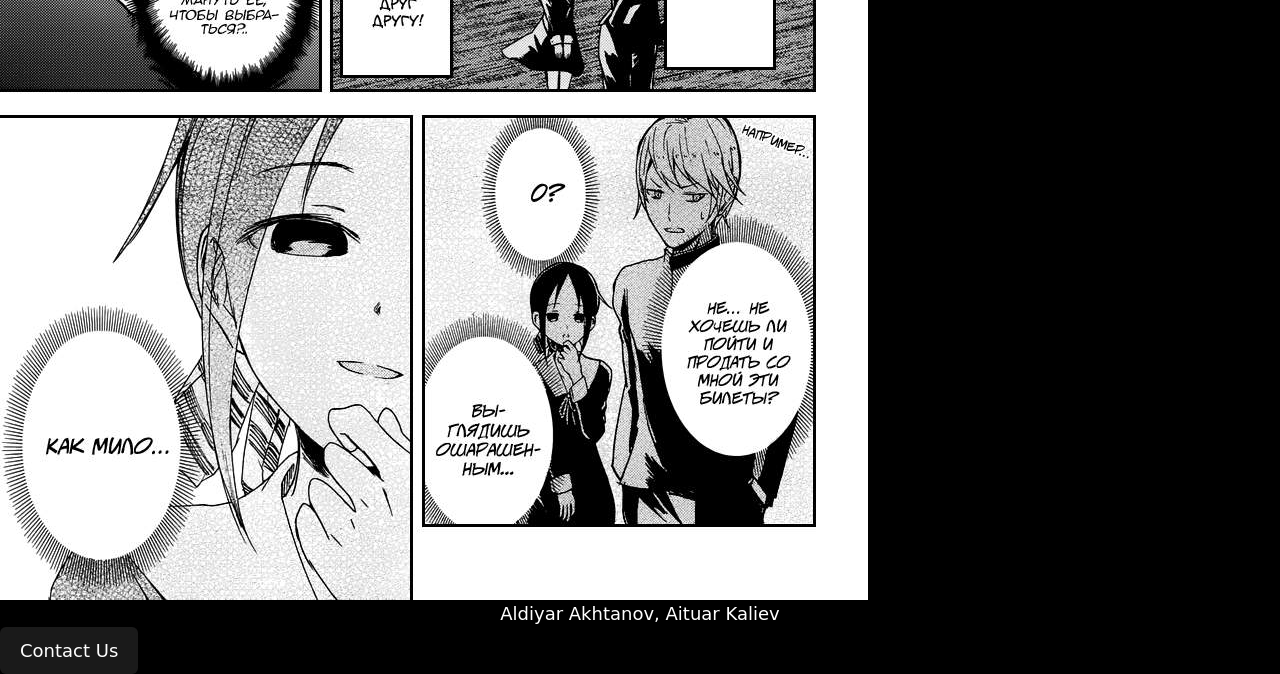
<file: kaguya_love_and_war.html>
<!DOCTYPE html>
<html lang="en">
<head>
    <meta charset="UTF-8">
    <meta name="viewport" content="width=device-width, initial-scale=1.0">
    <title>Kaguya</title>
    <link rel="icon" type="image/png" sizes="64x64" href="src/logo_page.jpg">
    <link href="https://cdn.jsdelivr.net/npm/bootstrap@5.0.2/dist/css/bootstrap.min.css" rel="stylesheet">
    <link rel="stylesheet" href="css/style.css">
</head>
<body>
    <noscript>
        <p>Please enable JavaScript to view this website.</p>
    </noscript>

    <header class="main-header p-0">
        <nav class="navbar navbar-expand-lg navbar-dark bg-dark w-100 px-sm-4">
            <div class="container-fluid">
                <a href="index.html" class="navbar-brand logo-container d-flex align-items-center me-4">
                    <img src="src/logo_for_homepage.png" alt="Hikikomori Logo" class="logo me-2">
                    <span class="site-name">Hikikomori.lab</span>
                </a>

                <button class="navbar-toggler" type="button"
                        data-bs-toggle="collapse" data-bs-target="#navbarNav"
                        aria-controls="navbarNav" aria-expanded="false" aria-label="Toggle navigation">
                    <span class="navbar-toggler-icon"></span>
                </button>

                <div class="collapse navbar-collapse" id="navbarNav">
                    <ul class="navbar-nav me-auto mb-2 mb-lg-0 gap-lg-2">
                        <li class="nav-item"><a href="index.html" class="nav-link btn btn-outline-purple text-white px-3 mt-1 mt-lg-0">Home</a></li>
                        <li class="nav-item"><a href="animecollections.html" class="nav-link btn btn-outline-purple text-white px-3 mt-1 mt-lg-0">Anime Collections</a></li>
                        <li class="nav-item"><a href="FAQs_page.html" class="nav-link btn btn-outline-purple text-white px-3 mt-1 mt-lg-0">FAQ</a></li>
                    </ul>
                    <a href="registration.html" class="profile d-inline-flex align-items-center ms-lg-3 mt-2 mt-lg-0">
                        <img src="src/profile.webp" alt="Profile" class="profile-icon">
                    </a>
                </div>
            </div>
        </nav>
    </header>

    <main>
        <div class="manga-reader">
            <img src="src/kaguya_manga/kaguya_manga_img_1.jpg">
            <img src="src/kaguya_manga/kaguya_manga_img_2.jpg">
            <img src="src/kaguya_manga/kaguya_manga_img_3.jpg">
            <img src="src/kaguya_manga/kaguya_manga_img_4.jpg">
            <img src="src/kaguya_manga/kaguya_manga_img_5.jpg">
            <img src="src/kaguya_manga/kaguya_manga_img_6.jpg">
            <img src="src/kaguya_manga/kaguya_manga_img_7.jpg">
            <img src="src/kaguya_manga/kaguya_manga_img_8.jpg">
            <img src="src/kaguya_manga/kaguya_manga_img_9.jpg">
            <img src="src/kaguya_manga/kaguya_manga_img_10.jpg">
            <img src="src/kaguya_manga/kaguya_manga_img_11.jpg">
            <img src="src/kaguya_manga/kaguya_manga_img_12.jpg">
        </div>
    </main>

    <footer>
        Aldiyar Akhtanov, Aituar Kaliev
    </footer>
    
    <button id="open-contact" class="contact-button">
        Contact Us
    </button>

<div id="contact-popup" class="popup-overlay">
    <div class="popup-content">

        <h2>Contact Us</h2>
        <p>Have a question or suggestion? Send us a message!</p>

        <form id="contact-form">
            <label for="contact-name">Your Name</label>
            <input type="text" id="contact-name"placeholder="Nickname">

            <label for="contact-email">Your Email</label>
            <input type="email" id="contact-email" placeholder="example@email.com">

            <label for="contact-message">Message</label>
            <textarea id="contact-message" rows="4" placeholder="Write your message..."></textarea>

            <p id="contact-status" role="status"></p>

            <div class="popup-buttons">
                <button type="button" id="cancel-contact">
                    Cancel
                </button>
                <button type="submit">
                    Send Message
                </button>
            </div>
        </form>
    </div>
</div>
</body>
</html>
</file>
<file: css/style.css>
*,
*::before,
*::after {
    box-sizing: border-box;
    margin: 0;
    padding: 0;
}

body {
    font-size: 14px;
    background-color: black;
    transition: background-color 0.5s ease;
}

a {
    text-decoration: none;
}

h1 {
    text-align: center;
    color: white;
}

h2 {
    margin-left: 15px;
    text-align: center;
    color: white;
    padding: 15px;
}

h1,
.fs-responsive {
    font-size: 1.5rem;
}

@media (min-width: 768px) {
    body {
        font-size: 16px;
    }

    h1,
    .fs-responsive {
        font-size: 2rem;
    }
}

@media (min-width: 992px) {
    body {
        font-size: 18px;
    }

    h1,
    .fs-responsive {
        font-size: 2.5rem;
    }
}

.responsive-title {
    font-size: 28px;
    text-align: center;
    color: white;
}

.responsive-text {
    font-size: 20px;
}

@media (min-width: 768px) {
    .responsive-title {
        font-size: 38px;
    }

    .responsive-text {
        font-size: 28px;
    }
}

@media (min-width: 992px) {
    .responsive-title {
        font-size: 52px;
    }

    .responsive-text {
        font-size: 40px;
    }
}

body {
    --theme-surface:       rgba(20, 20, 28, 0.9);
    --theme-main:          rgba(20, 20, 28, 0.75);
    --theme-sidebar:       rgba(15, 15, 22, 0.92);
    --theme-text:          #ffffff;
    --theme-muted:         #cccccc;
    --theme-heading:       #a272ff;
    --theme-pink:          #ffb6c1;
    --theme-border:        rgba(138, 43, 226, 0.5);
    --theme-star-empty:    #ffffff;
    --theme-star-selected: #ffb6c1;
}

body.day-theme {
    --theme-surface:       rgba(255, 255, 255, 0.96);
    --theme-main:          rgba(250, 248, 255, 0.94);
    --theme-sidebar:       rgba(245, 240, 255, 0.96);
    --theme-text:          #20202a;
    --theme-muted:         #555566;
    --theme-heading:       #7136b5;
    --theme-pink:          #a72b65;
    --theme-border:        rgba(113, 54, 181, 0.45);
    --theme-star-empty:    #555566;
    --theme-star-selected: #b83b72;
    color: var(--theme-text);
}

body,
.main-content,
.sidebar,
.oregairu-main,
.custom-card,
.card,
.trailer-block,
.rating-container,
.navbar,
.main-footer {
    transition:
        background-color 0.3s ease,
        color 0.3s ease,
        border-color 0.3s ease;
}

body.page-shell {
    background-image:
        url('../src/wallpappers/hunter_x_hunter_wallpaper_1.png'),
        url('../src/wallpappers/wallpapper1.png');
    background-repeat: no-repeat, no-repeat;
    background-position: right center, left center;
    background-attachment: fixed, fixed;
    background-size: 40% auto, 40% auto;
}

body.oregairu {
    background-image: url('../src/Oregairu/R.jpg');
    background-size: cover;
    background-position: center;
    background-repeat: no-repeat;
    background-attachment: fixed;
    min-height: 100vh;
}

body.anime-collections {
    background-image: url('../src/wall.jpg');
    background-size: cover;
    background-position: center;
    background-repeat: no-repeat;
    background-attachment: fixed;
    min-height: 100vh;
}

header {
    background-color: #3f3e3e;
    display: flex;
    align-items: center;
    padding: 10px 15px;
    position: fixed;
    top: 0;
    left: 0;
    width: 100%;
    z-index: 1000;
}

.logo {
    width: 60px;
    height: 60px;
    object-fit: contain;
    border-radius: 50%;
    background-color: blue;
}

.site-name {
    color: #a272ff;
    font-size: 35px;
    font-weight: bold;
    font-family: "Comic Sans MS", cursive, sans-serif;
}

.profile {
    margin-left: auto;
    margin-right: 20px;
}

.nav-menu {
    display: flex;
    align-items: center;
    gap: 30px;
}

.nav-link {
    color: #c5c5c5;
    font-size: 20px;
    font-weight: 600;
    text-decoration: none;
}

.nav-link:hover {
    color: #a272ff;
}

.burger {
    display: none;
    background: none;
    border: none;
    cursor: pointer;
}

.burger span {
    display: block;
    width: 25px;
    height: 3px;
    margin: 5px;
    background-color: #c5c5c5;
}

@media (max-width: 768px) {
    .burger {
        display: block;
        position: absolute;
        left: 47%;
    }

    .nav-menu {
        display: none;
        flex-direction: column;
        position: absolute;
        top: 50px;
        left: 0;
        width: 100%;
        padding: 10px;
        background-color: #3f3e3e;
        gap: 10px;
        z-index: 1001;
    }

    .nav-menu.active {
        display: flex;
    }

    .site-name {
        display: none;
    }
}

.logo {
    width: 45px;
    height: 45px;
    object-fit: cover;
    border-radius: 50%;
}

.profile-icon {
    width: 40px;
    height: 40px;
    border-radius: 50%;
    background-color: #ffffff;
    padding: 2px;
    object-fit: cover;
    border: 2px solid #8a2be2;
}

.site-layout {
    display: grid;
    grid-template-areas:
        "header header"
        "sidebar main"
        "footer footer";
    grid-template-columns: 240px 1fr;
    grid-template-rows: auto 1fr auto;
    min-height: 100vh;
}

@media (max-width: 768px) {
    .site-layout {
        grid-template-areas:
            "header"
            "sidebar"
            "main"
            "footer";
        grid-template-columns: 1fr;
    }
}

.site-layout .main-header {
    grid-area: header;
}

.sidebar {
    grid-area: sidebar;
    background-color: rgba(15, 15, 22, 0.92);
    border-right: 1px solid rgba(138, 43, 226, 0.3);
}

.sidebar h3 {
    color: #a272ff;
    font-family: Arial, sans-serif;
}

.main-content {
    grid-area: main;
    background-color: rgba(20, 20, 28, 0.75);
}

.bg-dark-overlay {
    background-color: rgba(15, 15, 22, 0.88);
}

.bg-dark-purple {
    background-color: #2b1040;
}

.text-purple {
    color: #a272ff !important;
}

.text-pink {
    color: #ffb6c1 !important;
}

.border-purple {
    border: 1px solid rgba(138, 43, 226, 0.5) !important;
}

.btn-purple {
    background-color: #8a2be2;
    color: #ffffff;
}

.btn-purple:hover {
    background-color: #ff69b4;
    color: #ffffff;
}

.btn-outline-purple {
    border-color: rgba(138, 43, 226, 0.6);
}

.btn-outline-purple:hover {
    background-color: #8a2be2;
    border-color: #8a2be2;
}

.custom-card-group {
    display: flex;
    flex-wrap: wrap;
    gap: 20px;
}

.custom-card {
    background-color: rgba(20, 20, 28, 0.9);
    border: 1px solid rgba(138, 43, 226, 0.5);
    border-radius: 10px;
    overflow: hidden;
    color: #fff;
    flex: 1 1 100%;
    display: flex;
    flex-direction: column;
}

.custom-card img {
    width: 100%;
    height: 180px;
    object-fit: cover;
}

.custom-card-body {
    padding: 15px;
}

.custom-card-body h4 {
    color: #a272ff;
    margin-bottom: 8px;
}

.custom-card-body p {
    font-size: 0.9rem;
    color: #ccc;
    margin-bottom: 12px;
}

@media (min-width: 576px) and (max-width: 991px) {
    .custom-card {
        flex: 1 1 calc(50% - 10px);
    }
}

@media (min-width: 992px) {
    .custom-card {
        flex: 1 1 calc(33.333% - 14px);
    }
}

.image-gallery {
    display: grid;
    grid-template-columns: repeat(auto-fill, minmax(250px, 1fr));
    gap: 20px;
}

.gallery-item {
    position: relative;
    border-radius: 12px;
    overflow: hidden;
    height: 320px;
    border: 1px solid rgba(138, 43, 226, 0.3);
    box-shadow: 0 4px 12px rgba(0, 0, 0, 0.5);
}

.gallery-item img {
    width: 100%;
    height: 100%;
    object-fit: cover;
    display: block;
    transition: transform 0.4s ease;
}

.gallery-item:hover img {
    transform: scale(1.08);
}

.gallery-overlay {
    position: absolute;
    inset: 0;
    background: rgba(20, 20, 28, 0.88);
    display: flex;
    flex-direction: column;
    justify-content: center;
    align-items: center;
    text-align: center;
    padding: 15px;
    opacity: 0;
    transition: opacity 0.3s ease;
}

.gallery-item:hover .gallery-overlay {
    opacity: 1;
}

.gallery-overlay h3 {
    color: #ffb6c1;
    font-size: 20px;
    margin-bottom: 8px;
}

.gallery-overlay p {
    color: #cccccc;
    font-size: 14px;
    margin-bottom: 15px;
}

.card-btn {
    display: inline-block;
    padding: 8px 16px;
    background-color: #8a2be2;
    color: #ffffff;
    text-decoration: none;
    border-radius: 6px;
    font-size: 13px;
    font-weight: bold;
    transition: background-color 0.3s ease;
}

.card-btn:hover {
    background-color: #ff69b4;
}

.carousel-img {
    height: 400px;
    object-fit: cover;
}

.card-poster-img {
    height: 260px;
    object-fit: cover;
}

.search-container {
    position: relative;
    width: 80%;
    max-width: 400px;
    margin: 20px auto;
}

.search-row {
    display: flex;
    align-items: center;
    gap: 8px;
}

#search-bar {
    width: 100%;
    max-width: 400px;
    padding: 10px;
    border-radius: 6px;
    border: 1px solid #ccc;
    background-color: #1a1a1a;
    color: #ccc;
    box-sizing: border-box;
}

#copy-search {
    flex-shrink: 0;
    padding: 8px 15px;
    border: none;
    border-radius: 5px;
    cursor: pointer;
}

#suggestions {
    display: flex;
    flex-direction: column;
    position: absolute;
    top: 100%;
    width: 100%;
    max-width: 400px;
    background-color: #1a1a1a;
    color: #ccc;
    z-index: 1000;
    box-sizing: border-box;
    overflow: hidden;
}

.suggestion-item {
    padding: 10px;
    cursor: pointer;
}

.suggestion-item:hover {
    background-color: #333;
}

.highlight {
    background-color: yellow;
    color: black;
    font-weight: bold;
    border-radius: 3px;
}

#progress-bar {
    position: fixed;
    top: 0;
    left: 0;
    width: 0%;
    height: 5px;
    background: linear-gradient(to right, #ca6128, #ff1500);
    z-index: 9999;
    transition: width 0.1s linear;
}

.datetime-block {
    background-color: #f0f0f0;
    color: #222;
    padding: 20px;
    margin: 90px auto 20px;
    width: fit-content;
    border-radius: 10px;
    text-align: center;
}

.datetime-block h2 {
    margin-bottom: 10px;
    color: #a272ff;
}

#datetime {
    font-size: 18px;
    font-weight: bold;
}

.stats {
    text-align: center;
    padding: 30px;
}

#manga-counter {
    font-size: 45px;
    color: #a855f7;
}

footer {
    display: flex;
    justify-content: center;
    align-items: center;
    text-align: center;
    color: white;
    flex-direction: column;
}

.about-us {
    max-width: 700px;
    margin: 50px auto;
    padding: 30px;
    text-align: center;
    background: rgb(114, 86, 33);
    border-radius: 15px;
}

.about-us h2 {
    font-size: 32px;
    margin-bottom: 15px;
}

.about-us p {
    font-size: 18px;
    line-height: 1.6;
}

#timeDisplay,
.time-greeting {
    color: #ffb6c1;
}

body.day-theme #timeDisplay,
body.day-theme .time-greeting {
    color: #873b8f;
}

#themeToggleBtn {
    color: #ffffff;
    border: 1px solid #8a2be2;
}

body.day-theme #themeToggleBtn {
    color: #332244;
    border-color: #7136b5;
}

body.day-theme #themeToggleBtn:hover {
    background-color: #7136b5;
    color: #ffffff;
}

.notification-button {
    display: flex;
    align-items: center;
    justify-content: center;
    width: 100px;
    height: 50px;
    border-radius: 5px;
    padding: 30px;
    background-color: #1a1a1a;
}

.notification-button-text {
    font-size: 22px;
    color: white;
}

.contact-button {
    padding: 10px 20px;
    background-color: #1a1a1a;
    color: white;
    border: none;
    border-radius: 6px;
    cursor: pointer;
    transition: background-color 0.3s;
}

.contact-button:hover {
    background-color: #444;
}

.popup-overlay {
    display: none;
    position: fixed;
    inset: 0;
    background-color: rgba(0, 0, 0, 0.92);
    justify-content: center;
    align-items: center;
    padding: 15px;
    z-index: 1000;
}

.popup-overlay.active {
    display: flex;
}

.popup-content {
    background-color: white;
    max-width: 450px;
    padding: 30px;
    border-radius: 12px;
}

.popup-content h2 {
    margin-bottom: 10px;
}

.popup-content label {
    display: block;
    margin-top: 15px;
    margin-bottom: 5px;
    font-weight: bold;
}

.popup-content input,
.popup-content textarea {
    width: 100%;
    padding: 10px;
    border: 1px solid #ccc;
    border-radius: 6px;
}

.popup-buttons {
    display: flex;
    justify-content: flex-end;
    gap: 10px;
    margin-top: 15px;
}

.popup-buttons button {
    padding: 10px 14px;
    border: none;
    border-radius: 6px;
    cursor: pointer;
}

.popup-buttons button[type="submit"] {
    background-color: #1a1a1a;
    color: white;
}

@media (max-width: 768px) {
    .popup-content {
        padding: 24px 18px;
    }

    .popup-buttons {
        flex-direction: column;
    }

    .popup-buttons button {
        width: 100%;
    }
}

.faq-section {
    max-width: 800px;
    margin: 50px auto;
    padding: 20px;
    color: white;
}

.faq-section h2 {
    text-align: center;
    margin-bottom: 25px;
}

.accordion-item {
    margin-bottom: 10px;
    border: 1px solid #444;
    border-radius: 8px;
    overflow: hidden;
    background: #1a1a1a;
}

.accordion-header {
    width: 100%;
    padding: 18px;
    background: #252525;
    color: white;
    border: none;
    text-align: left;
    font-size: 16px;
    cursor: pointer;
    display: flex;
    justify-content: space-between;
    align-items: center;
}

.accordion-header span {
    font-size: 22px;
}

.accordion-content {
    max-height: 0;
    overflow: hidden;
    transition: max-height 0.4s ease;
}

.accordion-content p {
    padding: 0 18px;
    line-height: 1.6;
    color: #cccccc;
}

.accordion-item.active .accordion-content {
    max-height: 300px;
}

#errors {
    font-size: 16px;
    text-align: left;
    white-space: pre-line;
    margin-top: 10px;
}

.rating-container {
    background-color: var(--theme-surface);
    color: var(--theme-text);
    border: 1px solid var(--theme-border);
}

.rating-container p,
.rating-container small {
    color: var(--theme-text);
}

#star-rating {
    display: flex;
    align-items: center;
    gap: 8px;
    margin-bottom: 8px;
}

#star-rating .star {
    appearance: none;
    background: transparent;
    border: none;
    padding: 0 2px;
    color: var(--theme-star-empty);
    font-size: 30px;
    line-height: 1.2;
    cursor: pointer;
    transition:
        color 0.2s ease,
        transform 0.2s ease;
}

#star-rating .star.selected {
    color: var(--theme-star-selected);
}

#star-rating .star:hover {
    transform: scale(1.2);
}

#star-rating .star:focus-visible {
    outline: 2px solid #a272ff;
    outline-offset: 3px;
    border-radius: 4px;
}

.review-message {
    color: #ffb6c1;
    font-weight: 500;
}

body.day-theme .review-message {
    color: #7136b5;
}

.js-animated-card {
    opacity: 0;
    transform: translateY(20px);
    transition:
        opacity 0.5s ease,
        transform 0.5s ease,
        background-color 0.3s ease;
}

.js-animated-card.is-visible {
    opacity: 1;
    transform: translateY(0);
}

.navbar-nav .nav-link:focus-visible {
    outline: 2px solid #ffb6c1;
    outline-offset: 3px;
}

body.day-theme .main-content {
    background-color: var(--theme-main);
    color: var(--theme-text);
}

body.day-theme .sidebar {
    background-color: var(--theme-sidebar);
    color: var(--theme-text);
    border-right-color: var(--theme-border);
}

body.day-theme .sidebar h3 {
    color: var(--theme-heading);
}

body.day-theme .sidebar a.text-light {
    color: var(--theme-text) !important;
}

body.day-theme .oregairu-main {
    background-color: var(--theme-main);
    color: var(--theme-text);
}

body.day-theme .custom-card {
    background-color: var(--theme-surface);
    color: var(--theme-text);
    border-color: var(--theme-border);
}

body.day-theme .custom-card-body h4 {
    color: var(--theme-heading);
}

body.day-theme .custom-card-body p {
    color: var(--theme-muted);
}

body.day-theme .card.bg-dark,
body.day-theme .trailer-block.bg-dark,
body.day-theme section.bg-dark,
body.day-theme .oregairu-main .bg-dark {
    background-color: var(--theme-surface) !important;
    color: var(--theme-text) !important;
}

body.day-theme .main-content .text-light,
body.day-theme .oregairu-main .text-light,
body.day-theme .oregairu-main .card-text {
    color: var(--theme-text) !important;
}

body.day-theme .main-content .text-purple,
body.day-theme .oregairu-main .text-purple {
    color: var(--theme-heading) !important;
}

body.day-theme .oregairu-main .text-pink {
    color: var(--theme-pink) !important;
}

body.day-theme .oregairu-main .border-purple {
    border-color: var(--theme-border) !important;
}

body.day-theme .navbar.bg-dark {
    background-color: #f1eafa !important;
}

body.day-theme .navbar .nav-link.text-white {
    color: #332244 !important;
}

body.day-theme .navbar .nav-link:hover,
body.day-theme .navbar .nav-link.active {
    color: #7136b5 !important;
}

body.day-theme .navbar .navbar-toggler {
    border-color: #7136b5;
}

body.day-theme .navbar .navbar-toggler-icon {
    filter: invert(1);
}

body.day-theme .main-footer.bg-dark {
    background-color: #eee5fa !important;
    color: #292238 !important;
}

body.day-theme .main-footer .text-secondary {
    color: #555566 !important;
}

body.day-theme .oregairu-main .form-label,
body.day-theme .oregairu-main .form-check-label {
    color: var(--theme-text) !important;
}

body.day-theme .oregairu-main .form-control.bg-secondary {
    background-color: #ffffff !important;
    color: #20202a !important;
    border: 1px solid #c5b6d8 !important;
}

body.day-theme .oregairu-main .form-control::placeholder {
    color: #777080 !important;
    opacity: 1;
}

body.day-theme .oregairu-main .input-group-text {
    background-color: #e9ddf7 !important;
    color: #332244 !important;
}

body.day-theme .gallery-overlay {
    background-color: rgba(20, 20, 28, 0.88);
}

body.day-theme .gallery-overlay h3 {
    color: #ffb6c1;
}

body.day-theme .gallery-overlay p {
    color: #cccccc;
}

body.day-theme #changeColorBtn {
    color: #080808 !important;
    border-color: #7136b5 !important;
}

body.day-theme #changeColorBtn:hover {
    background-color: #7136b5 !important;
    color: #ffffff !important;
}

body.day-theme .oregairu-main .form-control.bg-secondary,
body.day-theme .oregairu-main .form-control.text-white {
    background-color: #ffffff !important;
    color: #20202a !important;
    border: 1px solid #c5b6d8 !important;
}

body.day-theme .oregairu-main .form-control::placeholder {
    color: #777080 !important;
    opacity: 1;
}

body.day-theme .navbar .nav-link.btn-outline-purple,
body.day-theme .navbar .btn-outline-purple {
    border-color: #7136b5 !important;
    color: #332244 !important;
}

body.day-theme .navbar .nav-link.btn-outline-purple:hover,
body.day-theme .navbar .btn-outline-purple:hover {
    background-color: #7136b5 !important;
    color: #ffffff !important;
}

body.day-theme .navbar .nav-link.btn-purple,
body.day-theme .navbar .btn-purple,
body.day-theme .navbar .nav-link.active {
    background-color: #7136b5 !important;
    color: #ffffff !important;
    border-color: #7136b5 !important;
}

@media (prefers-reduced-motion: reduce) {
    .js-animated-card {
        opacity: 1;
        transform: none;
        transition: none;
    }

    #star-rating .star {
        transition: none;
    }
}

form {
    max-width: 400px;
    width: 100%;
    margin: 0 auto;
}

#JujutsuCarousel {
    max-width: 800px;
    margin: 40px auto;
}

.manga-image {
    display: block;
    width: 100%;
    height: auto;
    max-height: 800px;
    object-fit: contain;
    margin: 0 auto;
    margin-top: 80px;
}

body.day-theme .oregairu-main[style*="background-color"] .lead,
body.day-theme .oregairu-main[style*="background-color"] p:not(.card-text):not(.gallery-overlay p) {
    color: #2e1065 !important;
}

body:not(.day-theme) .oregairu-main[style*="background-color"] .lead,
body:not(.day-theme) .oregairu-main[style*="background-color"] p:not(.card-text):not(.gallery-overlay p) {
    color: #f3e8ff !important;
}
.site-layout .main-footer {
    grid-area: footer;
}

.site-layout h2,
.site-layout h3,
.site-layout p {
    color: var(--theme-text);
}

body:not(.day-theme) .site-layout h2 {
    color: #f3e8ff !important;
}

.sidebar {
    background-color: var(--theme-surface, rgba(24, 20, 37, 0.95)) !important;
    border-right: 1px solid var(--theme-border, rgba(168, 85, 247, 0.3));
    padding: 24px 20px !important; 
    box-shadow: 4px 0 20px rgba(0, 0, 0, 0.3);
}

.sidebar h3 {
    font-size: 1.1rem;
    font-weight: 700;
    color: var(--theme-heading, #c084fc);
    text-transform: uppercase;
    letter-spacing: 1px;
    margin-bottom: 20px !important; 
    padding-bottom: 10px;
    border-bottom: 2px solid rgba(168, 85, 247, 0.3);
}

.sidebar ul.nav {
    display: flex;
    flex-direction: column;
    gap: 12px;                  
    padding-left: 0;
    list-style: none;
    margin-top: 10px;           
}

.sidebar ul.nav a {
    color: var(--theme-text, #f3e8ff) !important;
    background-color: rgba(168, 85, 247, 0.08);
    padding: 12px 16px !important; 
    border-radius: 8px;
    font-weight: 500;
    display: block;
    text-decoration: none !important;
    border: 1px solid rgba(168, 85, 247, 0.15);
    transition: all 0.25s ease-in-out;
}

.sidebar ul.nav a:hover {
    background-color: rgba(168, 85, 247, 0.25);
    color: #ffffff !important;
    transform: translateX(6px); 
    border-color: rgba(168, 85, 247, 0.5);
    box-shadow: 0 4px 12px rgba(168, 85, 247, 0.2);
}

.custom-card-group .custom-card {
    display: flex;
    flex-direction: column;
    height: 100%;
    background-color: var(--theme-surface, rgba(24, 20, 37, 0.92));
    border-radius: 12px;
    overflow: hidden;
}

.custom-card-group .custom-card img {
    width: 100%;
    height: auto !important;     
    max-height: 450px;          
    object-fit: cover !important;
    object-position: center top; 
}

.anime-api-section .api-subtitle {
    color: #cbd5e1;
}


body.day-theme .anime-api-section {
    background: #ffffff;
    border: 1px solid rgba(168, 85, 247, 0.25);
    box-shadow: 0 8px 24px rgba(0, 0, 0, 0.08);
    color: #1e1b4b;
}

body.day-theme .anime-api-section .api-subtitle {
    color: #4b5563; 
}

body.day-theme #api-result {
    background: #f8fafc;
    border: 1px solid #e2e8f0;
}

body.day-theme #api-anime-synopsis {
    color: #334155 !important;
}

body.day-theme #api-anime-link {
    color: #7e22ce !important;
}
.navbar .nav-link,
.navbar .btn {
    white-space: nowrap;
}
</file>
